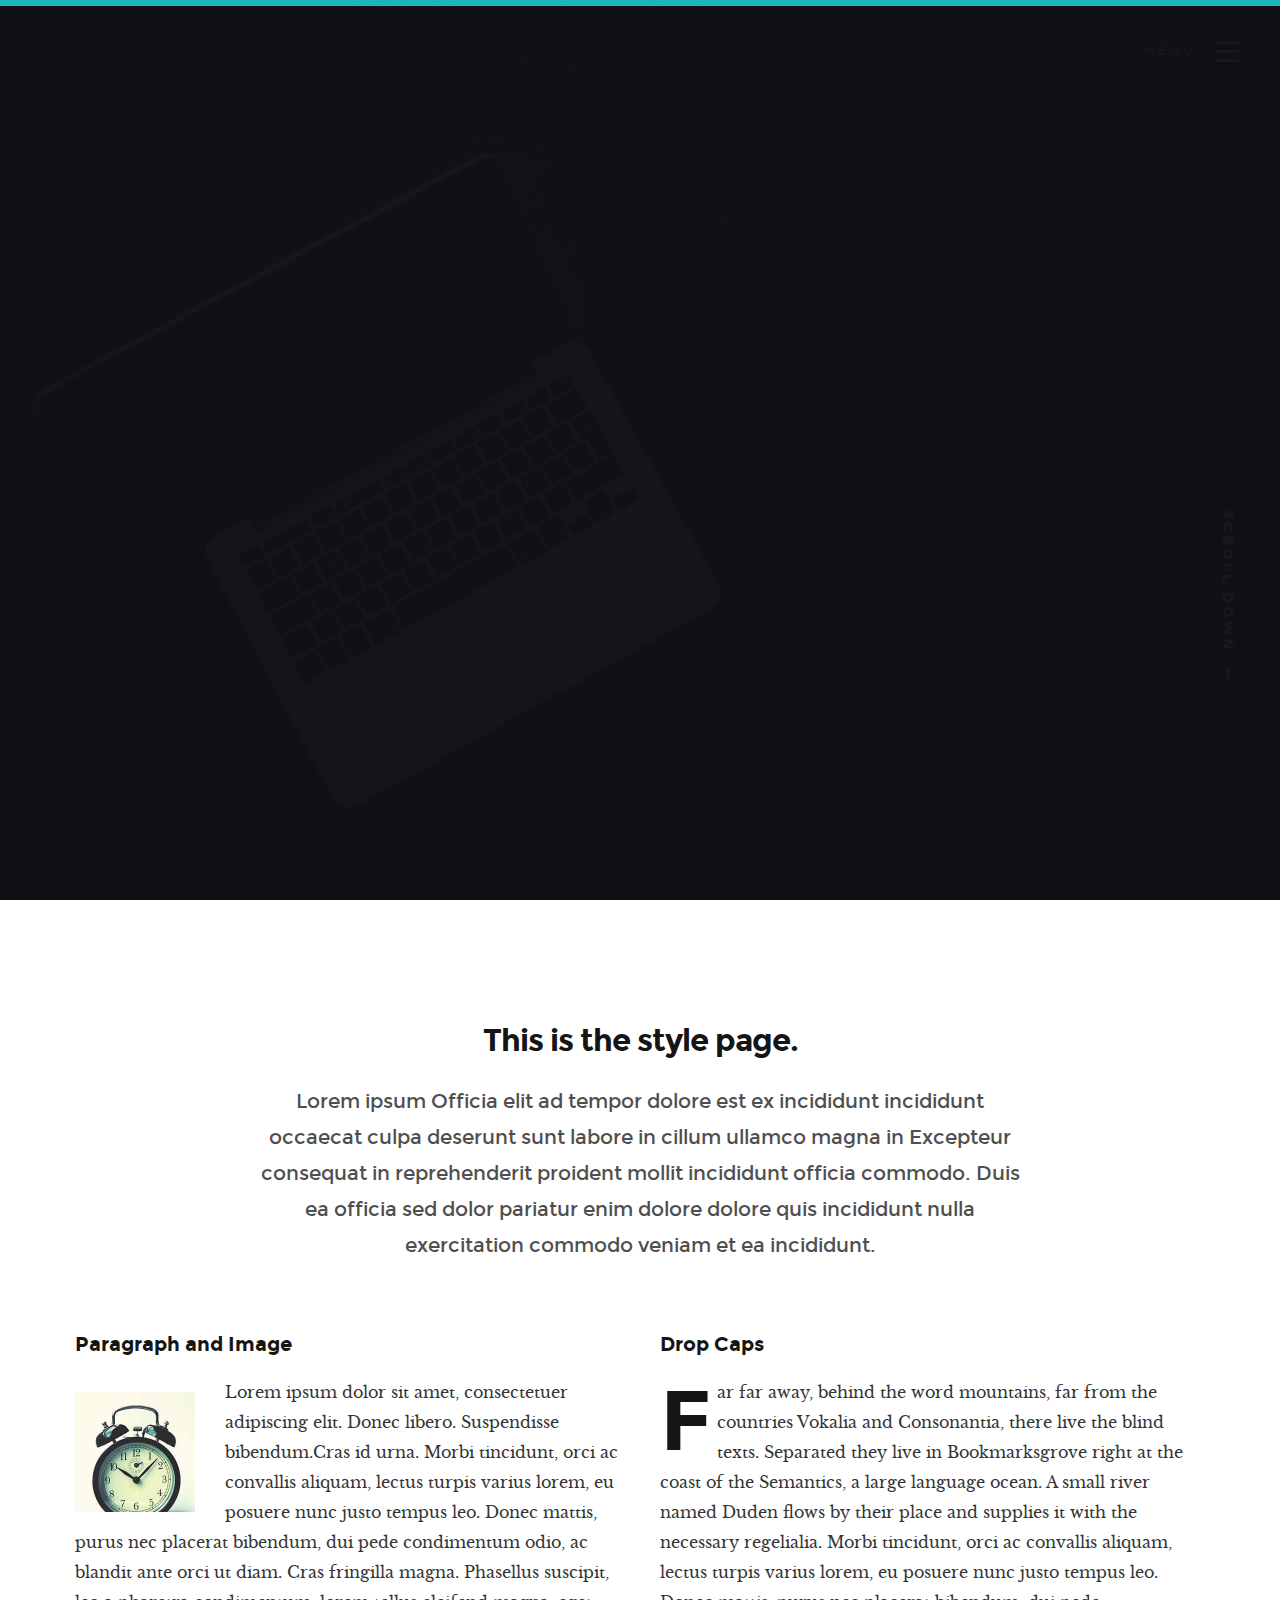
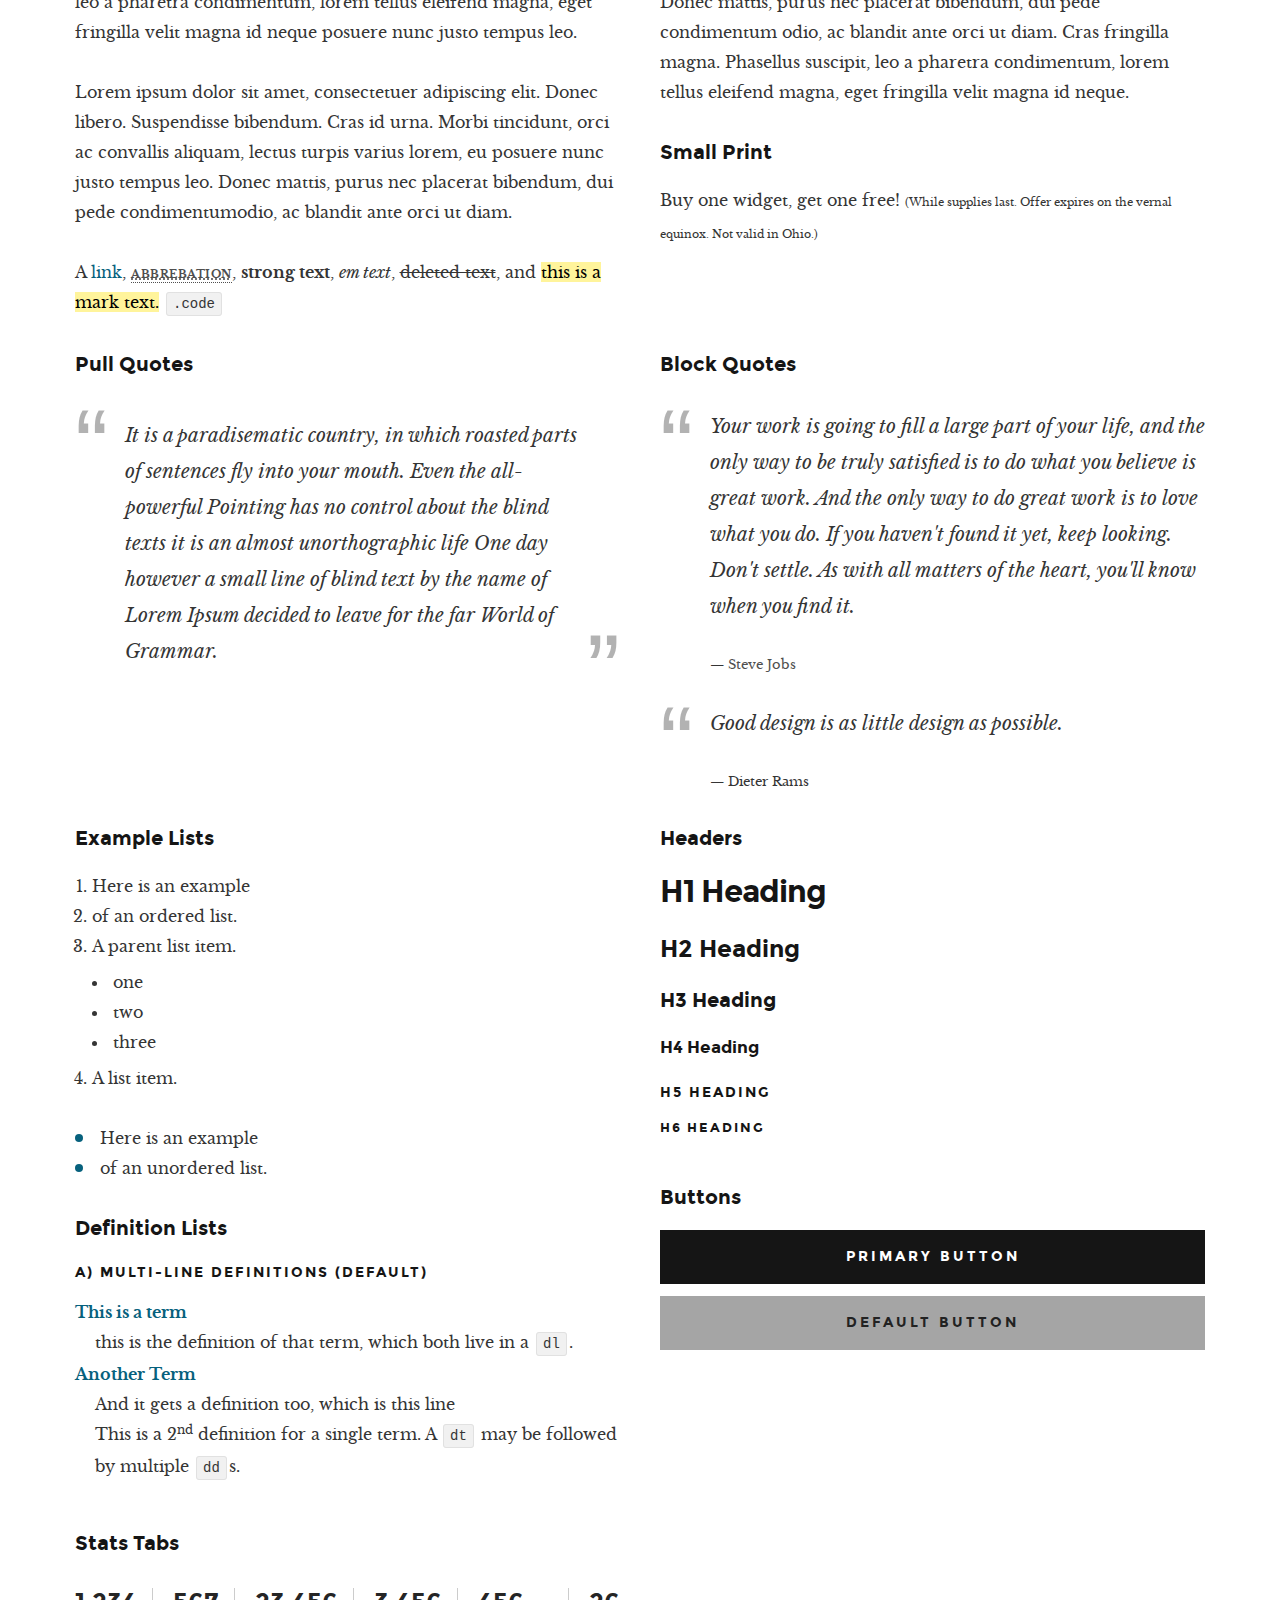
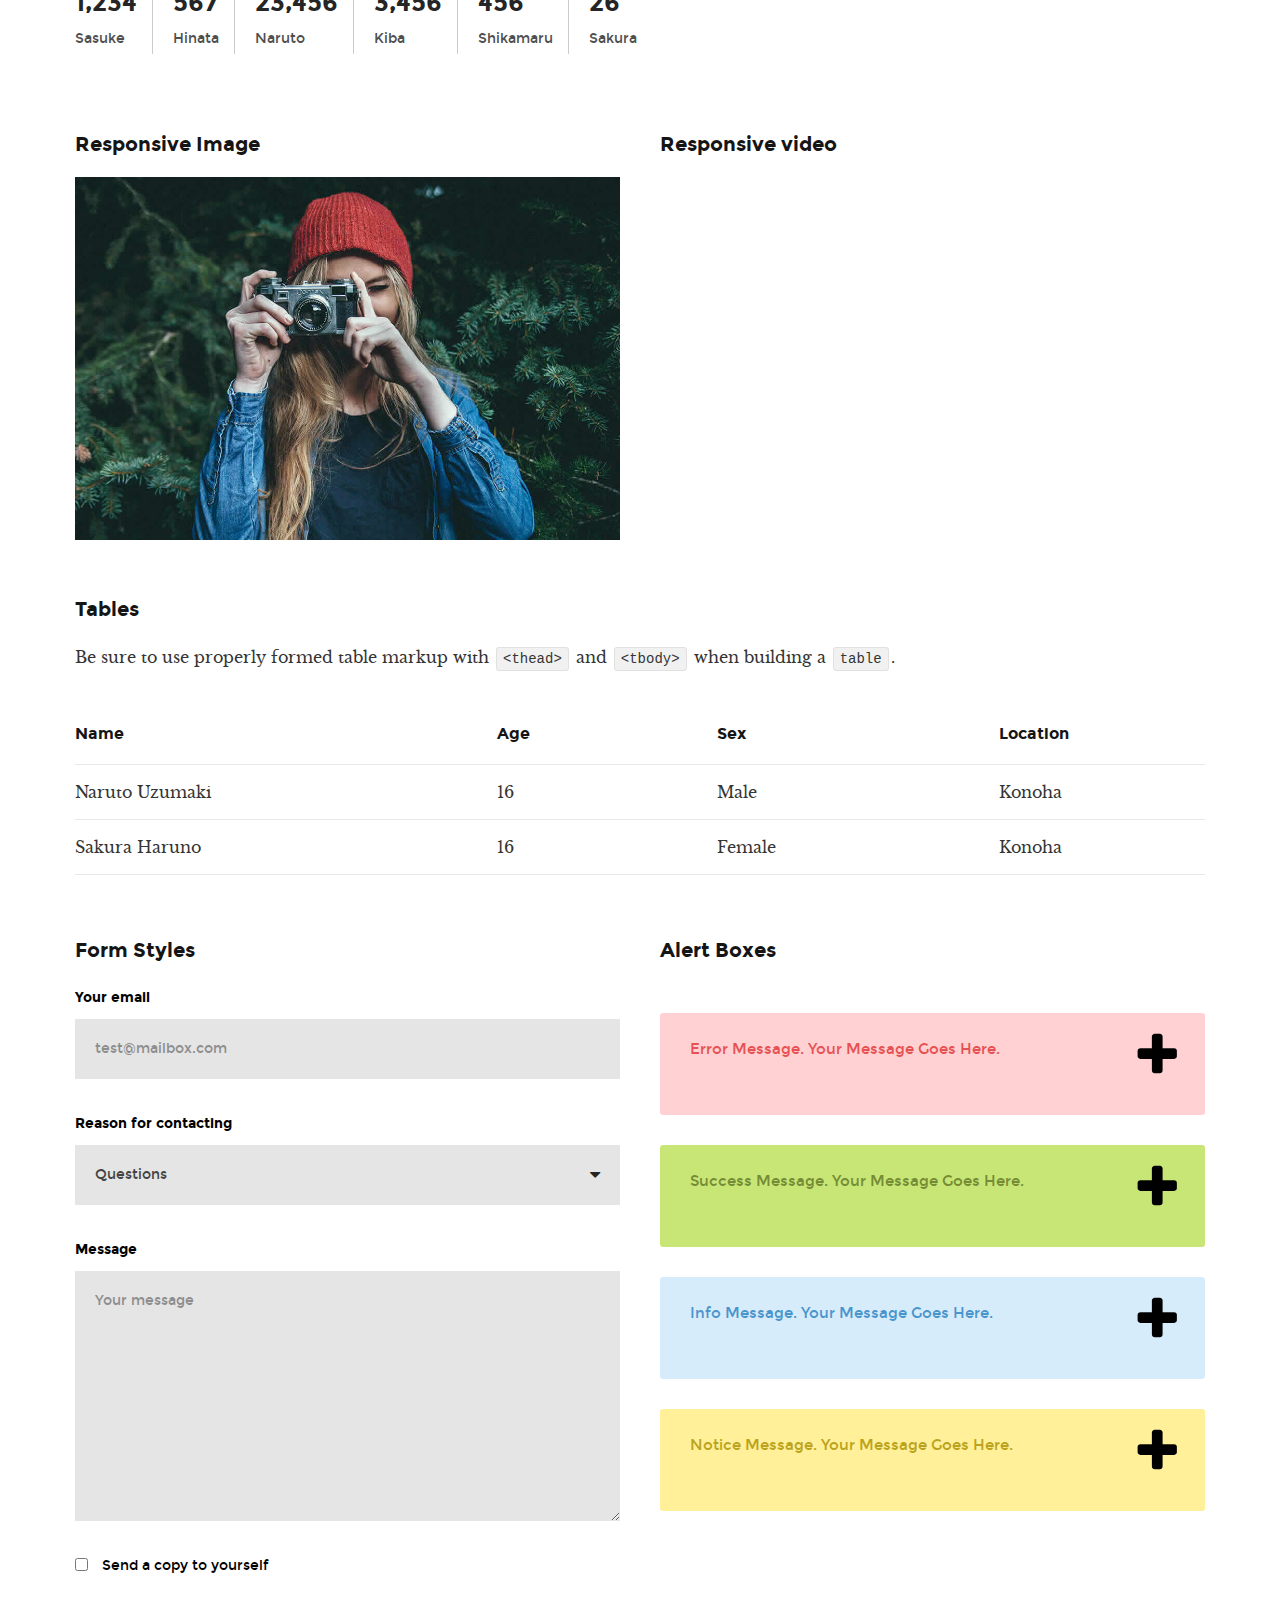
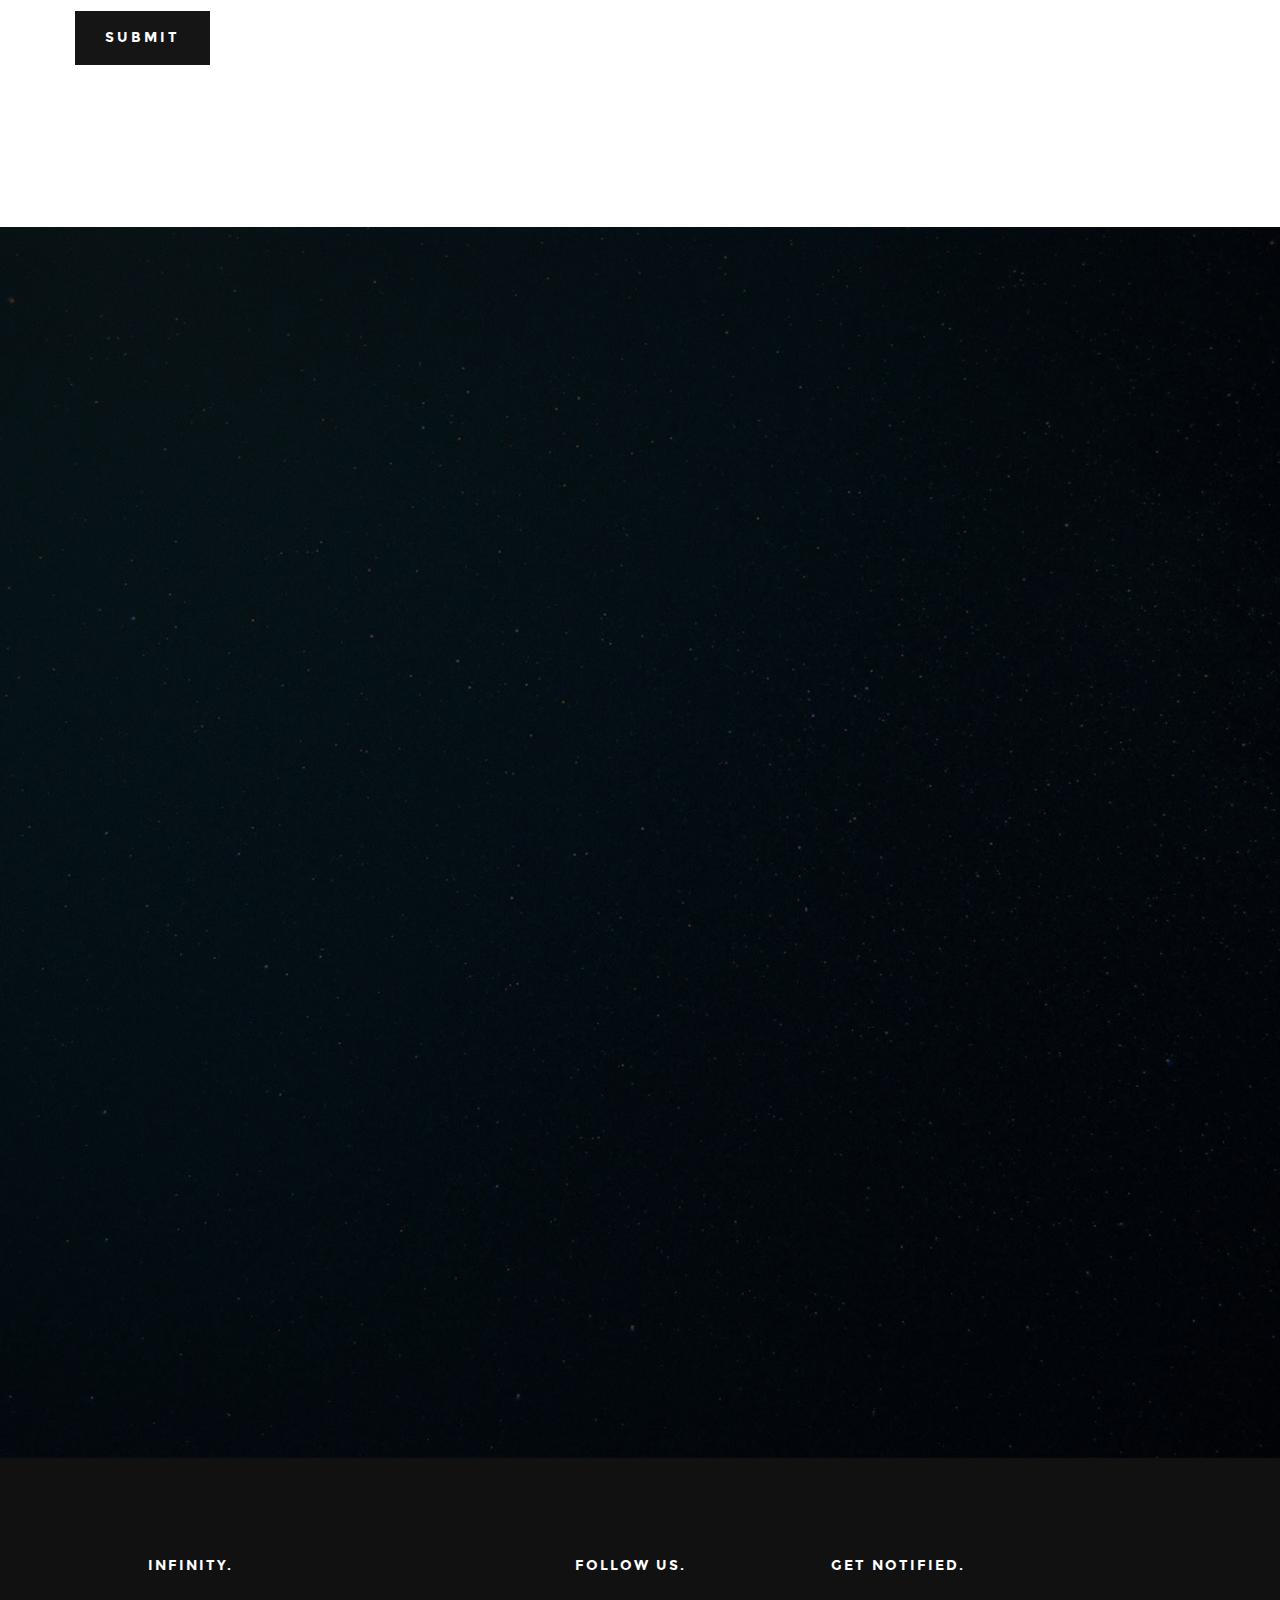
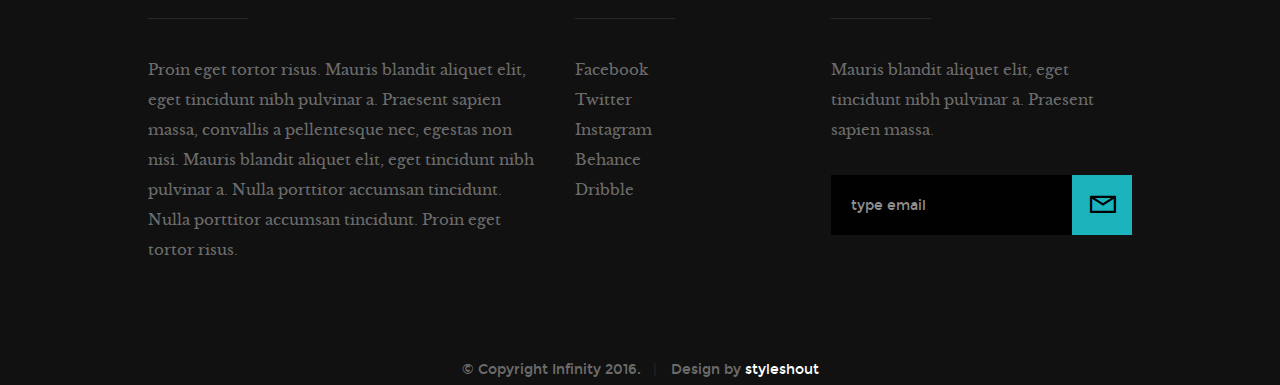
<file: styles.html>
<!DOCTYPE html>
<!--[if IE 8 ]><html class="no-js oldie ie8" lang="en"> <![endif]-->
<!--[if IE 9 ]><html class="no-js oldie ie9" lang="en"> <![endif]-->
<!--[if (gte IE 9)|!(IE)]><!--><html class="no-js" lang="en"> <!--<![endif]-->
<head>

   <!--- basic page needs
   ================================================== -->
   <meta charset="utf-8">
	<title>Style Guide - Infinity</title>
	<meta name="description" content="">  
	<meta name="author" content="">

   <!-- mobile specific metas
   ================================================== -->
	<meta name="viewport" content="width=device-width, initial-scale=1, maximum-scale=1">

 	<!-- CSS
   ================================================== -->
   <link rel="stylesheet" href="css/base.css">
   <link rel="stylesheet" href="css/vendor.css">  
   <link rel="stylesheet" href="css/main.css"> 

   <style type="text/css" media="screen">
   	#styles { 
   		background: white;
   		padding-top: 12rem;
   		padding-bottom: 12rem;
   	}      	
   </style>   

   <!-- script
   ================================================== -->
	<script src="js/modernizr.js"></script>
	<script src="js/pace.min.js"></script>

   <!-- favicons
	================================================== -->
	<link rel="shortcut icon" href="favicon.ico" type="image/x-icon">
	<link rel="icon" href="favicon.ico" type="image/x-icon">

</head>

<body id="top">

	<!-- header 
   ================================================== -->
   <header> 

   	<div class="header-logo">
	      <a href="index.html">Infinity</a>
	   </div> 

		<a id="header-menu-trigger" href="#0">
		 	<span class="header-menu-text">Menu</span>
		  	<span class="header-menu-icon"></span>
		</a> 

		<nav id="menu-nav-wrap">

			<a href="#0" class="close-button" title="close"><span>Close</span></a>	

	   	<h3>Infinity.</h3>  

			<ul class="nav-list">
				<li class="current"><a href="index.html" title="">Home</a></li>
				<li><a href="index.html#about" title="">About</a></li>
				<li><a href="index.html#services" title="">Services</a></li>
				<li><a href="index.html#portfolio" title="">Works</a></li>
				<li><a href="index.html#contact" title="">Contact</a></li>						
			</ul>	

			<p class="sponsor-text">
				Looking for an awesome and reliable webhosting? Try <a href="http://www.dreamhost.com/r.cgi?287326|STYLESHOUT">DreamHost</a>.
				Get <span>$50 off</span> when you sign up with the promocode <span>styleshout</span>. 
				<!-- Simply type	the promocode in the box labeled “Promo Code” when placing your order. -->
			</p>			

			<ul class="header-social-list">
	         <li>
	         	<a href="#"><i class="fa fa-facebook-square"></i></a>
	         </li>
	         <li>
	         	<a href="#"><i class="fa fa-twitter"></i></a>
	         </li>
	         <li>
	         	<a href="#"><i class="fa fa-instagram"></i></a>
	         </li>
            <li>
            	<a href="#"><i class="fa fa-behance"></i></a>
            </li>
	         <li>
	         	<a href="#"><i class="fa fa-dribbble"></i></a>
	         </li>	         
	      </ul>		

		</nav>  <!-- end #menu-nav-wrap -->

	</header> <!-- end header -->  


   <!-- home
   ================================================== -->
   <section id="home">

   	<div class="overlay"></div>

   	<div class="home-content-table">	
		   <div class="home-content-tablecell">
		   	<div class="row">
		   		<div class="col-twelve">		   			
			  		
			  				<h3 class="animate-intro">We Are Infinity.</h3>
				  			<h1 class="animate-intro">
							We Craft Stunning  <br>
							Digital Experiences.
				  			</h1>	

				  			<div class="more animate-intro">
				  				<a class="smoothscroll button stroke" href="#styles">
				  					Learn More
				  				</a>
				  			</div>							

			  		</div> <!-- end col-twelve --> 
		   	</div> <!-- end row --> 
		   </div> <!-- end home-content-tablecell --> 		   
		</div> <!-- end home-content-table -->

		<ul class="home-social-list">
	      <li class="animate-intro">
	        	<a href="#"><i class="fa fa-facebook-square"></i></a>
	      </li>
	      <li class="animate-intro">
	        	<a href="#"><i class="fa fa-twitter"></i></a>
	      </li>
	      <li class="animate-intro">
	        	<a href="#"><i class="fa fa-instagram"></i></a>
	      </li>
         <li class="animate-intro">
           	<a href="#"><i class="fa fa-behance"></i></a>
         </li>
	      <li class="animate-intro">
	        	<a href="#"><i class="fa fa-dribbble"></i></a>
	      </li>	      
	   </ul> <!-- end home-social-list -->	

		<div class="scrolldown">
			<a href="#about" class="scroll-icon smoothscroll">		
		   	Scroll Down		   	
		   	<i class="fa fa-long-arrow-right" aria-hidden="true"></i>
			</a>
		</div>			
   
   </section> <!-- end home -->


   <!-- styles
   ================================================== -->
	<section id="styles">
		
		<div class="row narrow add-bottom text-center">

   		<div class="col-twelve tab-full">

   			<h1>This is the style page.</h1>

   			<p class="lead">Lorem ipsum Officia elit ad tempor dolore est ex incididunt incididunt occaecat culpa deserunt sunt labore in cillum ullamco magna in Excepteur consequat in reprehenderit proident mollit incididunt officia commodo.
   			Duis ea officia sed dolor pariatur enim dolore dolore quis incididunt nulla exercitation commodo veniam et ea incididunt.</p>   			

   		</div>

     	</div>

     	<div class="row">

     		<div class="col-six tab-full">

		     	<h3>Paragraph and Image</h3>

		      <p><a href="#"><img width="120" height="120" class="pull-left" alt="sample-image" src="images/sample-image.jpg"></a>
		  		Lorem ipsum dolor sit amet, consectetuer adipiscing elit. Donec libero. Suspendisse bibendum.Cras id urna. Morbi tincidunt, orci ac convallis aliquam, lectus turpis varius lorem, eu posuere nunc justo tempus leo. Donec mattis, purus nec placerat bibendum, dui pede condimentum odio, ac blandit ante orci ut diam. Cras fringilla magna. Phasellus suscipit, leo a pharetra condimentum, lorem tellus eleifend magna, eget fringilla velit magna id neque posuere nunc justo tempus leo. </p>

		  		<p>
		  		Lorem ipsum dolor sit amet, consectetuer adipiscing elit. Donec libero. Suspendisse bibendum. Cras id urna. Morbi tincidunt, orci ac convallis aliquam, lectus turpis varius lorem, eu posuere nunc justo tempus leo. Donec mattis, purus nec placerat bibendum, dui pede condimentumodio, ac blandit ante orci ut diam.	
	 			</p>

	         <p>A <a href="#">link</a>,
	  			<abbr title="this really isn't a very good description">abbrebation</abbr>,
	  			<strong>strong text</strong>,
	         <em>em text</em>,
	  			<del>deleted text</del>, and
	         <mark>this is a mark text.</mark>
	         <code>.code</code>
	         </p>

	      </div>

	      <div class="col-six tab-full">

	         <h3>Drop Caps</h3>

		      <p class="drop-cap">Far far away, behind the word mountains, far from the countries Vokalia and Consonantia,
		      there live the blind texts. Separated they live in Bookmarksgrove right at the coast of the
		      Semantics, a large language ocean. A small river named Duden flows by their place and supplies it with the necessary regelialia. Morbi tincidunt, orci ac convallis aliquam, lectus turpis varius lorem, eu	posuere nunc justo tempus leo. Donec mattis, purus nec placerat bibendum, dui pede condimentum odio, ac blandit ante orci ut diam. Cras fringilla magna. Phasellus suscipit, leo a pharetra condimentum, lorem tellus eleifend magna, eget fringilla velit magna id neque.
				</p>

			   <h3>Small Print</h3>

			   <p>Buy one widget, get one free!
				<small>(While supplies last. Offer expires on the vernal equinox. Not valid in Ohio.)</small>
				</p>

			</div>	         

		</div> <!-- end row -->

		<div class="row">

		  	<div class="col-six tab-full">

		      <h3>Pull Quotes</h3>

		      <aside class="pull-quote">
				   <blockquote>
					   <p>It is a paradisematic country, in which roasted parts of
		            sentences fly into your mouth. Even the all-powerful Pointing has no control about the blind
		            texts it is an almost unorthographic life One day however a small line of blind text by the name
		            of Lorem Ipsum decided to leave for the far World of Grammar.</p>
					</blockquote>
				</aside>

		   </div>

		   <div class="col-six tab-full">

		      <h3>Block Quotes</h3>

		      <blockquote cite="http://where-i-got-my-info-from.com">
				   <p>Your work is going to fill a large part of your life, and the only way to be truly satisfied is
		         to do what you believe is great work. And the only way to do great work is to love what you do.
		         If you haven't found it yet, keep looking. Don't settle. As with all matters of the heart, you'll know when you find it.
		         </p>
					<cite>
					   <a href="#">Steve Jobs</a>
					</cite>
			   </blockquote>

		      <blockquote>
		         <p>Good design is as little design as possible.</p>
		         <cite>Dieter Rams</cite>
		      </blockquote>

		   </div>

		</div> <!-- end row -->

		<div class="row half-bottom">

			<div class="col-six tab-full">

			   <h3>Example Lists</h3>

			   <ol>
				   <li>Here is an example</li>
				   <li>of an ordered list.</li>
				   <li>A parent list item.
					  	<ul>
				  			<li>one</li>
				  			<li>two</li>
					   	<li>three</li>
					   </ul>
					</li>
					<li>A list item.</li>
				</ol>

			   <ul class="disc">
				   <li>Here is an example</li>
				   <li>of an unordered list.</li>
				</ul>	

				<h3>Definition Lists</h3>	            

			   <h5>a) Multi-line Definitions (default)</h5>

			   <dl>
				   <dt><strong>This is a term</strong></dt>
				      <dd>this is the definition of that term, which both live in a <code>dl</code>.</dd>
				   <dt><strong>Another Term</strong></dt>
				      <dd>And it gets a definition too, which is this line</dd>
				      <dd>This is a 2<sup>nd</sup> definition for a single term. A <code>dt</code> may be followed by multiple <code>dd</code>s.</dd>
			   </dl>

		   </div>

		   <div class="col-six tab-full">		                  

		      <h3>Headers</h3>

		      <h1>H1 Heading</h1>
		      <h2>H2 Heading</h2>
		      <h3>H3 Heading</h3>
		      <h4>H4 Heading</h4>
		      <h5>H5 Heading</h5>
		      <h6>H6 Heading</h6>

		      <br>

		      <h3>Buttons</h3>

		    	<p>
		     		<a class="button button-primary full-width" href="#">Primary Button</a>
		     		<a class="button full-width" href="#">Default Button</a>
		     	</p>

		   </div>

		</div> <!-- end row -->

		<div class="row half-bottom">

		   <div class="col-twelve">

		    	<h3>Stats Tabs</h3>

		      <ul class="stats-tabs">
				   <li><a href="#">1,234 <em>Sasuke</em></a></li>
				   <li><a href="#">567 <em>Hinata</em></a></li>
				   <li><a href="#">23,456 <em>Naruto</em></a></li>
				   <li><a href="#">3,456 <em>Kiba</em></a></li>
				   <li><a href="#">456 <em>Shikamaru</em></a></li>
				   <li><a href="#">26 <em>Sakura</em></a></li>
				</ul>	      		

		   </div>	      	

		</div> <!-- end row -->

		<div class="row half-bottom">

	      <div class="col-six tab-full">

      		<h3>Responsive Image</h3>
      		<p><img src="images/shutterbug.jpg"></p>

      	</div>

      	<div class="col-six tab-full">

      		<h3>Responsive video</h3>

      		<div class="fluid-video-wrapper">
               <iframe src="http://player.vimeo.com/video/14592941?title=0&amp;byline=0&amp;portrait=0&amp;color=F64B39" width="500" height="281" frameborder="0" webkitallowfullscreen mozallowfullscreen allowfullscreen></iframe> 
            </div>

      	</div>
	      	
      </div> <!-- end row -->

      <div class="row add-bottom">

	      <div class="col-twelve">

	      	<h3>Tables</h3>
	      	<p>Be sure to use properly formed table markup with <code>&lt;thead&gt;</code> and <code>&lt;tbody&gt;</code> when building a <code>table</code>.</p>

	      	<div class="table-responsive">

	      		<table>
						<thead>
						   <tr>
						 		<th>Name</th>
						      <th>Age</th>
						      <th>Sex</th>
						      <th>Location</th>					    
						   </tr>
						</thead>
						<tbody>
						   <tr>
						      <td>Naruto Uzumaki</td>
						      <td>16</td>
						      <td>Male</td>
						      <td>Konoha</td>					    
						   </tr>
						   <tr>
						      <td>Sakura Haruno</td>
						      <td>16</td>
						      <td>Female</td>
						      <td>Konoha</td>			    
						   </tr>
						</tbody>
				   </table>

	      	</div>     		

	      </div>
	      	
	   </div> <!-- end row -->

	   <div class="row">

		   <div class="col-six tab-full">

		      <h3>Form Styles</h3>

		      <form>
			     	<div>
			        	<label for="sampleInput">Your email</label>
			        	<input class="full-width" type="email" placeholder="test@mailbox.com" id="sampleInput">
			      </div>
			      <div>
			        	<label for="sampleRecipientInput">Reason for contacting</label>
			        	<div class="ss-custom-select">
			        		<select class="full-width" id="sampleRecipientInput">
				        		<option value="Option 1">Questions</option>
				        		<option value="Option 2">Report</option>
				        		<option value="Option 3">Others</option>
				        	</select>
			        	</div>			         	
			      </div>
			       
			     	<label for="exampleMessage">Message</label>
			     	<textarea class="full-width" placeholder="Your message" id="exampleMessage"></textarea>

			     	<label class="add-bottom">
			        	<input type="checkbox">			            
			        	<span class="label-text">Send a copy to yourself</span>
			     	</label>
			       
			     	<input class="button-primary" type="submit" value="Submit">

			   </form>	            

		   </div>

		   <div class="col-six tab-full">

		   	<h3>Alert Boxes</h3> 

		   	<br>
			        
            <div class="alert-box ss-error hideit">
		        <p>Error Message. Your Message Goes Here.</p>
		        <i class="fa fa-times close"></i>
		      </div><!-- /error -->
			        
		      <div class="alert-box ss-success hideit">
		        <p>Success Message. Your Message Goes Here.</p>
		        <i class="fa fa-times close"></i>
		      </div><!-- /success -->
			        
		      <div class="alert-box ss-info hideit">
		         <p>Info Message. Your Message Goes Here.</p>
		         <i class="fa fa-times close"></i>
		      </div><!-- /info -->
			        
		      <div class="alert-box ss-notice hideit">
		        <p>Notice Message. Your Message Goes Here.</p>
		        <i class="fa fa-times close"></i>
		      </div><!-- /notice -->
		        
		   </div>	         

		</div> <!-- end row -->

	</section> <!-- end styles -->   


	<!-- contact
   ================================================== -->
   <section id="contact">

      <div class="overlay"></div>

		<div class="row narrow section-intro with-bottom-sep animate-this">
   		<div class="col-twelve">
   			<h3>Contact</h3>
   			<h1>Get In Touch.</h1>

   			<p class="lead">Quisque velit nisi, pretium ut lacinia in, elementum id enim. Curabitur arcu erat, accumsan id imperdiet et, porttitor at sem. Lorem ipsum dolor sit amet, consectetur adipiscing elit. Praesent sapien massa, convallis a pellentesque nec, egestas non nisi.</p>
   		</div> 
   	</div> <!-- end section-intro -->

   	<div class="row contact-content">

   		<div class="col-seven tab-full animate-this">

   			<h5>Send Us A Message</h5>

            <!-- form -->
            <form name="contactForm" id="contactForm" method="post">     			

               <div class="form-field">
 					   <input name="contactName" type="text" id="contactName" placeholder="Name" value="" minlength="2" required="">
               </div>

               <div class="row">
                 	<div class="col-six tab-full">
                 		<div class="form-field">
                 			<input name="contactEmail" type="email" id="contactEmail" placeholder="Email" value="" required="">
                 		</div>		      			   
		            </div>
	            	<div class="col-six tab-full">	            
	            		<div class="form-field">
	            			<input name="contactSubject" type="text" id="contactSubject" placeholder="Subject" value="">
	                  </div>		     				   
		            </div>
               </div>
                                         
               <div class="form-field">
	              	<textarea name="contactMessage" id="contactMessage" placeholder="message" rows="10" cols="50" required=""></textarea>
	            </div> 

               <div class="form-field">
                  <button class="submitform">Submit</button>

                  <div id="submit-loader">
                     <div class="text-loader">Sending...</div>                             
       			      <div class="s-loader">
							  	<div class="bounce1"></div>
							  	<div class="bounce2"></div>
							  	<div class="bounce3"></div>
							</div>
						</div>
               </div>

      		</form> <!-- end form -->

            <!-- contact-warning -->
            <div id="message-warning"></div> 

            <!-- contact-success -->
      		<div id="message-success">
               <i class="fa fa-check"></i>Your message was sent, thank you!<br>
      		</div>

         </div> <!-- end col-seven --> 

         <div class="col-four tab-full contact-info end animate-this">

         	<h5>Contact Information</h5>

         	<div class="cinfo">
	   			<h6>Where to Find Us</h6>
	   			<p>
	            	1600 Amphitheatre Parkway<br>
	            	Mountain View, CA<br>
	            	94043 US
	            </p>
	   		</div> <!-- end cinfo -->

	   		<div class="cinfo">
	   			<h6>Email Us At</h6>
	   			<p>
	   				someone@infinitysite.com<br>
				   	info@infinitysite.com			     
				   </p>
	   		</div> <!-- end cinfo -->

	   		<div class="cinfo">
	   			<h6>Call Us At</h6>
	   			<p>
	   				Phone: (+63) 555 1212<br>
				   	Mobile: (+63) 555 0100<br>
				     	Fax: (+63) 555 0101
				   </p>
	   		</div>

         </div> <!-- end cinfo --> 

   	</div> <!-- end row contact-content -->
		
	</section> <!-- end contact -->


	<!-- footer
   ================================================== -->
	<footer>
     	<div class="footer-main">

   		<div class="row">  

	      	<div class="col-five tab-full footer-about">       

	            <h4 class="h05">Infinity.</h4>

	            <p>Proin eget tortor risus. Mauris blandit aliquet elit, eget tincidunt nibh pulvinar a. Praesent sapien massa, convallis a pellentesque nec, egestas non nisi. Mauris blandit aliquet elit, eget tincidunt nibh pulvinar a. Nulla porttitor accumsan tincidunt. Nulla porttitor accumsan tincidunt. Proin eget tortor risus.</p>	            

		      </div> <!-- end footer-about -->

	      	<div class="col-three tab-full footer-social">

	      		<h4 class="h05">Follow Us.</h4>

	      		<ul class="list-links">
	      			<li><a href="#">Facebook</a></li>
						<li><a href="#">Twitter</a></li>
						<li><a href="#">Instagram</a></li>
						<li><a href="#">Behance</a></li>
						<li><a href="#">Dribble</a></li>						
					</ul>

	      	</div> <!-- end footer-social -->  

	      	<div class="col-four tab-full footer-subscribe end">

	      		<h4 class="h05">Get Notified.</h4>

	      		<p>Mauris blandit aliquet elit, eget tincidunt nibh pulvinar a. Praesent sapien massa.</p>

	      		<div class="subscribe-form">
	      	
	      			<form id="mc-form" class="group" novalidate="true">

							<input type="email" value="" name="dEmail" class="email" id="mc-email" placeholder="type email" required=""> 
	   		
			   			<!-- <input type="submit" name="subscribe" > -->
			   			<button><i class="icon-mail"></i></button>
		   	
		   				<label for="mc-email" class="subscribe-message"></label>
			
						</form>

	      		</div>
	      	           	
	      	</div> <!-- end footer-subscribe -->      	    

	      </div> <!-- end row -->

   	</div> <!-- end footer-main -->

   	<div class="footer-bottom">

      	<div class="row">

      		<div class="col-twelve">
	      		<div class="copyright">
		         	<span>© Copyright Infinity 2016.</span> 
		         	<span>Design by <a href="http://www.styleshout.com/">styleshout</a></span>		         	
		         </div>		               
	      	</div>

      	</div>   	

      </div> <!-- end footer-bottom -->

      <div id="go-top">
		   <a class="smoothscroll" title="Back to Top" href="#top">
		   	<i class="fa fa-long-arrow-up" aria-hidden="true"></i>
		   </a>
		</div>		
   </footer>

   <div id="preloader"> 
    	<div id="loader"></div>
   </div> 

   <!-- Java Script
   ================================================== --> 
   <script src="js/jquery-2.1.3.min.js"></script>
   <script src="js/plugins.js"></script>
   <script src="js/main.js"></script>

</body>

</html>
</file>
<file: css/base.css>
/* =================================================================== 
 *
 *  Infinity v1.0 Base Stylesheet
 *  01-02-2017
 *  ------------------------------------------------------------------
 *  TOC:
 *  01. reset
 *  02. basic/base setup styles
 *  03. grid
 *  04. MISC
 *
 * =================================================================== */

/* ===================================================================
 *  01. reset - normalize.css v3.0.2 | MIT License | git.io/normalize
 *
 * ------------------------------------------------------------------- */
html {
  font-family: sans-serif;
  -ms-text-size-adjust: 100%;
  -webkit-text-size-adjust: 100%;
}

body {
  margin: 0;
}

article,
aside,
details,
figcaption,
figure,
footer,
header,
hgroup,
main,
menu,
nav,
section,
summary {
  display: block;
}

audio, canvas, progress, video {
  display: inline-block;
  vertical-align: baseline;
}

audio:not([controls]) {
  display: none;
  height: 0;
}

[hidden],
template {
  display: none;
}

a {
  background: transparent;
}

a:active, a:hover {
  outline: 0;
}

abbr[title] {
  border-bottom: 1px dotted;
}

b, strong {
  font-weight: bold;
}

dfn {
  font-style: italic;
}

h1 {
  font-size: 2em;
  margin: 0.67em 0;
}

mark {
  background: #ff0;
  color: #000;
}

small {
  font-size: 80%;
}

sub,
sup {
  font-size: 75%;
  line-height: 0;
  position: relative;
  vertical-align: baseline;
}

sup {
  top: -0.5em;
}

sub {
  bottom: -0.25em;
}

img {
  border: 0;
}

svg:not(:root) {
  overflow: hidden;
}

figure {
  margin: 1em 40px;
}

hr {
  -moz-box-sizing: content-box;
  box-sizing: content-box;
  height: 0;
}

pre {
  overflow: auto;
}

code,
kbd,
pre,
samp {
  font-family: monospace, monospace;
  font-size: 1em;
}

button, input, optgroup,
select, textarea {
  color: inherit;
  font: inherit;
  margin: 0;
}

button {
  overflow: visible;
}

button, select {
  text-transform: none;
}

button,
html input[type="button"],
input[type="reset"],
input[type="submit"] {
  -webkit-appearance: button;
  cursor: pointer;
}

button[disabled],
html input[disabled] {
  cursor: default;
}

button::-moz-focus-inner,
input::-moz-focus-inner {
  border: 0;
  padding: 0;
}

input {
  line-height: normal;
}

input[type="checkbox"],
input[type="radio"] {
  box-sizing: border-box;
  padding: 0;
}

input[type="number"]::-webkit-inner-spin-button,
input[type="number"]::-webkit-outer-spin-button {
  height: auto;
}

input[type="search"] {
  -webkit-appearance: textfield;
  -moz-box-sizing: content-box;
  -webkit-box-sizing: content-box;
  box-sizing: content-box;
}

input[type="search"]::-webkit-search-cancel-button,
input[type="search"]::-webkit-search-decoration {
  -webkit-appearance: none;
}

fieldset {
  border: 1px solid #c0c0c0;
  margin: 0 2px;
  padding: 0.35em 0.625em 0.75em;
}

legend {
  border: 0;
  padding: 0;
}

textarea {
  overflow: auto;
}

optgroup {
  font-weight: bold;
}

table {
  border-collapse: collapse;
  border-spacing: 0;
}

td, th {
  padding: 0;
}

/* ===================================================================
 *  02. basic/base setup styles - (_basic.scss)
 *
 * ------------------------------------------------------------------- */
html {
  font-size: 62.5%;
  box-sizing: border-box;
}

*,
*::before,
*::after {
  box-sizing: inherit;
}

body {
  font-weight: normal;
  line-height: 1;
  text-rendering: optimizeLegibility;
  word-wrap: break-word;
  -webkit-overflow-scrolling: touch;
  -webkit-text-size-adjust: none;
}

body, input, button {
  -moz-osx-font-smoothing: grayscale;
  -webkit-font-smoothing: antialiased;
}

/* ------------------------------------------------------------------- 
 * Media - (_basic.scss)
 * ------------------------------------------------------------------- */
img, video {
  max-width: 100%;
  height: auto;
}

/* ------------------------------------------------------------------- 
 * Typography resets - (_basic.scss)
 * ------------------------------------------------------------------- */
div, dl, dt, dd, ul, ol, li, h1, h2, h3, h4, h5, h6, pre, form, p, blockquote, th, td {
  margin: 0;
  padding: 0;
}

h1, h2, h3, h4, h5, h6 {
  -webkit-font-variant-ligatures: common-ligatures;
  -moz-font-variant-ligatures: common-ligatures;
  font-variant-ligatures: common-ligatures;
  text-rendering: optimizeLegibility;
}

em, i {
  font-style: italic;
  line-height: inherit;
}

strong, b {
  font-weight: bold;
  line-height: inherit;
}

small {
  font-size: 60%;
  line-height: inherit;
}

ol, ul {
  list-style: none;
}

li {
  display: block;
}

/* ------------------------------------------------------------------- 
 * links - (_basic.scss)
 * ------------------------------------------------------------------- */
a {
  text-decoration: none;
  line-height: inherit;
}

a img {
  border: none;
}

/* ------------------------------------------------------------------- 
 * inputs - (_basic.scss)
 * ------------------------------------------------------------------- */
fieldset {
  margin: 0;
  padding: 0;
}

input[type="email"],
input[type="number"],
input[type="search"],
input[type="text"],
input[type="tel"],
input[type="url"],
input[type="password"],
textarea {
  -webkit-appearance: none;
  -moz-appearance: none;
  -ms-appearance: none;
  -o-appearance: none;
  appearance: none;
}

/* ===================================================================
 *  03. grid - (_grid.scss)
 *
 * ------------------------------------------------------------------- */
.row {
  width: 94%;
  max-width: 1170px;
  margin: 0 auto;
}
.row:before, .row:after {
  content: "";
  display: table;
}
.row:after {
  clear: both;
}

.row .row {
  width: auto;
  max-width: none;
  margin-left: -20px;
  margin-right: -20px;
}

[class*="col-"], .bgrid {
  float: left;
}

[class*="col-"] + [class*="col-"].end {
  float: right;
}

[class*="col-"] {
  padding: 0 20px;
}

.col-one {
  width: 8.33333%;
}

.col-two, .col-1-6 {
  width: 16.66667%;
}

.col-three, .col-1-4 {
  width: 25%;
}

.col-four, .col-1-3 {
  width: 33.33333%;
}

.col-five {
  width: 41.66667%;
}

.col-six, .col-1-2 {
  width: 50%;
}

.col-seven {
  width: 58.33333%;
}

.col-eight, .col-2-3 {
  width: 66.66667%;
}

.col-nine, .col-3-4 {
  width: 75%;
}

.col-ten, .col-5-6 {
  width: 83.33333%;
}

.col-eleven {
  width: 91.66667%;
}

.col-twelve, .col-full {
  width: 100%;
}

/* ------------------------------------------------------------------- 
 * small screens - (_grid.scss)
 * ------------------------------------------------------------------- */
@media screen and (max-width: 1024px) {
  .row .row {
    margin-left: -18px;
    margin-right: -18px;
  }

  [class*="col-"] {
    padding: 0 18px;
  }
}
/* ------------------------------------------------------------------- 
 * tablets - (_grid.scss)
 * ------------------------------------------------------------------- */
@media screen and (max-width: 768px) {
  .row {
    width: auto;
    padding-left: 30px;
    padding-right: 30px;
  }

  .row .row {
    padding-left: 0;
    padding-right: 0;
    margin-left: -15px;
    margin-right: -15px;
  }

  [class*="col-"] {
    padding: 0 15px;
  }

  .tab-1-4 {
    width: 25%;
  }

  .tab-1-3 {
    width: 33.33333%;
  }

  .tab-1-2 {
    width: 50%;
  }

  .tab-2-3 {
    width: 66.66667%;
  }

  .tab-3-4 {
    width: 75%;
  }

  .tab-full {
    width: 100%;
  }
}
/* ------------------------------------------------------------------- 
 * large mobile devices - (_grid.scss)
 * ------------------------------------------------------------------- */
@media screen and (max-width: 600px) {
  .row {
    padding-left: 25px;
    padding-right: 25px;
  }

  .row .row {
    margin-left: -10px;
    margin-right: -10px;
  }

  [class*="col-"] {
    padding: 0 10px;
  }

  .mob-1-4 {
    width: 25%;
  }

  .mob-1-2 {
    width: 50%;
  }

  .mob-3-4 {
    width: 75%;
  }

  .mob-full {
    width: 100%;
  }
}
/* ------------------------------------------------------------------- 
 * small mobile devices - (_grid.scss)
 * ------------------------------------------------------------------- */
@media screen and (max-width: 400px) {
  .row .row {
    padding-left: 0;
    padding-right: 0;
    margin-left: 0;
    margin-right: 0;
  }

  [class*="col-"] {
    width: 100% !important;
    float: none !important;
    clear: both !important;
    margin-left: 0;
    margin-right: 0;
    padding: 0;
  }

  [class*="col-"] + [class*="col-"].end {
    float: none;
  }
}
/* ===================================================================
 * block grids - (_grid.scss)
 *
 * ------------------------------------------------------------------- */
[class*="block-"]:before, [class*="block-"]:after {
  content: "";
  display: table;
}
[class*="block-"]:after {
  clear: both;
}

.block-1-6 .bgrid {
  width: 16.66667%;
}

.block-1-4 .bgrid {
  width: 25%;
}

.block-1-3 .bgrid {
  width: 33.33333%;
}

.block-1-2 .bgrid {
  width: 50%;
}

/**
 * Clearing for block grid columns. Allow columns with 
 * different heights to align properly.
 */
.block-1-6 .bgrid:nth-child(6n+1),
.block-1-4 .bgrid:nth-child(4n+1),
.block-1-3 .bgrid:nth-child(3n+1),
.block-1-2 .bgrid:nth-child(2n+1) {
  clear: both;
}

/* ------------------------------------------------------------------- 
 * small screens - (_grid.scss)
 * ------------------------------------------------------------------- */
@media screen and (max-width: 1024px) {
  .block-s-1-6 .bgrid {
    width: 16.66667%;
  }

  .block-s-1-4 .bgrid {
    width: 25%;
  }

  .block-s-1-3 .bgrid {
    width: 33.33333%;
  }

  .block-s-1-2 .bgrid {
    width: 50%;
  }

  .block-s-full .bgrid {
    width: 100%;
    clear: both;
  }

  [class*="block-s-"] .bgrid:nth-child(n) {
    clear: none;
  }

  .block-s-1-6 .bgrid:nth-child(6n+1),
  .block-s-1-4 .bgrid:nth-child(4n+1),
  .block-s-1-3 .bgrid:nth-child(3n+1),
  .block-s-1-2 .bgrid:nth-child(2n+1) {
    clear: both;
  }
}
/* ------------------------------------------------------------------- 
 * tablets - (_grid.scss)
 * ------------------------------------------------------------------- */
@media screen and (max-width: 768px) {
  .block-tab-1-6 .bgrid {
    width: 16.66667%;
  }

  .block-tab-1-4 .bgrid {
    width: 25%;
  }

  .block-tab-1-3 .bgrid {
    width: 33.33333%;
  }

  .block-tab-1-2 .bgrid {
    width: 50%;
  }

  .block-tab-full .bgrid {
    width: 100%;
    clear: both;
  }

  [class*="block-tab-"] .bgrid:nth-child(n) {
    clear: none;
  }

  .block-tab-1-6 .bgrid:nth-child(6n+1),
  .block-tab-1-4 .bgrid:nth-child(4n+1),
  .block-tab-1-3 .bgrid:nth-child(3n+1),
  .block-tab-1-2 .bgrid:nth-child(2n+1) {
    clear: both;
  }
}
/* ------------------------------------------------------------------- 
 * large mobile devices - (_grid.scss)
 * ------------------------------------------------------------------- */
@media screen and (max-width: 600px) {
  .block-mob-1-6 .bgrid {
    width: 16.66667%;
  }

  .block-mob-1-4 .bgrid {
    width: 25%;
  }

  .block-mob-1-3 .bgrid {
    width: 33.33333%;
  }

  .block-mob-1-2 .bgrid {
    width: 50%;
  }

  .block-mob-full .bgrid {
    width: 100%;
    clear: both;
  }

  [class*="block-mob-"] .bgrid:nth-child(n) {
    clear: none;
  }

  .block-mob-1-6 .bgrid:nth-child(6n+1),
  .block-mob-1-4 .bgrid:nth-child(4n+1),
  .block-mob-1-3 .bgrid:nth-child(3n+1),
  .block-mob-1-2 .bgrid:nth-child(2n+1) {
    clear: both;
  }
}
/* ------------------------------------------------------------------- 
 * stack on small mobile devices - (_grid.scss)
 * ------------------------------------------------------------------- */
@media screen and (max-width: 400px) {
  .stack .bgrid {
    width: 100% !important;
    float: none !important;
    clear: both !important;
    margin-left: 0;
    margin-right: 0;
  }
}
/* ===================================================================
 *  04. MISC  - (_grid.scss)
 *
 * ------------------------------------------------------------------- */
 
/* Clearing - (http://nicolasgallagher.com/micro-clearfix-hack/
 */
.group:before, .group:after {
  content: "";
  display: table;
}
.group:after {
  clear: both;
}

/* Misc Helper Styles 
 */
.hide {
  display: none;
}

.invisible {
  visibility: hidden;
}

.antialiased {
  -webkit-font-smoothing: antialiased;
  -moz-osx-font-smoothing: grayscale;
}

.overflow-hidden {
  overflow: hidden;
}

.remove-bottom {
  margin-bottom: 0;
}

.half-bottom {
  margin-bottom: 1.5rem !important;
}

.add-bottom {
  margin-bottom: 3rem !important;
}

.no-border {
  border: none;
}

.full-width {
  width: 100%;
}

.text-center {
  text-align: center;
}

.text-left {
  text-align: left;
}

.text-right {
  text-align: right;
}

.pull-left {
  float: left;
}

.pull-right {
  float: right;
}

.align-center {
  margin-left: auto;
  margin-right: auto;
  text-align: center;
}
</file>
<file: css/vendor.css>
/* =================================================================== 
 *
 *  Infinity v1.0 Vendor/Third Party CSS 
 *  01-02-2017
 *  ------------------------------------------------------------------
 *
 *  TOC:
 *  01. Animate.css
 *  02. Lightgallery 
 *  03. Owl Carousel 
 *  04. Flexslider
 *
 * =================================================================== */

/**
 * 01. 
 * Animate.css - http://daneden.me/animate
 * Licensed under the MIT license - http://opensource.org/licenses/MIT
 *
 * Copyright (c) 2015 Daniel Eden
 * ===================================================================
 */
.animated {
  -webkit-animation-duration: 1s;
  animation-duration: 1s;
  -webkit-animation-fill-mode: both;
  animation-fill-mode: both;
}

.animated.infinite {
  -webkit-animation-iteration-count: infinite;
  animation-iteration-count: infinite;
}

.animated.hinge {
  -webkit-animation-duration: 2s;
  animation-duration: 2s;
}

.animated.bounceIn, .animated.bounceOut, .animated.flipOutX, .animated.flipOutY {
  -webkit-animation-duration: .75s;
  animation-duration: .75s;
}

@-webkit-keyframes bounce {
  20%,53%,80%,from,to {
    -webkit-animation-timing-function: cubic-bezier(0.215, 0.61, 0.355, 1);
    animation-timing-function: cubic-bezier(0.215, 0.61, 0.355, 1);
    -webkit-transform: translate3d(0, 0, 0);
    transform: translate3d(0, 0, 0);
  }
  40%,43% {
    -webkit-animation-timing-function: cubic-bezier(0.755, 0.05, 0.855, 0.06);
    animation-timing-function: cubic-bezier(0.755, 0.05, 0.855, 0.06);
    -webkit-transform: translate3d(0, -30px, 0);
    transform: translate3d(0, -30px, 0);
  }
  70% {
    -webkit-animation-timing-function: cubic-bezier(0.755, 0.05, 0.855, 0.06);
    animation-timing-function: cubic-bezier(0.755, 0.05, 0.855, 0.06);
    -webkit-transform: translate3d(0, -15px, 0);
    transform: translate3d(0, -15px, 0);
  }
  90% {
    -webkit-transform: translate3d(0, -4px, 0);
    transform: translate3d(0, -4px, 0);
  }
}
@keyframes bounce {
  20%,53%,80%,from,to {
    -webkit-animation-timing-function: cubic-bezier(0.215, 0.61, 0.355, 1);
    animation-timing-function: cubic-bezier(0.215, 0.61, 0.355, 1);
    -webkit-transform: translate3d(0, 0, 0);
    transform: translate3d(0, 0, 0);
  }
  40%,43% {
    -webkit-animation-timing-function: cubic-bezier(0.755, 0.05, 0.855, 0.06);
    animation-timing-function: cubic-bezier(0.755, 0.05, 0.855, 0.06);
    -webkit-transform: translate3d(0, -30px, 0);
    transform: translate3d(0, -30px, 0);
  }
  70% {
    -webkit-animation-timing-function: cubic-bezier(0.755, 0.05, 0.855, 0.06);
    animation-timing-function: cubic-bezier(0.755, 0.05, 0.855, 0.06);
    -webkit-transform: translate3d(0, -15px, 0);
    transform: translate3d(0, -15px, 0);
  }
  90% {
    -webkit-transform: translate3d(0, -4px, 0);
    transform: translate3d(0, -4px, 0);
  }
}
.bounce {
  -webkit-animation-name: bounce;
  animation-name: bounce;
  -webkit-transform-origin: center bottom;
  transform-origin: center bottom;
}

@-webkit-keyframes flash {
  50%,from,to {
    opacity: 1;
  }
  25%,75% {
    opacity: 0;
  }
}
@keyframes flash {
  50%,from,to {
    opacity: 1;
  }
  25%,75% {
    opacity: 0;
  }
}
.flash {
  -webkit-animation-name: flash;
  animation-name: flash;
}

@-webkit-keyframes pulse {
  from {
    -webkit-transform: scale3d(1, 1, 1);
    transform: scale3d(1, 1, 1);
  }
  50% {
    -webkit-transform: scale3d(1.05, 1.05, 1.05);
    transform: scale3d(1.05, 1.05, 1.05);
  }
  to {
    -webkit-transform: scale3d(1, 1, 1);
    transform: scale3d(1, 1, 1);
  }
}
@keyframes pulse {
  from {
    -webkit-transform: scale3d(1, 1, 1);
    transform: scale3d(1, 1, 1);
  }
  50% {
    -webkit-transform: scale3d(1.05, 1.05, 1.05);
    transform: scale3d(1.05, 1.05, 1.05);
  }
  to {
    -webkit-transform: scale3d(1, 1, 1);
    transform: scale3d(1, 1, 1);
  }
}
.pulse {
  -webkit-animation-name: pulse;
  animation-name: pulse;
}

@-webkit-keyframes rubberBand {
  from {
    -webkit-transform: scale3d(1, 1, 1);
    transform: scale3d(1, 1, 1);
  }
  30% {
    -webkit-transform: scale3d(1.25, 0.75, 1);
    transform: scale3d(1.25, 0.75, 1);
  }
  40% {
    -webkit-transform: scale3d(0.75, 1.25, 1);
    transform: scale3d(0.75, 1.25, 1);
  }
  50% {
    -webkit-transform: scale3d(1.15, 0.85, 1);
    transform: scale3d(1.15, 0.85, 1);
  }
  65% {
    -webkit-transform: scale3d(0.95, 1.05, 1);
    transform: scale3d(0.95, 1.05, 1);
  }
  75% {
    -webkit-transform: scale3d(1.05, 0.95, 1);
    transform: scale3d(1.05, 0.95, 1);
  }
  to {
    -webkit-transform: scale3d(1, 1, 1);
    transform: scale3d(1, 1, 1);
  }
}
@keyframes rubberBand {
  from {
    -webkit-transform: scale3d(1, 1, 1);
    transform: scale3d(1, 1, 1);
  }
  30% {
    -webkit-transform: scale3d(1.25, 0.75, 1);
    transform: scale3d(1.25, 0.75, 1);
  }
  40% {
    -webkit-transform: scale3d(0.75, 1.25, 1);
    transform: scale3d(0.75, 1.25, 1);
  }
  50% {
    -webkit-transform: scale3d(1.15, 0.85, 1);
    transform: scale3d(1.15, 0.85, 1);
  }
  65% {
    -webkit-transform: scale3d(0.95, 1.05, 1);
    transform: scale3d(0.95, 1.05, 1);
  }
  75% {
    -webkit-transform: scale3d(1.05, 0.95, 1);
    transform: scale3d(1.05, 0.95, 1);
  }
  to {
    -webkit-transform: scale3d(1, 1, 1);
    transform: scale3d(1, 1, 1);
  }
}
.rubberBand {
  -webkit-animation-name: rubberBand;
  animation-name: rubberBand;
}

@-webkit-keyframes shake {
  from,to {
    -webkit-transform: translate3d(0, 0, 0);
    transform: translate3d(0, 0, 0);
  }
  10%,30%,50%,70%,90% {
    -webkit-transform: translate3d(-10px, 0, 0);
    transform: translate3d(-10px, 0, 0);
  }
  20%,40%,60%,80% {
    -webkit-transform: translate3d(10px, 0, 0);
    transform: translate3d(10px, 0, 0);
  }
}
@keyframes shake {
  from,to {
    -webkit-transform: translate3d(0, 0, 0);
    transform: translate3d(0, 0, 0);
  }
  10%,30%,50%,70%,90% {
    -webkit-transform: translate3d(-10px, 0, 0);
    transform: translate3d(-10px, 0, 0);
  }
  20%,40%,60%,80% {
    -webkit-transform: translate3d(10px, 0, 0);
    transform: translate3d(10px, 0, 0);
  }
}
.shake {
  -webkit-animation-name: shake;
  animation-name: shake;
}

@-webkit-keyframes swing {
  20% {
    -webkit-transform: rotate3d(0, 0, 1, 15deg);
    transform: rotate3d(0, 0, 1, 15deg);
  }
  40% {
    -webkit-transform: rotate3d(0, 0, 1, -10deg);
    transform: rotate3d(0, 0, 1, -10deg);
  }
  60% {
    -webkit-transform: rotate3d(0, 0, 1, 5deg);
    transform: rotate3d(0, 0, 1, 5deg);
  }
  80% {
    -webkit-transform: rotate3d(0, 0, 1, -5deg);
    transform: rotate3d(0, 0, 1, -5deg);
  }
  to {
    -webkit-transform: rotate3d(0, 0, 1, 0deg);
    transform: rotate3d(0, 0, 1, 0deg);
  }
}
@keyframes swing {
  20% {
    -webkit-transform: rotate3d(0, 0, 1, 15deg);
    transform: rotate3d(0, 0, 1, 15deg);
  }
  40% {
    -webkit-transform: rotate3d(0, 0, 1, -10deg);
    transform: rotate3d(0, 0, 1, -10deg);
  }
  60% {
    -webkit-transform: rotate3d(0, 0, 1, 5deg);
    transform: rotate3d(0, 0, 1, 5deg);
  }
  80% {
    -webkit-transform: rotate3d(0, 0, 1, -5deg);
    transform: rotate3d(0, 0, 1, -5deg);
  }
  to {
    -webkit-transform: rotate3d(0, 0, 1, 0deg);
    transform: rotate3d(0, 0, 1, 0deg);
  }
}
.swing {
  -webkit-transform-origin: top center;
  transform-origin: top center;
  -webkit-animation-name: swing;
  animation-name: swing;
}

@-webkit-keyframes tada {
  from {
    -webkit-transform: scale3d(1, 1, 1);
    transform: scale3d(1, 1, 1);
  }
  10%,20% {
    -webkit-transform: scale3d(0.9, 0.9, 0.9) rotate3d(0, 0, 1, -3deg);
    transform: scale3d(0.9, 0.9, 0.9) rotate3d(0, 0, 1, -3deg);
  }
  30%,50%,70%,90% {
    -webkit-transform: scale3d(1.1, 1.1, 1.1) rotate3d(0, 0, 1, 3deg);
    transform: scale3d(1.1, 1.1, 1.1) rotate3d(0, 0, 1, 3deg);
  }
  40%,60%,80% {
    -webkit-transform: scale3d(1.1, 1.1, 1.1) rotate3d(0, 0, 1, -3deg);
    transform: scale3d(1.1, 1.1, 1.1) rotate3d(0, 0, 1, -3deg);
  }
  to {
    -webkit-transform: scale3d(1, 1, 1);
    transform: scale3d(1, 1, 1);
  }
}
@keyframes tada {
  from {
    -webkit-transform: scale3d(1, 1, 1);
    transform: scale3d(1, 1, 1);
  }
  10%,20% {
    -webkit-transform: scale3d(0.9, 0.9, 0.9) rotate3d(0, 0, 1, -3deg);
    transform: scale3d(0.9, 0.9, 0.9) rotate3d(0, 0, 1, -3deg);
  }
  30%,50%,70%,90% {
    -webkit-transform: scale3d(1.1, 1.1, 1.1) rotate3d(0, 0, 1, 3deg);
    transform: scale3d(1.1, 1.1, 1.1) rotate3d(0, 0, 1, 3deg);
  }
  40%,60%,80% {
    -webkit-transform: scale3d(1.1, 1.1, 1.1) rotate3d(0, 0, 1, -3deg);
    transform: scale3d(1.1, 1.1, 1.1) rotate3d(0, 0, 1, -3deg);
  }
  to {
    -webkit-transform: scale3d(1, 1, 1);
    transform: scale3d(1, 1, 1);
  }
}
.tada {
  -webkit-animation-name: tada;
  animation-name: tada;
}

@-webkit-keyframes wobble {
  from {
    -webkit-transform: none;
    transform: none;
  }
  15% {
    -webkit-transform: translate3d(-25%, 0, 0) rotate3d(0, 0, 1, -5deg);
    transform: translate3d(-25%, 0, 0) rotate3d(0, 0, 1, -5deg);
  }
  30% {
    -webkit-transform: translate3d(20%, 0, 0) rotate3d(0, 0, 1, 3deg);
    transform: translate3d(20%, 0, 0) rotate3d(0, 0, 1, 3deg);
  }
  45% {
    -webkit-transform: translate3d(-15%, 0, 0) rotate3d(0, 0, 1, -3deg);
    transform: translate3d(-15%, 0, 0) rotate3d(0, 0, 1, -3deg);
  }
  60% {
    -webkit-transform: translate3d(10%, 0, 0) rotate3d(0, 0, 1, 2deg);
    transform: translate3d(10%, 0, 0) rotate3d(0, 0, 1, 2deg);
  }
  75% {
    -webkit-transform: translate3d(-5%, 0, 0) rotate3d(0, 0, 1, -1deg);
    transform: translate3d(-5%, 0, 0) rotate3d(0, 0, 1, -1deg);
  }
  to {
    -webkit-transform: none;
    transform: none;
  }
}
@keyframes wobble {
  from {
    -webkit-transform: none;
    transform: none;
  }
  15% {
    -webkit-transform: translate3d(-25%, 0, 0) rotate3d(0, 0, 1, -5deg);
    transform: translate3d(-25%, 0, 0) rotate3d(0, 0, 1, -5deg);
  }
  30% {
    -webkit-transform: translate3d(20%, 0, 0) rotate3d(0, 0, 1, 3deg);
    transform: translate3d(20%, 0, 0) rotate3d(0, 0, 1, 3deg);
  }
  45% {
    -webkit-transform: translate3d(-15%, 0, 0) rotate3d(0, 0, 1, -3deg);
    transform: translate3d(-15%, 0, 0) rotate3d(0, 0, 1, -3deg);
  }
  60% {
    -webkit-transform: translate3d(10%, 0, 0) rotate3d(0, 0, 1, 2deg);
    transform: translate3d(10%, 0, 0) rotate3d(0, 0, 1, 2deg);
  }
  75% {
    -webkit-transform: translate3d(-5%, 0, 0) rotate3d(0, 0, 1, -1deg);
    transform: translate3d(-5%, 0, 0) rotate3d(0, 0, 1, -1deg);
  }
  to {
    -webkit-transform: none;
    transform: none;
  }
}
.wobble {
  -webkit-animation-name: wobble;
  animation-name: wobble;
}

@-webkit-keyframes jello {
  11.1%,from,to {
    -webkit-transform: none;
    transform: none;
  }
  22.2% {
    -webkit-transform: skewX(-12.5deg) skewY(-12.5deg);
    transform: skewX(-12.5deg) skewY(-12.5deg);
  }
  33.3% {
    -webkit-transform: skewX(6.25deg) skewY(6.25deg);
    transform: skewX(6.25deg) skewY(6.25deg);
  }
  44.4% {
    -webkit-transform: skewX(-3.125deg) skewY(-3.125deg);
    transform: skewX(-3.125deg) skewY(-3.125deg);
  }
  55.5% {
    -webkit-transform: skewX(1.5625deg) skewY(1.5625deg);
    transform: skewX(1.5625deg) skewY(1.5625deg);
  }
  66.6% {
    -webkit-transform: skewX(-0.78125deg) skewY(-0.78125deg);
    transform: skewX(-0.78125deg) skewY(-0.78125deg);
  }
  77.7% {
    -webkit-transform: skewX(0.39063deg) skewY(0.39063deg);
    transform: skewX(0.39063deg) skewY(0.39063deg);
  }
  88.8% {
    -webkit-transform: skewX(-0.19531deg) skewY(-0.19531deg);
    transform: skewX(-0.19531deg) skewY(-0.19531deg);
  }
}
@keyframes jello {
  11.1%,from,to {
    -webkit-transform: none;
    transform: none;
  }
  22.2% {
    -webkit-transform: skewX(-12.5deg) skewY(-12.5deg);
    transform: skewX(-12.5deg) skewY(-12.5deg);
  }
  33.3% {
    -webkit-transform: skewX(6.25deg) skewY(6.25deg);
    transform: skewX(6.25deg) skewY(6.25deg);
  }
  44.4% {
    -webkit-transform: skewX(-3.125deg) skewY(-3.125deg);
    transform: skewX(-3.125deg) skewY(-3.125deg);
  }
  55.5% {
    -webkit-transform: skewX(1.5625deg) skewY(1.5625deg);
    transform: skewX(1.5625deg) skewY(1.5625deg);
  }
  66.6% {
    -webkit-transform: skewX(-0.78125deg) skewY(-0.78125deg);
    transform: skewX(-0.78125deg) skewY(-0.78125deg);
  }
  77.7% {
    -webkit-transform: skewX(0.39063deg) skewY(0.39063deg);
    transform: skewX(0.39063deg) skewY(0.39063deg);
  }
  88.8% {
    -webkit-transform: skewX(-0.19531deg) skewY(-0.19531deg);
    transform: skewX(-0.19531deg) skewY(-0.19531deg);
  }
}
.jello {
  -webkit-animation-name: jello;
  animation-name: jello;
  -webkit-transform-origin: center;
  transform-origin: center;
}

@-webkit-keyframes bounceIn {
  20%,40%,60%,80%,from,to {
    -webkit-animation-timing-function: cubic-bezier(0.215, 0.61, 0.355, 1);
    animation-timing-function: cubic-bezier(0.215, 0.61, 0.355, 1);
  }
  0% {
    opacity: 0;
    -webkit-transform: scale3d(0.3, 0.3, 0.3);
    transform: scale3d(0.3, 0.3, 0.3);
  }
  20% {
    -webkit-transform: scale3d(1.1, 1.1, 1.1);
    transform: scale3d(1.1, 1.1, 1.1);
  }
  40% {
    -webkit-transform: scale3d(0.9, 0.9, 0.9);
    transform: scale3d(0.9, 0.9, 0.9);
  }
  60% {
    opacity: 1;
    -webkit-transform: scale3d(1.03, 1.03, 1.03);
    transform: scale3d(1.03, 1.03, 1.03);
  }
  80% {
    -webkit-transform: scale3d(0.97, 0.97, 0.97);
    transform: scale3d(0.97, 0.97, 0.97);
  }
  to {
    opacity: 1;
    -webkit-transform: scale3d(1, 1, 1);
    transform: scale3d(1, 1, 1);
  }
}
@keyframes bounceIn {
  20%,40%,60%,80%,from,to {
    -webkit-animation-timing-function: cubic-bezier(0.215, 0.61, 0.355, 1);
    animation-timing-function: cubic-bezier(0.215, 0.61, 0.355, 1);
  }
  0% {
    opacity: 0;
    -webkit-transform: scale3d(0.3, 0.3, 0.3);
    transform: scale3d(0.3, 0.3, 0.3);
  }
  20% {
    -webkit-transform: scale3d(1.1, 1.1, 1.1);
    transform: scale3d(1.1, 1.1, 1.1);
  }
  40% {
    -webkit-transform: scale3d(0.9, 0.9, 0.9);
    transform: scale3d(0.9, 0.9, 0.9);
  }
  60% {
    opacity: 1;
    -webkit-transform: scale3d(1.03, 1.03, 1.03);
    transform: scale3d(1.03, 1.03, 1.03);
  }
  80% {
    -webkit-transform: scale3d(0.97, 0.97, 0.97);
    transform: scale3d(0.97, 0.97, 0.97);
  }
  to {
    opacity: 1;
    -webkit-transform: scale3d(1, 1, 1);
    transform: scale3d(1, 1, 1);
  }
}
.bounceIn {
  -webkit-animation-name: bounceIn;
  animation-name: bounceIn;
}

@-webkit-keyframes bounceInDown {
  60%,75%,90%,from,to {
    -webkit-animation-timing-function: cubic-bezier(0.215, 0.61, 0.355, 1);
    animation-timing-function: cubic-bezier(0.215, 0.61, 0.355, 1);
  }
  0% {
    opacity: 0;
    -webkit-transform: translate3d(0, -3000px, 0);
    transform: translate3d(0, -3000px, 0);
  }
  60% {
    opacity: 1;
    -webkit-transform: translate3d(0, 25px, 0);
    transform: translate3d(0, 25px, 0);
  }
  75% {
    -webkit-transform: translate3d(0, -10px, 0);
    transform: translate3d(0, -10px, 0);
  }
  90% {
    -webkit-transform: translate3d(0, 5px, 0);
    transform: translate3d(0, 5px, 0);
  }
  to {
    -webkit-transform: none;
    transform: none;
  }
}
@keyframes bounceInDown {
  60%,75%,90%,from,to {
    -webkit-animation-timing-function: cubic-bezier(0.215, 0.61, 0.355, 1);
    animation-timing-function: cubic-bezier(0.215, 0.61, 0.355, 1);
  }
  0% {
    opacity: 0;
    -webkit-transform: translate3d(0, -3000px, 0);
    transform: translate3d(0, -3000px, 0);
  }
  60% {
    opacity: 1;
    -webkit-transform: translate3d(0, 25px, 0);
    transform: translate3d(0, 25px, 0);
  }
  75% {
    -webkit-transform: translate3d(0, -10px, 0);
    transform: translate3d(0, -10px, 0);
  }
  90% {
    -webkit-transform: translate3d(0, 5px, 0);
    transform: translate3d(0, 5px, 0);
  }
  to {
    -webkit-transform: none;
    transform: none;
  }
}
.bounceInDown {
  -webkit-animation-name: bounceInDown;
  animation-name: bounceInDown;
}

@-webkit-keyframes bounceInLeft {
  60%,75%,90%,from,to {
    -webkit-animation-timing-function: cubic-bezier(0.215, 0.61, 0.355, 1);
    animation-timing-function: cubic-bezier(0.215, 0.61, 0.355, 1);
  }
  0% {
    opacity: 0;
    -webkit-transform: translate3d(-3000px, 0, 0);
    transform: translate3d(-3000px, 0, 0);
  }
  60% {
    opacity: 1;
    -webkit-transform: translate3d(25px, 0, 0);
    transform: translate3d(25px, 0, 0);
  }
  75% {
    -webkit-transform: translate3d(-10px, 0, 0);
    transform: translate3d(-10px, 0, 0);
  }
  90% {
    -webkit-transform: translate3d(5px, 0, 0);
    transform: translate3d(5px, 0, 0);
  }
  to {
    -webkit-transform: none;
    transform: none;
  }
}
@keyframes bounceInLeft {
  60%,75%,90%,from,to {
    -webkit-animation-timing-function: cubic-bezier(0.215, 0.61, 0.355, 1);
    animation-timing-function: cubic-bezier(0.215, 0.61, 0.355, 1);
  }
  0% {
    opacity: 0;
    -webkit-transform: translate3d(-3000px, 0, 0);
    transform: translate3d(-3000px, 0, 0);
  }
  60% {
    opacity: 1;
    -webkit-transform: translate3d(25px, 0, 0);
    transform: translate3d(25px, 0, 0);
  }
  75% {
    -webkit-transform: translate3d(-10px, 0, 0);
    transform: translate3d(-10px, 0, 0);
  }
  90% {
    -webkit-transform: translate3d(5px, 0, 0);
    transform: translate3d(5px, 0, 0);
  }
  to {
    -webkit-transform: none;
    transform: none;
  }
}
.bounceInLeft {
  -webkit-animation-name: bounceInLeft;
  animation-name: bounceInLeft;
}

@-webkit-keyframes bounceInRight {
  60%,75%,90%,from,to {
    -webkit-animation-timing-function: cubic-bezier(0.215, 0.61, 0.355, 1);
    animation-timing-function: cubic-bezier(0.215, 0.61, 0.355, 1);
  }
  from {
    opacity: 0;
    -webkit-transform: translate3d(3000px, 0, 0);
    transform: translate3d(3000px, 0, 0);
  }
  60% {
    opacity: 1;
    -webkit-transform: translate3d(-25px, 0, 0);
    transform: translate3d(-25px, 0, 0);
  }
  75% {
    -webkit-transform: translate3d(10px, 0, 0);
    transform: translate3d(10px, 0, 0);
  }
  90% {
    -webkit-transform: translate3d(-5px, 0, 0);
    transform: translate3d(-5px, 0, 0);
  }
  to {
    -webkit-transform: none;
    transform: none;
  }
}
@keyframes bounceInRight {
  60%,75%,90%,from,to {
    -webkit-animation-timing-function: cubic-bezier(0.215, 0.61, 0.355, 1);
    animation-timing-function: cubic-bezier(0.215, 0.61, 0.355, 1);
  }
  from {
    opacity: 0;
    -webkit-transform: translate3d(3000px, 0, 0);
    transform: translate3d(3000px, 0, 0);
  }
  60% {
    opacity: 1;
    -webkit-transform: translate3d(-25px, 0, 0);
    transform: translate3d(-25px, 0, 0);
  }
  75% {
    -webkit-transform: translate3d(10px, 0, 0);
    transform: translate3d(10px, 0, 0);
  }
  90% {
    -webkit-transform: translate3d(-5px, 0, 0);
    transform: translate3d(-5px, 0, 0);
  }
  to {
    -webkit-transform: none;
    transform: none;
  }
}
.bounceInRight {
  -webkit-animation-name: bounceInRight;
  animation-name: bounceInRight;
}

@-webkit-keyframes bounceInUp {
  60%,75%,90%,from,to {
    -webkit-animation-timing-function: cubic-bezier(0.215, 0.61, 0.355, 1);
    animation-timing-function: cubic-bezier(0.215, 0.61, 0.355, 1);
  }
  from {
    opacity: 0;
    -webkit-transform: translate3d(0, 3000px, 0);
    transform: translate3d(0, 3000px, 0);
  }
  60% {
    opacity: 1;
    -webkit-transform: translate3d(0, -20px, 0);
    transform: translate3d(0, -20px, 0);
  }
  75% {
    -webkit-transform: translate3d(0, 10px, 0);
    transform: translate3d(0, 10px, 0);
  }
  90% {
    -webkit-transform: translate3d(0, -5px, 0);
    transform: translate3d(0, -5px, 0);
  }
  to {
    -webkit-transform: translate3d(0, 0, 0);
    transform: translate3d(0, 0, 0);
  }
}
@keyframes bounceInUp {
  60%,75%,90%,from,to {
    -webkit-animation-timing-function: cubic-bezier(0.215, 0.61, 0.355, 1);
    animation-timing-function: cubic-bezier(0.215, 0.61, 0.355, 1);
  }
  from {
    opacity: 0;
    -webkit-transform: translate3d(0, 3000px, 0);
    transform: translate3d(0, 3000px, 0);
  }
  60% {
    opacity: 1;
    -webkit-transform: translate3d(0, -20px, 0);
    transform: translate3d(0, -20px, 0);
  }
  75% {
    -webkit-transform: translate3d(0, 10px, 0);
    transform: translate3d(0, 10px, 0);
  }
  90% {
    -webkit-transform: translate3d(0, -5px, 0);
    transform: translate3d(0, -5px, 0);
  }
  to {
    -webkit-transform: translate3d(0, 0, 0);
    transform: translate3d(0, 0, 0);
  }
}
.bounceInUp {
  -webkit-animation-name: bounceInUp;
  animation-name: bounceInUp;
}

@-webkit-keyframes bounceOut {
  20% {
    -webkit-transform: scale3d(0.9, 0.9, 0.9);
    transform: scale3d(0.9, 0.9, 0.9);
  }
  50%,55% {
    opacity: 1;
    -webkit-transform: scale3d(1.1, 1.1, 1.1);
    transform: scale3d(1.1, 1.1, 1.1);
  }
  to {
    opacity: 0;
    -webkit-transform: scale3d(0.3, 0.3, 0.3);
    transform: scale3d(0.3, 0.3, 0.3);
  }
}
@keyframes bounceOut {
  20% {
    -webkit-transform: scale3d(0.9, 0.9, 0.9);
    transform: scale3d(0.9, 0.9, 0.9);
  }
  50%,55% {
    opacity: 1;
    -webkit-transform: scale3d(1.1, 1.1, 1.1);
    transform: scale3d(1.1, 1.1, 1.1);
  }
  to {
    opacity: 0;
    -webkit-transform: scale3d(0.3, 0.3, 0.3);
    transform: scale3d(0.3, 0.3, 0.3);
  }
}
.bounceOut {
  -webkit-animation-name: bounceOut;
  animation-name: bounceOut;
}

@-webkit-keyframes bounceOutDown {
  20% {
    -webkit-transform: translate3d(0, 10px, 0);
    transform: translate3d(0, 10px, 0);
  }
  40%,45% {
    opacity: 1;
    -webkit-transform: translate3d(0, -20px, 0);
    transform: translate3d(0, -20px, 0);
  }
  to {
    opacity: 0;
    -webkit-transform: translate3d(0, 2000px, 0);
    transform: translate3d(0, 2000px, 0);
  }
}
@keyframes bounceOutDown {
  20% {
    -webkit-transform: translate3d(0, 10px, 0);
    transform: translate3d(0, 10px, 0);
  }
  40%,45% {
    opacity: 1;
    -webkit-transform: translate3d(0, -20px, 0);
    transform: translate3d(0, -20px, 0);
  }
  to {
    opacity: 0;
    -webkit-transform: translate3d(0, 2000px, 0);
    transform: translate3d(0, 2000px, 0);
  }
}
.bounceOutDown {
  -webkit-animation-name: bounceOutDown;
  animation-name: bounceOutDown;
}

@-webkit-keyframes bounceOutLeft {
  20% {
    opacity: 1;
    -webkit-transform: translate3d(20px, 0, 0);
    transform: translate3d(20px, 0, 0);
  }
  to {
    opacity: 0;
    -webkit-transform: translate3d(-2000px, 0, 0);
    transform: translate3d(-2000px, 0, 0);
  }
}
@keyframes bounceOutLeft {
  20% {
    opacity: 1;
    -webkit-transform: translate3d(20px, 0, 0);
    transform: translate3d(20px, 0, 0);
  }
  to {
    opacity: 0;
    -webkit-transform: translate3d(-2000px, 0, 0);
    transform: translate3d(-2000px, 0, 0);
  }
}
.bounceOutLeft {
  -webkit-animation-name: bounceOutLeft;
  animation-name: bounceOutLeft;
}

@-webkit-keyframes bounceOutRight {
  20% {
    opacity: 1;
    -webkit-transform: translate3d(-20px, 0, 0);
    transform: translate3d(-20px, 0, 0);
  }
  to {
    opacity: 0;
    -webkit-transform: translate3d(2000px, 0, 0);
    transform: translate3d(2000px, 0, 0);
  }
}
@keyframes bounceOutRight {
  20% {
    opacity: 1;
    -webkit-transform: translate3d(-20px, 0, 0);
    transform: translate3d(-20px, 0, 0);
  }
  to {
    opacity: 0;
    -webkit-transform: translate3d(2000px, 0, 0);
    transform: translate3d(2000px, 0, 0);
  }
}
.bounceOutRight {
  -webkit-animation-name: bounceOutRight;
  animation-name: bounceOutRight;
}

@-webkit-keyframes bounceOutUp {
  20% {
    -webkit-transform: translate3d(0, -10px, 0);
    transform: translate3d(0, -10px, 0);
  }
  40%,45% {
    opacity: 1;
    -webkit-transform: translate3d(0, 20px, 0);
    transform: translate3d(0, 20px, 0);
  }
  to {
    opacity: 0;
    -webkit-transform: translate3d(0, -2000px, 0);
    transform: translate3d(0, -2000px, 0);
  }
}
@keyframes bounceOutUp {
  20% {
    -webkit-transform: translate3d(0, -10px, 0);
    transform: translate3d(0, -10px, 0);
  }
  40%,45% {
    opacity: 1;
    -webkit-transform: translate3d(0, 20px, 0);
    transform: translate3d(0, 20px, 0);
  }
  to {
    opacity: 0;
    -webkit-transform: translate3d(0, -2000px, 0);
    transform: translate3d(0, -2000px, 0);
  }
}
.bounceOutUp {
  -webkit-animation-name: bounceOutUp;
  animation-name: bounceOutUp;
}

@-webkit-keyframes fadeIn {
  from {
    opacity: 0;
  }
  to {
    opacity: 1;
  }
}
@keyframes fadeIn {
  from {
    opacity: 0;
  }
  to {
    opacity: 1;
  }
}
.fadeIn {
  -webkit-animation-name: fadeIn;
  animation-name: fadeIn;
}

@-webkit-keyframes fadeInDown {
  from {
    opacity: 0;
    -webkit-transform: translate3d(0, -100%, 0);
    transform: translate3d(0, -100%, 0);
  }
  to {
    opacity: 1;
    -webkit-transform: none;
    transform: none;
  }
}
@keyframes fadeInDown {
  from {
    opacity: 0;
    -webkit-transform: translate3d(0, -100%, 0);
    transform: translate3d(0, -100%, 0);
  }
  to {
    opacity: 1;
    -webkit-transform: none;
    transform: none;
  }
}
.fadeInDown {
  -webkit-animation-name: fadeInDown;
  animation-name: fadeInDown;
}

@-webkit-keyframes fadeInDownBig {
  from {
    opacity: 0;
    -webkit-transform: translate3d(0, -2000px, 0);
    transform: translate3d(0, -2000px, 0);
  }
  to {
    opacity: 1;
    -webkit-transform: none;
    transform: none;
  }
}
@keyframes fadeInDownBig {
  from {
    opacity: 0;
    -webkit-transform: translate3d(0, -2000px, 0);
    transform: translate3d(0, -2000px, 0);
  }
  to {
    opacity: 1;
    -webkit-transform: none;
    transform: none;
  }
}
.fadeInDownBig {
  -webkit-animation-name: fadeInDownBig;
  animation-name: fadeInDownBig;
}

@-webkit-keyframes fadeInLeft {
  from {
    opacity: 0;
    -webkit-transform: translate3d(-100%, 0, 0);
    transform: translate3d(-100%, 0, 0);
  }
  to {
    opacity: 1;
    -webkit-transform: none;
    transform: none;
  }
}
@keyframes fadeInLeft {
  from {
    opacity: 0;
    -webkit-transform: translate3d(-100%, 0, 0);
    transform: translate3d(-100%, 0, 0);
  }
  to {
    opacity: 1;
    -webkit-transform: none;
    transform: none;
  }
}
.fadeInLeft {
  -webkit-animation-name: fadeInLeft;
  animation-name: fadeInLeft;
}

@-webkit-keyframes fadeInLeftBig {
  from {
    opacity: 0;
    -webkit-transform: translate3d(-2000px, 0, 0);
    transform: translate3d(-2000px, 0, 0);
  }
  to {
    opacity: 1;
    -webkit-transform: none;
    transform: none;
  }
}
@keyframes fadeInLeftBig {
  from {
    opacity: 0;
    -webkit-transform: translate3d(-2000px, 0, 0);
    transform: translate3d(-2000px, 0, 0);
  }
  to {
    opacity: 1;
    -webkit-transform: none;
    transform: none;
  }
}
.fadeInLeftBig {
  -webkit-animation-name: fadeInLeftBig;
  animation-name: fadeInLeftBig;
}

@-webkit-keyframes fadeInRight {
  from {
    opacity: 0;
    -webkit-transform: translate3d(100%, 0, 0);
    transform: translate3d(100%, 0, 0);
  }
  to {
    opacity: 1;
    -webkit-transform: none;
    transform: none;
  }
}
@keyframes fadeInRight {
  from {
    opacity: 0;
    -webkit-transform: translate3d(100%, 0, 0);
    transform: translate3d(100%, 0, 0);
  }
  to {
    opacity: 1;
    -webkit-transform: none;
    transform: none;
  }
}
.fadeInRight {
  -webkit-animation-name: fadeInRight;
  animation-name: fadeInRight;
}

@-webkit-keyframes fadeInRightBig {
  from {
    opacity: 0;
    -webkit-transform: translate3d(2000px, 0, 0);
    transform: translate3d(2000px, 0, 0);
  }
  to {
    opacity: 1;
    -webkit-transform: none;
    transform: none;
  }
}
@keyframes fadeInRightBig {
  from {
    opacity: 0;
    -webkit-transform: translate3d(2000px, 0, 0);
    transform: translate3d(2000px, 0, 0);
  }
  to {
    opacity: 1;
    -webkit-transform: none;
    transform: none;
  }
}
.fadeInRightBig {
  -webkit-animation-name: fadeInRightBig;
  animation-name: fadeInRightBig;
}

@-webkit-keyframes fadeInUp {
  from {
    opacity: 0;
    -webkit-transform: translate3d(0, 100%, 0);
    transform: translate3d(0, 100%, 0);
  }
  to {
    opacity: 1;
    -webkit-transform: none;
    transform: none;
  }
}
@keyframes fadeInUp {
  from {
    opacity: 0;
    -webkit-transform: translate3d(0, 100%, 0);
    transform: translate3d(0, 100%, 0);
  }
  to {
    opacity: 1;
    -webkit-transform: none;
    transform: none;
  }
}
.fadeInUp {
  -webkit-animation-name: fadeInUp;
  animation-name: fadeInUp;
}

@-webkit-keyframes fadeInUpBig {
  from {
    opacity: 0;
    -webkit-transform: translate3d(0, 2000px, 0);
    transform: translate3d(0, 2000px, 0);
  }
  to {
    opacity: 1;
    -webkit-transform: none;
    transform: none;
  }
}
@keyframes fadeInUpBig {
  from {
    opacity: 0;
    -webkit-transform: translate3d(0, 2000px, 0);
    transform: translate3d(0, 2000px, 0);
  }
  to {
    opacity: 1;
    -webkit-transform: none;
    transform: none;
  }
}
.fadeInUpBig {
  -webkit-animation-name: fadeInUpBig;
  animation-name: fadeInUpBig;
}

@-webkit-keyframes fadeOut {
  from {
    opacity: 1;
  }
  to {
    opacity: 0;
  }
}
@keyframes fadeOut {
  from {
    opacity: 1;
  }
  to {
    opacity: 0;
  }
}
.fadeOut {
  -webkit-animation-name: fadeOut;
  animation-name: fadeOut;
}

@-webkit-keyframes fadeOutDown {
  from {
    opacity: 1;
  }
  to {
    opacity: 0;
    -webkit-transform: translate3d(0, 100%, 0);
    transform: translate3d(0, 100%, 0);
  }
}
@keyframes fadeOutDown {
  from {
    opacity: 1;
  }
  to {
    opacity: 0;
    -webkit-transform: translate3d(0, 100%, 0);
    transform: translate3d(0, 100%, 0);
  }
}
.fadeOutDown {
  -webkit-animation-name: fadeOutDown;
  animation-name: fadeOutDown;
}

@-webkit-keyframes fadeOutDownBig {
  from {
    opacity: 1;
  }
  to {
    opacity: 0;
    -webkit-transform: translate3d(0, 2000px, 0);
    transform: translate3d(0, 2000px, 0);
  }
}
@keyframes fadeOutDownBig {
  from {
    opacity: 1;
  }
  to {
    opacity: 0;
    -webkit-transform: translate3d(0, 2000px, 0);
    transform: translate3d(0, 2000px, 0);
  }
}
.fadeOutDownBig {
  -webkit-animation-name: fadeOutDownBig;
  animation-name: fadeOutDownBig;
}

@-webkit-keyframes fadeOutLeft {
  from {
    opacity: 1;
  }
  to {
    opacity: 0;
    -webkit-transform: translate3d(-100%, 0, 0);
    transform: translate3d(-100%, 0, 0);
  }
}
@keyframes fadeOutLeft {
  from {
    opacity: 1;
  }
  to {
    opacity: 0;
    -webkit-transform: translate3d(-100%, 0, 0);
    transform: translate3d(-100%, 0, 0);
  }
}
.fadeOutLeft {
  -webkit-animation-name: fadeOutLeft;
  animation-name: fadeOutLeft;
}

@-webkit-keyframes fadeOutLeftBig {
  from {
    opacity: 1;
  }
  to {
    opacity: 0;
    -webkit-transform: translate3d(-2000px, 0, 0);
    transform: translate3d(-2000px, 0, 0);
  }
}
@keyframes fadeOutLeftBig {
  from {
    opacity: 1;
  }
  to {
    opacity: 0;
    -webkit-transform: translate3d(-2000px, 0, 0);
    transform: translate3d(-2000px, 0, 0);
  }
}
.fadeOutLeftBig {
  -webkit-animation-name: fadeOutLeftBig;
  animation-name: fadeOutLeftBig;
}

@-webkit-keyframes fadeOutRight {
  from {
    opacity: 1;
  }
  to {
    opacity: 0;
    -webkit-transform: translate3d(100%, 0, 0);
    transform: translate3d(100%, 0, 0);
  }
}
@keyframes fadeOutRight {
  from {
    opacity: 1;
  }
  to {
    opacity: 0;
    -webkit-transform: translate3d(100%, 0, 0);
    transform: translate3d(100%, 0, 0);
  }
}
.fadeOutRight {
  -webkit-animation-name: fadeOutRight;
  animation-name: fadeOutRight;
}

@-webkit-keyframes fadeOutRightBig {
  from {
    opacity: 1;
  }
  to {
    opacity: 0;
    -webkit-transform: translate3d(2000px, 0, 0);
    transform: translate3d(2000px, 0, 0);
  }
}
@keyframes fadeOutRightBig {
  from {
    opacity: 1;
  }
  to {
    opacity: 0;
    -webkit-transform: translate3d(2000px, 0, 0);
    transform: translate3d(2000px, 0, 0);
  }
}
.fadeOutRightBig {
  -webkit-animation-name: fadeOutRightBig;
  animation-name: fadeOutRightBig;
}

@-webkit-keyframes fadeOutUp {
  from {
    opacity: 1;
  }
  to {
    opacity: 0;
    -webkit-transform: translate3d(0, -100%, 0);
    transform: translate3d(0, -100%, 0);
  }
}
@keyframes fadeOutUp {
  from {
    opacity: 1;
  }
  to {
    opacity: 0;
    -webkit-transform: translate3d(0, -100%, 0);
    transform: translate3d(0, -100%, 0);
  }
}
.fadeOutUp {
  -webkit-animation-name: fadeOutUp;
  animation-name: fadeOutUp;
}

@-webkit-keyframes fadeOutUpBig {
  from {
    opacity: 1;
  }
  to {
    opacity: 0;
    -webkit-transform: translate3d(0, -2000px, 0);
    transform: translate3d(0, -2000px, 0);
  }
}
@keyframes fadeOutUpBig {
  from {
    opacity: 1;
  }
  to {
    opacity: 0;
    -webkit-transform: translate3d(0, -2000px, 0);
    transform: translate3d(0, -2000px, 0);
  }
}
.fadeOutUpBig {
  -webkit-animation-name: fadeOutUpBig;
  animation-name: fadeOutUpBig;
}

@-webkit-keyframes flip {
  from {
    -webkit-transform: perspective(400px) rotate3d(0, 1, 0, -360deg);
    transform: perspective(400px) rotate3d(0, 1, 0, -360deg);
    -webkit-animation-timing-function: ease-out;
    animation-timing-function: ease-out;
  }
  40% {
    -webkit-transform: perspective(400px) translate3d(0, 0, 150px) rotate3d(0, 1, 0, -190deg);
    transform: perspective(400px) translate3d(0, 0, 150px) rotate3d(0, 1, 0, -190deg);
    -webkit-animation-timing-function: ease-out;
    animation-timing-function: ease-out;
  }
  50% {
    -webkit-transform: perspective(400px) translate3d(0, 0, 150px) rotate3d(0, 1, 0, -170deg);
    transform: perspective(400px) translate3d(0, 0, 150px) rotate3d(0, 1, 0, -170deg);
    -webkit-animation-timing-function: ease-in;
    animation-timing-function: ease-in;
  }
  80% {
    -webkit-transform: perspective(400px) scale3d(0.95, 0.95, 0.95);
    transform: perspective(400px) scale3d(0.95, 0.95, 0.95);
    -webkit-animation-timing-function: ease-in;
    animation-timing-function: ease-in;
  }
  to {
    -webkit-transform: perspective(400px);
    transform: perspective(400px);
    -webkit-animation-timing-function: ease-in;
    animation-timing-function: ease-in;
  }
}
@keyframes flip {
  from {
    -webkit-transform: perspective(400px) rotate3d(0, 1, 0, -360deg);
    transform: perspective(400px) rotate3d(0, 1, 0, -360deg);
    -webkit-animation-timing-function: ease-out;
    animation-timing-function: ease-out;
  }
  40% {
    -webkit-transform: perspective(400px) translate3d(0, 0, 150px) rotate3d(0, 1, 0, -190deg);
    transform: perspective(400px) translate3d(0, 0, 150px) rotate3d(0, 1, 0, -190deg);
    -webkit-animation-timing-function: ease-out;
    animation-timing-function: ease-out;
  }
  50% {
    -webkit-transform: perspective(400px) translate3d(0, 0, 150px) rotate3d(0, 1, 0, -170deg);
    transform: perspective(400px) translate3d(0, 0, 150px) rotate3d(0, 1, 0, -170deg);
    -webkit-animation-timing-function: ease-in;
    animation-timing-function: ease-in;
  }
  80% {
    -webkit-transform: perspective(400px) scale3d(0.95, 0.95, 0.95);
    transform: perspective(400px) scale3d(0.95, 0.95, 0.95);
    -webkit-animation-timing-function: ease-in;
    animation-timing-function: ease-in;
  }
  to {
    -webkit-transform: perspective(400px);
    transform: perspective(400px);
    -webkit-animation-timing-function: ease-in;
    animation-timing-function: ease-in;
  }
}
.animated.flip {
  -webkit-backface-visibility: visible;
  backface-visibility: visible;
  -webkit-animation-name: flip;
  animation-name: flip;
}

@-webkit-keyframes flipInX {
  from {
    -webkit-transform: perspective(400px) rotate3d(1, 0, 0, 90deg);
    transform: perspective(400px) rotate3d(1, 0, 0, 90deg);
    -webkit-animation-timing-function: ease-in;
    animation-timing-function: ease-in;
    opacity: 0;
  }
  40% {
    -webkit-transform: perspective(400px) rotate3d(1, 0, 0, -20deg);
    transform: perspective(400px) rotate3d(1, 0, 0, -20deg);
    -webkit-animation-timing-function: ease-in;
    animation-timing-function: ease-in;
  }
  60% {
    -webkit-transform: perspective(400px) rotate3d(1, 0, 0, 10deg);
    transform: perspective(400px) rotate3d(1, 0, 0, 10deg);
    opacity: 1;
  }
  80% {
    -webkit-transform: perspective(400px) rotate3d(1, 0, 0, -5deg);
    transform: perspective(400px) rotate3d(1, 0, 0, -5deg);
  }
  to {
    -webkit-transform: perspective(400px);
    transform: perspective(400px);
  }
}
@keyframes flipInX {
  from {
    -webkit-transform: perspective(400px) rotate3d(1, 0, 0, 90deg);
    transform: perspective(400px) rotate3d(1, 0, 0, 90deg);
    -webkit-animation-timing-function: ease-in;
    animation-timing-function: ease-in;
    opacity: 0;
  }
  40% {
    -webkit-transform: perspective(400px) rotate3d(1, 0, 0, -20deg);
    transform: perspective(400px) rotate3d(1, 0, 0, -20deg);
    -webkit-animation-timing-function: ease-in;
    animation-timing-function: ease-in;
  }
  60% {
    -webkit-transform: perspective(400px) rotate3d(1, 0, 0, 10deg);
    transform: perspective(400px) rotate3d(1, 0, 0, 10deg);
    opacity: 1;
  }
  80% {
    -webkit-transform: perspective(400px) rotate3d(1, 0, 0, -5deg);
    transform: perspective(400px) rotate3d(1, 0, 0, -5deg);
  }
  to {
    -webkit-transform: perspective(400px);
    transform: perspective(400px);
  }
}
.flipInX {
  -webkit-backface-visibility: visible !important;
  backface-visibility: visible !important;
  -webkit-animation-name: flipInX;
  animation-name: flipInX;
}

@-webkit-keyframes flipInY {
  from {
    -webkit-transform: perspective(400px) rotate3d(0, 1, 0, 90deg);
    transform: perspective(400px) rotate3d(0, 1, 0, 90deg);
    -webkit-animation-timing-function: ease-in;
    animation-timing-function: ease-in;
    opacity: 0;
  }
  40% {
    -webkit-transform: perspective(400px) rotate3d(0, 1, 0, -20deg);
    transform: perspective(400px) rotate3d(0, 1, 0, -20deg);
    -webkit-animation-timing-function: ease-in;
    animation-timing-function: ease-in;
  }
  60% {
    -webkit-transform: perspective(400px) rotate3d(0, 1, 0, 10deg);
    transform: perspective(400px) rotate3d(0, 1, 0, 10deg);
    opacity: 1;
  }
  80% {
    -webkit-transform: perspective(400px) rotate3d(0, 1, 0, -5deg);
    transform: perspective(400px) rotate3d(0, 1, 0, -5deg);
  }
  to {
    -webkit-transform: perspective(400px);
    transform: perspective(400px);
  }
}
@keyframes flipInY {
  from {
    -webkit-transform: perspective(400px) rotate3d(0, 1, 0, 90deg);
    transform: perspective(400px) rotate3d(0, 1, 0, 90deg);
    -webkit-animation-timing-function: ease-in;
    animation-timing-function: ease-in;
    opacity: 0;
  }
  40% {
    -webkit-transform: perspective(400px) rotate3d(0, 1, 0, -20deg);
    transform: perspective(400px) rotate3d(0, 1, 0, -20deg);
    -webkit-animation-timing-function: ease-in;
    animation-timing-function: ease-in;
  }
  60% {
    -webkit-transform: perspective(400px) rotate3d(0, 1, 0, 10deg);
    transform: perspective(400px) rotate3d(0, 1, 0, 10deg);
    opacity: 1;
  }
  80% {
    -webkit-transform: perspective(400px) rotate3d(0, 1, 0, -5deg);
    transform: perspective(400px) rotate3d(0, 1, 0, -5deg);
  }
  to {
    -webkit-transform: perspective(400px);
    transform: perspective(400px);
  }
}
.flipInY {
  -webkit-backface-visibility: visible !important;
  backface-visibility: visible !important;
  -webkit-animation-name: flipInY;
  animation-name: flipInY;
}

@-webkit-keyframes flipOutX {
  from {
    -webkit-transform: perspective(400px);
    transform: perspective(400px);
  }
  30% {
    -webkit-transform: perspective(400px) rotate3d(1, 0, 0, -20deg);
    transform: perspective(400px) rotate3d(1, 0, 0, -20deg);
    opacity: 1;
  }
  to {
    -webkit-transform: perspective(400px) rotate3d(1, 0, 0, 90deg);
    transform: perspective(400px) rotate3d(1, 0, 0, 90deg);
    opacity: 0;
  }
}
@keyframes flipOutX {
  from {
    -webkit-transform: perspective(400px);
    transform: perspective(400px);
  }
  30% {
    -webkit-transform: perspective(400px) rotate3d(1, 0, 0, -20deg);
    transform: perspective(400px) rotate3d(1, 0, 0, -20deg);
    opacity: 1;
  }
  to {
    -webkit-transform: perspective(400px) rotate3d(1, 0, 0, 90deg);
    transform: perspective(400px) rotate3d(1, 0, 0, 90deg);
    opacity: 0;
  }
}
.flipOutX {
  -webkit-animation-name: flipOutX;
  animation-name: flipOutX;
  -webkit-backface-visibility: visible !important;
  backface-visibility: visible !important;
}

@-webkit-keyframes flipOutY {
  from {
    -webkit-transform: perspective(400px);
    transform: perspective(400px);
  }
  30% {
    -webkit-transform: perspective(400px) rotate3d(0, 1, 0, -15deg);
    transform: perspective(400px) rotate3d(0, 1, 0, -15deg);
    opacity: 1;
  }
  to {
    -webkit-transform: perspective(400px) rotate3d(0, 1, 0, 90deg);
    transform: perspective(400px) rotate3d(0, 1, 0, 90deg);
    opacity: 0;
  }
}
@keyframes flipOutY {
  from {
    -webkit-transform: perspective(400px);
    transform: perspective(400px);
  }
  30% {
    -webkit-transform: perspective(400px) rotate3d(0, 1, 0, -15deg);
    transform: perspective(400px) rotate3d(0, 1, 0, -15deg);
    opacity: 1;
  }
  to {
    -webkit-transform: perspective(400px) rotate3d(0, 1, 0, 90deg);
    transform: perspective(400px) rotate3d(0, 1, 0, 90deg);
    opacity: 0;
  }
}
.flipOutY {
  -webkit-backface-visibility: visible !important;
  backface-visibility: visible !important;
  -webkit-animation-name: flipOutY;
  animation-name: flipOutY;
}

@-webkit-keyframes lightSpeedIn {
  from {
    -webkit-transform: translate3d(100%, 0, 0) skewX(-30deg);
    transform: translate3d(100%, 0, 0) skewX(-30deg);
    opacity: 0;
  }
  60% {
    -webkit-transform: skewX(20deg);
    transform: skewX(20deg);
    opacity: 1;
  }
  80% {
    -webkit-transform: skewX(-5deg);
    transform: skewX(-5deg);
    opacity: 1;
  }
  to {
    -webkit-transform: none;
    transform: none;
    opacity: 1;
  }
}
@keyframes lightSpeedIn {
  from {
    -webkit-transform: translate3d(100%, 0, 0) skewX(-30deg);
    transform: translate3d(100%, 0, 0) skewX(-30deg);
    opacity: 0;
  }
  60% {
    -webkit-transform: skewX(20deg);
    transform: skewX(20deg);
    opacity: 1;
  }
  80% {
    -webkit-transform: skewX(-5deg);
    transform: skewX(-5deg);
    opacity: 1;
  }
  to {
    -webkit-transform: none;
    transform: none;
    opacity: 1;
  }
}
.lightSpeedIn {
  -webkit-animation-name: lightSpeedIn;
  animation-name: lightSpeedIn;
  -webkit-animation-timing-function: ease-out;
  animation-timing-function: ease-out;
}

@-webkit-keyframes lightSpeedOut {
  from {
    opacity: 1;
  }
  to {
    -webkit-transform: translate3d(100%, 0, 0) skewX(30deg);
    transform: translate3d(100%, 0, 0) skewX(30deg);
    opacity: 0;
  }
}
@keyframes lightSpeedOut {
  from {
    opacity: 1;
  }
  to {
    -webkit-transform: translate3d(100%, 0, 0) skewX(30deg);
    transform: translate3d(100%, 0, 0) skewX(30deg);
    opacity: 0;
  }
}
.lightSpeedOut {
  -webkit-animation-name: lightSpeedOut;
  animation-name: lightSpeedOut;
  -webkit-animation-timing-function: ease-in;
  animation-timing-function: ease-in;
}

@-webkit-keyframes rotateIn {
  from {
    -webkit-transform-origin: center;
    transform-origin: center;
    -webkit-transform: rotate3d(0, 0, 1, -200deg);
    transform: rotate3d(0, 0, 1, -200deg);
    opacity: 0;
  }
  to {
    -webkit-transform-origin: center;
    transform-origin: center;
    -webkit-transform: none;
    transform: none;
    opacity: 1;
  }
}
@keyframes rotateIn {
  from {
    -webkit-transform-origin: center;
    transform-origin: center;
    -webkit-transform: rotate3d(0, 0, 1, -200deg);
    transform: rotate3d(0, 0, 1, -200deg);
    opacity: 0;
  }
  to {
    -webkit-transform-origin: center;
    transform-origin: center;
    -webkit-transform: none;
    transform: none;
    opacity: 1;
  }
}
.rotateIn {
  -webkit-animation-name: rotateIn;
  animation-name: rotateIn;
}

@-webkit-keyframes rotateInDownLeft {
  from {
    -webkit-transform-origin: left bottom;
    transform-origin: left bottom;
    -webkit-transform: rotate3d(0, 0, 1, -45deg);
    transform: rotate3d(0, 0, 1, -45deg);
    opacity: 0;
  }
  to {
    -webkit-transform-origin: left bottom;
    transform-origin: left bottom;
    -webkit-transform: none;
    transform: none;
    opacity: 1;
  }
}
@keyframes rotateInDownLeft {
  from {
    -webkit-transform-origin: left bottom;
    transform-origin: left bottom;
    -webkit-transform: rotate3d(0, 0, 1, -45deg);
    transform: rotate3d(0, 0, 1, -45deg);
    opacity: 0;
  }
  to {
    -webkit-transform-origin: left bottom;
    transform-origin: left bottom;
    -webkit-transform: none;
    transform: none;
    opacity: 1;
  }
}
.rotateInDownLeft {
  -webkit-animation-name: rotateInDownLeft;
  animation-name: rotateInDownLeft;
}

@-webkit-keyframes rotateInDownRight {
  from {
    -webkit-transform-origin: right bottom;
    transform-origin: right bottom;
    -webkit-transform: rotate3d(0, 0, 1, 45deg);
    transform: rotate3d(0, 0, 1, 45deg);
    opacity: 0;
  }
  to {
    -webkit-transform-origin: right bottom;
    transform-origin: right bottom;
    -webkit-transform: none;
    transform: none;
    opacity: 1;
  }
}
@keyframes rotateInDownRight {
  from {
    -webkit-transform-origin: right bottom;
    transform-origin: right bottom;
    -webkit-transform: rotate3d(0, 0, 1, 45deg);
    transform: rotate3d(0, 0, 1, 45deg);
    opacity: 0;
  }
  to {
    -webkit-transform-origin: right bottom;
    transform-origin: right bottom;
    -webkit-transform: none;
    transform: none;
    opacity: 1;
  }
}
.rotateInDownRight {
  -webkit-animation-name: rotateInDownRight;
  animation-name: rotateInDownRight;
}

@-webkit-keyframes rotateInUpLeft {
  from {
    -webkit-transform-origin: left bottom;
    transform-origin: left bottom;
    -webkit-transform: rotate3d(0, 0, 1, 45deg);
    transform: rotate3d(0, 0, 1, 45deg);
    opacity: 0;
  }
  to {
    -webkit-transform-origin: left bottom;
    transform-origin: left bottom;
    -webkit-transform: none;
    transform: none;
    opacity: 1;
  }
}
@keyframes rotateInUpLeft {
  from {
    -webkit-transform-origin: left bottom;
    transform-origin: left bottom;
    -webkit-transform: rotate3d(0, 0, 1, 45deg);
    transform: rotate3d(0, 0, 1, 45deg);
    opacity: 0;
  }
  to {
    -webkit-transform-origin: left bottom;
    transform-origin: left bottom;
    -webkit-transform: none;
    transform: none;
    opacity: 1;
  }
}
.rotateInUpLeft {
  -webkit-animation-name: rotateInUpLeft;
  animation-name: rotateInUpLeft;
}

@-webkit-keyframes rotateInUpRight {
  from {
    -webkit-transform-origin: right bottom;
    transform-origin: right bottom;
    -webkit-transform: rotate3d(0, 0, 1, -90deg);
    transform: rotate3d(0, 0, 1, -90deg);
    opacity: 0;
  }
  to {
    -webkit-transform-origin: right bottom;
    transform-origin: right bottom;
    -webkit-transform: none;
    transform: none;
    opacity: 1;
  }
}
@keyframes rotateInUpRight {
  from {
    -webkit-transform-origin: right bottom;
    transform-origin: right bottom;
    -webkit-transform: rotate3d(0, 0, 1, -90deg);
    transform: rotate3d(0, 0, 1, -90deg);
    opacity: 0;
  }
  to {
    -webkit-transform-origin: right bottom;
    transform-origin: right bottom;
    -webkit-transform: none;
    transform: none;
    opacity: 1;
  }
}
.rotateInUpRight {
  -webkit-animation-name: rotateInUpRight;
  animation-name: rotateInUpRight;
}

@-webkit-keyframes rotateOut {
  from {
    -webkit-transform-origin: center;
    transform-origin: center;
    opacity: 1;
  }
  to {
    -webkit-transform-origin: center;
    transform-origin: center;
    -webkit-transform: rotate3d(0, 0, 1, 200deg);
    transform: rotate3d(0, 0, 1, 200deg);
    opacity: 0;
  }
}
@keyframes rotateOut {
  from {
    -webkit-transform-origin: center;
    transform-origin: center;
    opacity: 1;
  }
  to {
    -webkit-transform-origin: center;
    transform-origin: center;
    -webkit-transform: rotate3d(0, 0, 1, 200deg);
    transform: rotate3d(0, 0, 1, 200deg);
    opacity: 0;
  }
}
.rotateOut {
  -webkit-animation-name: rotateOut;
  animation-name: rotateOut;
}

@-webkit-keyframes rotateOutDownLeft {
  from {
    -webkit-transform-origin: left bottom;
    transform-origin: left bottom;
    opacity: 1;
  }
  to {
    -webkit-transform-origin: left bottom;
    transform-origin: left bottom;
    -webkit-transform: rotate3d(0, 0, 1, 45deg);
    transform: rotate3d(0, 0, 1, 45deg);
    opacity: 0;
  }
}
@keyframes rotateOutDownLeft {
  from {
    -webkit-transform-origin: left bottom;
    transform-origin: left bottom;
    opacity: 1;
  }
  to {
    -webkit-transform-origin: left bottom;
    transform-origin: left bottom;
    -webkit-transform: rotate3d(0, 0, 1, 45deg);
    transform: rotate3d(0, 0, 1, 45deg);
    opacity: 0;
  }
}
.rotateOutDownLeft {
  -webkit-animation-name: rotateOutDownLeft;
  animation-name: rotateOutDownLeft;
}

@-webkit-keyframes rotateOutDownRight {
  from {
    -webkit-transform-origin: right bottom;
    transform-origin: right bottom;
    opacity: 1;
  }
  to {
    -webkit-transform-origin: right bottom;
    transform-origin: right bottom;
    -webkit-transform: rotate3d(0, 0, 1, -45deg);
    transform: rotate3d(0, 0, 1, -45deg);
    opacity: 0;
  }
}
@keyframes rotateOutDownRight {
  from {
    -webkit-transform-origin: right bottom;
    transform-origin: right bottom;
    opacity: 1;
  }
  to {
    -webkit-transform-origin: right bottom;
    transform-origin: right bottom;
    -webkit-transform: rotate3d(0, 0, 1, -45deg);
    transform: rotate3d(0, 0, 1, -45deg);
    opacity: 0;
  }
}
.rotateOutDownRight {
  -webkit-animation-name: rotateOutDownRight;
  animation-name: rotateOutDownRight;
}

@-webkit-keyframes rotateOutUpLeft {
  from {
    -webkit-transform-origin: left bottom;
    transform-origin: left bottom;
    opacity: 1;
  }
  to {
    -webkit-transform-origin: left bottom;
    transform-origin: left bottom;
    -webkit-transform: rotate3d(0, 0, 1, -45deg);
    transform: rotate3d(0, 0, 1, -45deg);
    opacity: 0;
  }
}
@keyframes rotateOutUpLeft {
  from {
    -webkit-transform-origin: left bottom;
    transform-origin: left bottom;
    opacity: 1;
  }
  to {
    -webkit-transform-origin: left bottom;
    transform-origin: left bottom;
    -webkit-transform: rotate3d(0, 0, 1, -45deg);
    transform: rotate3d(0, 0, 1, -45deg);
    opacity: 0;
  }
}
.rotateOutUpLeft {
  -webkit-animation-name: rotateOutUpLeft;
  animation-name: rotateOutUpLeft;
}

@-webkit-keyframes rotateOutUpRight {
  from {
    -webkit-transform-origin: right bottom;
    transform-origin: right bottom;
    opacity: 1;
  }
  to {
    -webkit-transform-origin: right bottom;
    transform-origin: right bottom;
    -webkit-transform: rotate3d(0, 0, 1, 90deg);
    transform: rotate3d(0, 0, 1, 90deg);
    opacity: 0;
  }
}
@keyframes rotateOutUpRight {
  from {
    -webkit-transform-origin: right bottom;
    transform-origin: right bottom;
    opacity: 1;
  }
  to {
    -webkit-transform-origin: right bottom;
    transform-origin: right bottom;
    -webkit-transform: rotate3d(0, 0, 1, 90deg);
    transform: rotate3d(0, 0, 1, 90deg);
    opacity: 0;
  }
}
.rotateOutUpRight {
  -webkit-animation-name: rotateOutUpRight;
  animation-name: rotateOutUpRight;
}

@-webkit-keyframes hinge {
  0% {
    -webkit-transform-origin: top left;
    transform-origin: top left;
    -webkit-animation-timing-function: ease-in-out;
    animation-timing-function: ease-in-out;
  }
  20%,60% {
    -webkit-transform: rotate3d(0, 0, 1, 80deg);
    transform: rotate3d(0, 0, 1, 80deg);
    -webkit-transform-origin: top left;
    transform-origin: top left;
    -webkit-animation-timing-function: ease-in-out;
    animation-timing-function: ease-in-out;
  }
  40%,80% {
    -webkit-transform: rotate3d(0, 0, 1, 60deg);
    transform: rotate3d(0, 0, 1, 60deg);
    -webkit-transform-origin: top left;
    transform-origin: top left;
    -webkit-animation-timing-function: ease-in-out;
    animation-timing-function: ease-in-out;
    opacity: 1;
  }
  to {
    -webkit-transform: translate3d(0, 700px, 0);
    transform: translate3d(0, 700px, 0);
    opacity: 0;
  }
}
@keyframes hinge {
  0% {
    -webkit-transform-origin: top left;
    transform-origin: top left;
    -webkit-animation-timing-function: ease-in-out;
    animation-timing-function: ease-in-out;
  }
  20%,60% {
    -webkit-transform: rotate3d(0, 0, 1, 80deg);
    transform: rotate3d(0, 0, 1, 80deg);
    -webkit-transform-origin: top left;
    transform-origin: top left;
    -webkit-animation-timing-function: ease-in-out;
    animation-timing-function: ease-in-out;
  }
  40%,80% {
    -webkit-transform: rotate3d(0, 0, 1, 60deg);
    transform: rotate3d(0, 0, 1, 60deg);
    -webkit-transform-origin: top left;
    transform-origin: top left;
    -webkit-animation-timing-function: ease-in-out;
    animation-timing-function: ease-in-out;
    opacity: 1;
  }
  to {
    -webkit-transform: translate3d(0, 700px, 0);
    transform: translate3d(0, 700px, 0);
    opacity: 0;
  }
}
.hinge {
  -webkit-animation-name: hinge;
  animation-name: hinge;
}

@-webkit-keyframes rollIn {
  from {
    opacity: 0;
    -webkit-transform: translate3d(-100%, 0, 0) rotate3d(0, 0, 1, -120deg);
    transform: translate3d(-100%, 0, 0) rotate3d(0, 0, 1, -120deg);
  }
  to {
    opacity: 1;
    -webkit-transform: none;
    transform: none;
  }
}
@keyframes rollIn {
  from {
    opacity: 0;
    -webkit-transform: translate3d(-100%, 0, 0) rotate3d(0, 0, 1, -120deg);
    transform: translate3d(-100%, 0, 0) rotate3d(0, 0, 1, -120deg);
  }
  to {
    opacity: 1;
    -webkit-transform: none;
    transform: none;
  }
}
.rollIn {
  -webkit-animation-name: rollIn;
  animation-name: rollIn;
}

@-webkit-keyframes rollOut {
  from {
    opacity: 1;
  }
  to {
    opacity: 0;
    -webkit-transform: translate3d(100%, 0, 0) rotate3d(0, 0, 1, 120deg);
    transform: translate3d(100%, 0, 0) rotate3d(0, 0, 1, 120deg);
  }
}
@keyframes rollOut {
  from {
    opacity: 1;
  }
  to {
    opacity: 0;
    -webkit-transform: translate3d(100%, 0, 0) rotate3d(0, 0, 1, 120deg);
    transform: translate3d(100%, 0, 0) rotate3d(0, 0, 1, 120deg);
  }
}
.rollOut {
  -webkit-animation-name: rollOut;
  animation-name: rollOut;
}

@-webkit-keyframes zoomIn {
  from {
    opacity: 0;
    -webkit-transform: scale3d(0.3, 0.3, 0.3);
    transform: scale3d(0.3, 0.3, 0.3);
  }
  50% {
    opacity: 1;
  }
}
@keyframes zoomIn {
  from {
    opacity: 0;
    -webkit-transform: scale3d(0.3, 0.3, 0.3);
    transform: scale3d(0.3, 0.3, 0.3);
  }
  50% {
    opacity: 1;
  }
}
.zoomIn {
  -webkit-animation-name: zoomIn;
  animation-name: zoomIn;
}

@-webkit-keyframes zoomInDown {
  from {
    opacity: 0;
    -webkit-transform: scale3d(0.1, 0.1, 0.1) translate3d(0, -1000px, 0);
    transform: scale3d(0.1, 0.1, 0.1) translate3d(0, -1000px, 0);
    -webkit-animation-timing-function: cubic-bezier(0.55, 0.055, 0.675, 0.19);
    animation-timing-function: cubic-bezier(0.55, 0.055, 0.675, 0.19);
  }
  60% {
    opacity: 1;
    -webkit-transform: scale3d(0.475, 0.475, 0.475) translate3d(0, 60px, 0);
    transform: scale3d(0.475, 0.475, 0.475) translate3d(0, 60px, 0);
    -webkit-animation-timing-function: cubic-bezier(0.175, 0.885, 0.32, 1);
    animation-timing-function: cubic-bezier(0.175, 0.885, 0.32, 1);
  }
}
@keyframes zoomInDown {
  from {
    opacity: 0;
    -webkit-transform: scale3d(0.1, 0.1, 0.1) translate3d(0, -1000px, 0);
    transform: scale3d(0.1, 0.1, 0.1) translate3d(0, -1000px, 0);
    -webkit-animation-timing-function: cubic-bezier(0.55, 0.055, 0.675, 0.19);
    animation-timing-function: cubic-bezier(0.55, 0.055, 0.675, 0.19);
  }
  60% {
    opacity: 1;
    -webkit-transform: scale3d(0.475, 0.475, 0.475) translate3d(0, 60px, 0);
    transform: scale3d(0.475, 0.475, 0.475) translate3d(0, 60px, 0);
    -webkit-animation-timing-function: cubic-bezier(0.175, 0.885, 0.32, 1);
    animation-timing-function: cubic-bezier(0.175, 0.885, 0.32, 1);
  }
}
.zoomInDown {
  -webkit-animation-name: zoomInDown;
  animation-name: zoomInDown;
}

@-webkit-keyframes zoomInLeft {
  from {
    opacity: 0;
    -webkit-transform: scale3d(0.1, 0.1, 0.1) translate3d(-1000px, 0, 0);
    transform: scale3d(0.1, 0.1, 0.1) translate3d(-1000px, 0, 0);
    -webkit-animation-timing-function: cubic-bezier(0.55, 0.055, 0.675, 0.19);
    animation-timing-function: cubic-bezier(0.55, 0.055, 0.675, 0.19);
  }
  60% {
    opacity: 1;
    -webkit-transform: scale3d(0.475, 0.475, 0.475) translate3d(10px, 0, 0);
    transform: scale3d(0.475, 0.475, 0.475) translate3d(10px, 0, 0);
    -webkit-animation-timing-function: cubic-bezier(0.175, 0.885, 0.32, 1);
    animation-timing-function: cubic-bezier(0.175, 0.885, 0.32, 1);
  }
}
@keyframes zoomInLeft {
  from {
    opacity: 0;
    -webkit-transform: scale3d(0.1, 0.1, 0.1) translate3d(-1000px, 0, 0);
    transform: scale3d(0.1, 0.1, 0.1) translate3d(-1000px, 0, 0);
    -webkit-animation-timing-function: cubic-bezier(0.55, 0.055, 0.675, 0.19);
    animation-timing-function: cubic-bezier(0.55, 0.055, 0.675, 0.19);
  }
  60% {
    opacity: 1;
    -webkit-transform: scale3d(0.475, 0.475, 0.475) translate3d(10px, 0, 0);
    transform: scale3d(0.475, 0.475, 0.475) translate3d(10px, 0, 0);
    -webkit-animation-timing-function: cubic-bezier(0.175, 0.885, 0.32, 1);
    animation-timing-function: cubic-bezier(0.175, 0.885, 0.32, 1);
  }
}
.zoomInLeft {
  -webkit-animation-name: zoomInLeft;
  animation-name: zoomInLeft;
}

@-webkit-keyframes zoomInRight {
  from {
    opacity: 0;
    -webkit-transform: scale3d(0.1, 0.1, 0.1) translate3d(1000px, 0, 0);
    transform: scale3d(0.1, 0.1, 0.1) translate3d(1000px, 0, 0);
    -webkit-animation-timing-function: cubic-bezier(0.55, 0.055, 0.675, 0.19);
    animation-timing-function: cubic-bezier(0.55, 0.055, 0.675, 0.19);
  }
  60% {
    opacity: 1;
    -webkit-transform: scale3d(0.475, 0.475, 0.475) translate3d(-10px, 0, 0);
    transform: scale3d(0.475, 0.475, 0.475) translate3d(-10px, 0, 0);
    -webkit-animation-timing-function: cubic-bezier(0.175, 0.885, 0.32, 1);
    animation-timing-function: cubic-bezier(0.175, 0.885, 0.32, 1);
  }
}
@keyframes zoomInRight {
  from {
    opacity: 0;
    -webkit-transform: scale3d(0.1, 0.1, 0.1) translate3d(1000px, 0, 0);
    transform: scale3d(0.1, 0.1, 0.1) translate3d(1000px, 0, 0);
    -webkit-animation-timing-function: cubic-bezier(0.55, 0.055, 0.675, 0.19);
    animation-timing-function: cubic-bezier(0.55, 0.055, 0.675, 0.19);
  }
  60% {
    opacity: 1;
    -webkit-transform: scale3d(0.475, 0.475, 0.475) translate3d(-10px, 0, 0);
    transform: scale3d(0.475, 0.475, 0.475) translate3d(-10px, 0, 0);
    -webkit-animation-timing-function: cubic-bezier(0.175, 0.885, 0.32, 1);
    animation-timing-function: cubic-bezier(0.175, 0.885, 0.32, 1);
  }
}
.zoomInRight {
  -webkit-animation-name: zoomInRight;
  animation-name: zoomInRight;
}

@-webkit-keyframes zoomInUp {
  from {
    opacity: 0;
    -webkit-transform: scale3d(0.1, 0.1, 0.1) translate3d(0, 1000px, 0);
    transform: scale3d(0.1, 0.1, 0.1) translate3d(0, 1000px, 0);
    -webkit-animation-timing-function: cubic-bezier(0.55, 0.055, 0.675, 0.19);
    animation-timing-function: cubic-bezier(0.55, 0.055, 0.675, 0.19);
  }
  60% {
    opacity: 1;
    -webkit-transform: scale3d(0.475, 0.475, 0.475) translate3d(0, -60px, 0);
    transform: scale3d(0.475, 0.475, 0.475) translate3d(0, -60px, 0);
    -webkit-animation-timing-function: cubic-bezier(0.175, 0.885, 0.32, 1);
    animation-timing-function: cubic-bezier(0.175, 0.885, 0.32, 1);
  }
}
@keyframes zoomInUp {
  from {
    opacity: 0;
    -webkit-transform: scale3d(0.1, 0.1, 0.1) translate3d(0, 1000px, 0);
    transform: scale3d(0.1, 0.1, 0.1) translate3d(0, 1000px, 0);
    -webkit-animation-timing-function: cubic-bezier(0.55, 0.055, 0.675, 0.19);
    animation-timing-function: cubic-bezier(0.55, 0.055, 0.675, 0.19);
  }
  60% {
    opacity: 1;
    -webkit-transform: scale3d(0.475, 0.475, 0.475) translate3d(0, -60px, 0);
    transform: scale3d(0.475, 0.475, 0.475) translate3d(0, -60px, 0);
    -webkit-animation-timing-function: cubic-bezier(0.175, 0.885, 0.32, 1);
    animation-timing-function: cubic-bezier(0.175, 0.885, 0.32, 1);
  }
}
.zoomInUp {
  -webkit-animation-name: zoomInUp;
  animation-name: zoomInUp;
}

@-webkit-keyframes zoomOut {
  from {
    opacity: 1;
  }
  50% {
    opacity: 0;
    -webkit-transform: scale3d(0.3, 0.3, 0.3);
    transform: scale3d(0.3, 0.3, 0.3);
  }
  to {
    opacity: 0;
  }
}
@keyframes zoomOut {
  from {
    opacity: 1;
  }
  50% {
    opacity: 0;
    -webkit-transform: scale3d(0.3, 0.3, 0.3);
    transform: scale3d(0.3, 0.3, 0.3);
  }
  to {
    opacity: 0;
  }
}
.zoomOut {
  -webkit-animation-name: zoomOut;
  animation-name: zoomOut;
}

@-webkit-keyframes zoomOutDown {
  40% {
    opacity: 1;
    -webkit-transform: scale3d(0.475, 0.475, 0.475) translate3d(0, -60px, 0);
    transform: scale3d(0.475, 0.475, 0.475) translate3d(0, -60px, 0);
    -webkit-animation-timing-function: cubic-bezier(0.55, 0.055, 0.675, 0.19);
    animation-timing-function: cubic-bezier(0.55, 0.055, 0.675, 0.19);
  }
  to {
    opacity: 0;
    -webkit-transform: scale3d(0.1, 0.1, 0.1) translate3d(0, 2000px, 0);
    transform: scale3d(0.1, 0.1, 0.1) translate3d(0, 2000px, 0);
    -webkit-transform-origin: center bottom;
    transform-origin: center bottom;
    -webkit-animation-timing-function: cubic-bezier(0.175, 0.885, 0.32, 1);
    animation-timing-function: cubic-bezier(0.175, 0.885, 0.32, 1);
  }
}
@keyframes zoomOutDown {
  40% {
    opacity: 1;
    -webkit-transform: scale3d(0.475, 0.475, 0.475) translate3d(0, -60px, 0);
    transform: scale3d(0.475, 0.475, 0.475) translate3d(0, -60px, 0);
    -webkit-animation-timing-function: cubic-bezier(0.55, 0.055, 0.675, 0.19);
    animation-timing-function: cubic-bezier(0.55, 0.055, 0.675, 0.19);
  }
  to {
    opacity: 0;
    -webkit-transform: scale3d(0.1, 0.1, 0.1) translate3d(0, 2000px, 0);
    transform: scale3d(0.1, 0.1, 0.1) translate3d(0, 2000px, 0);
    -webkit-transform-origin: center bottom;
    transform-origin: center bottom;
    -webkit-animation-timing-function: cubic-bezier(0.175, 0.885, 0.32, 1);
    animation-timing-function: cubic-bezier(0.175, 0.885, 0.32, 1);
  }
}
.zoomOutDown {
  -webkit-animation-name: zoomOutDown;
  animation-name: zoomOutDown;
}

@-webkit-keyframes zoomOutLeft {
  40% {
    opacity: 1;
    -webkit-transform: scale3d(0.475, 0.475, 0.475) translate3d(42px, 0, 0);
    transform: scale3d(0.475, 0.475, 0.475) translate3d(42px, 0, 0);
  }
  to {
    opacity: 0;
    -webkit-transform: scale(0.1) translate3d(-2000px, 0, 0);
    transform: scale(0.1) translate3d(-2000px, 0, 0);
    -webkit-transform-origin: left center;
    transform-origin: left center;
  }
}
@keyframes zoomOutLeft {
  40% {
    opacity: 1;
    -webkit-transform: scale3d(0.475, 0.475, 0.475) translate3d(42px, 0, 0);
    transform: scale3d(0.475, 0.475, 0.475) translate3d(42px, 0, 0);
  }
  to {
    opacity: 0;
    -webkit-transform: scale(0.1) translate3d(-2000px, 0, 0);
    transform: scale(0.1) translate3d(-2000px, 0, 0);
    -webkit-transform-origin: left center;
    transform-origin: left center;
  }
}
.zoomOutLeft {
  -webkit-animation-name: zoomOutLeft;
  animation-name: zoomOutLeft;
}

@-webkit-keyframes zoomOutRight {
  40% {
    opacity: 1;
    -webkit-transform: scale3d(0.475, 0.475, 0.475) translate3d(-42px, 0, 0);
    transform: scale3d(0.475, 0.475, 0.475) translate3d(-42px, 0, 0);
  }
  to {
    opacity: 0;
    -webkit-transform: scale(0.1) translate3d(2000px, 0, 0);
    transform: scale(0.1) translate3d(2000px, 0, 0);
    -webkit-transform-origin: right center;
    transform-origin: right center;
  }
}
@keyframes zoomOutRight {
  40% {
    opacity: 1;
    -webkit-transform: scale3d(0.475, 0.475, 0.475) translate3d(-42px, 0, 0);
    transform: scale3d(0.475, 0.475, 0.475) translate3d(-42px, 0, 0);
  }
  to {
    opacity: 0;
    -webkit-transform: scale(0.1) translate3d(2000px, 0, 0);
    transform: scale(0.1) translate3d(2000px, 0, 0);
    -webkit-transform-origin: right center;
    transform-origin: right center;
  }
}
.zoomOutRight {
  -webkit-animation-name: zoomOutRight;
  animation-name: zoomOutRight;
}

@-webkit-keyframes zoomOutUp {
  40% {
    opacity: 1;
    -webkit-transform: scale3d(0.475, 0.475, 0.475) translate3d(0, 60px, 0);
    transform: scale3d(0.475, 0.475, 0.475) translate3d(0, 60px, 0);
    -webkit-animation-timing-function: cubic-bezier(0.55, 0.055, 0.675, 0.19);
    animation-timing-function: cubic-bezier(0.55, 0.055, 0.675, 0.19);
  }
  to {
    opacity: 0;
    -webkit-transform: scale3d(0.1, 0.1, 0.1) translate3d(0, -2000px, 0);
    transform: scale3d(0.1, 0.1, 0.1) translate3d(0, -2000px, 0);
    -webkit-transform-origin: center bottom;
    transform-origin: center bottom;
    -webkit-animation-timing-function: cubic-bezier(0.175, 0.885, 0.32, 1);
    animation-timing-function: cubic-bezier(0.175, 0.885, 0.32, 1);
  }
}
@keyframes zoomOutUp {
  40% {
    opacity: 1;
    -webkit-transform: scale3d(0.475, 0.475, 0.475) translate3d(0, 60px, 0);
    transform: scale3d(0.475, 0.475, 0.475) translate3d(0, 60px, 0);
    -webkit-animation-timing-function: cubic-bezier(0.55, 0.055, 0.675, 0.19);
    animation-timing-function: cubic-bezier(0.55, 0.055, 0.675, 0.19);
  }
  to {
    opacity: 0;
    -webkit-transform: scale3d(0.1, 0.1, 0.1) translate3d(0, -2000px, 0);
    transform: scale3d(0.1, 0.1, 0.1) translate3d(0, -2000px, 0);
    -webkit-transform-origin: center bottom;
    transform-origin: center bottom;
    -webkit-animation-timing-function: cubic-bezier(0.175, 0.885, 0.32, 1);
    animation-timing-function: cubic-bezier(0.175, 0.885, 0.32, 1);
  }
}
.zoomOutUp {
  -webkit-animation-name: zoomOutUp;
  animation-name: zoomOutUp;
}

@-webkit-keyframes slideInDown {
  from {
    -webkit-transform: translate3d(0, -100%, 0);
    transform: translate3d(0, -100%, 0);
    visibility: visible;
  }
  to {
    -webkit-transform: translate3d(0, 0, 0);
    transform: translate3d(0, 0, 0);
  }
}
@keyframes slideInDown {
  from {
    -webkit-transform: translate3d(0, -100%, 0);
    transform: translate3d(0, -100%, 0);
    visibility: visible;
  }
  to {
    -webkit-transform: translate3d(0, 0, 0);
    transform: translate3d(0, 0, 0);
  }
}
.slideInDown {
  -webkit-animation-name: slideInDown;
  animation-name: slideInDown;
}

@-webkit-keyframes slideInLeft {
  from {
    -webkit-transform: translate3d(-100%, 0, 0);
    transform: translate3d(-100%, 0, 0);
    visibility: visible;
  }
  to {
    -webkit-transform: translate3d(0, 0, 0);
    transform: translate3d(0, 0, 0);
  }
}
@keyframes slideInLeft {
  from {
    -webkit-transform: translate3d(-100%, 0, 0);
    transform: translate3d(-100%, 0, 0);
    visibility: visible;
  }
  to {
    -webkit-transform: translate3d(0, 0, 0);
    transform: translate3d(0, 0, 0);
  }
}
.slideInLeft {
  -webkit-animation-name: slideInLeft;
  animation-name: slideInLeft;
}

@-webkit-keyframes slideInRight {
  from {
    -webkit-transform: translate3d(100%, 0, 0);
    transform: translate3d(100%, 0, 0);
    visibility: visible;
  }
  to {
    -webkit-transform: translate3d(0, 0, 0);
    transform: translate3d(0, 0, 0);
  }
}
@keyframes slideInRight {
  from {
    -webkit-transform: translate3d(100%, 0, 0);
    transform: translate3d(100%, 0, 0);
    visibility: visible;
  }
  to {
    -webkit-transform: translate3d(0, 0, 0);
    transform: translate3d(0, 0, 0);
  }
}
.slideInRight {
  -webkit-animation-name: slideInRight;
  animation-name: slideInRight;
}

@-webkit-keyframes slideInUp {
  from {
    -webkit-transform: translate3d(0, 100%, 0);
    transform: translate3d(0, 100%, 0);
    visibility: visible;
  }
  to {
    -webkit-transform: translate3d(0, 0, 0);
    transform: translate3d(0, 0, 0);
  }
}
@keyframes slideInUp {
  from {
    -webkit-transform: translate3d(0, 100%, 0);
    transform: translate3d(0, 100%, 0);
    visibility: visible;
  }
  to {
    -webkit-transform: translate3d(0, 0, 0);
    transform: translate3d(0, 0, 0);
  }
}
.slideInUp {
  -webkit-animation-name: slideInUp;
  animation-name: slideInUp;
}

@-webkit-keyframes slideOutDown {
  from {
    -webkit-transform: translate3d(0, 0, 0);
    transform: translate3d(0, 0, 0);
  }
  to {
    visibility: hidden;
    -webkit-transform: translate3d(0, 100%, 0);
    transform: translate3d(0, 100%, 0);
  }
}
@keyframes slideOutDown {
  from {
    -webkit-transform: translate3d(0, 0, 0);
    transform: translate3d(0, 0, 0);
  }
  to {
    visibility: hidden;
    -webkit-transform: translate3d(0, 100%, 0);
    transform: translate3d(0, 100%, 0);
  }
}
.slideOutDown {
  -webkit-animation-name: slideOutDown;
  animation-name: slideOutDown;
}

@-webkit-keyframes slideOutLeft {
  from {
    -webkit-transform: translate3d(0, 0, 0);
    transform: translate3d(0, 0, 0);
  }
  to {
    visibility: hidden;
    -webkit-transform: translate3d(-100%, 0, 0);
    transform: translate3d(-100%, 0, 0);
  }
}
@keyframes slideOutLeft {
  from {
    -webkit-transform: translate3d(0, 0, 0);
    transform: translate3d(0, 0, 0);
  }
  to {
    visibility: hidden;
    -webkit-transform: translate3d(-100%, 0, 0);
    transform: translate3d(-100%, 0, 0);
  }
}
.slideOutLeft {
  -webkit-animation-name: slideOutLeft;
  animation-name: slideOutLeft;
}

@-webkit-keyframes slideOutRight {
  from {
    -webkit-transform: translate3d(0, 0, 0);
    transform: translate3d(0, 0, 0);
  }
  to {
    visibility: hidden;
    -webkit-transform: translate3d(100%, 0, 0);
    transform: translate3d(100%, 0, 0);
  }
}
@keyframes slideOutRight {
  from {
    -webkit-transform: translate3d(0, 0, 0);
    transform: translate3d(0, 0, 0);
  }
  to {
    visibility: hidden;
    -webkit-transform: translate3d(100%, 0, 0);
    transform: translate3d(100%, 0, 0);
  }
}
.slideOutRight {
  -webkit-animation-name: slideOutRight;
  animation-name: slideOutRight;
}

@-webkit-keyframes slideOutUp {
  from {
    -webkit-transform: translate3d(0, 0, 0);
    transform: translate3d(0, 0, 0);
  }
  to {
    visibility: hidden;
    -webkit-transform: translate3d(0, -100%, 0);
    transform: translate3d(0, -100%, 0);
  }
}
@keyframes slideOutUp {
  from {
    -webkit-transform: translate3d(0, 0, 0);
    transform: translate3d(0, 0, 0);
  }
  to {
    visibility: hidden;
    -webkit-transform: translate3d(0, -100%, 0);
    transform: translate3d(0, -100%, 0);
  }
}
.slideOutUp {
  -webkit-animation-name: slideOutUp;
  animation-name: slideOutUp;
}


/*----------------------------------------
 * 02.
 * light gallery default styles
 * ---------------------------------------- */

@font-face {
  font-family: 'lg';
  src: url("../fonts/lightgallery/lg.eot?n1z373");
  src: url("../fonts/lightgallery/lg.eot?#iefixn1z373") format("embedded-opentype"), url("../fonts/lightgallery/lg.woff?n1z373") format("woff"), url("../fonts/lightgallery/lg.ttf?n1z373") format("truetype"), url("../fonts/lightgallery/lg.svg?n1z373#lg") format("svg");
  font-weight: normal;
  font-style: normal;
}
.lg-icon {
  font-family: 'lg';
  speak: none;
  font-style: normal;
  font-weight: normal;
  font-variant: normal;
  text-transform: none;
  line-height: 1;
  /* Better Font Rendering =========== */
  -webkit-font-smoothing: antialiased;
  -moz-osx-font-smoothing: grayscale;
}

.lg-actions .lg-next, .lg-actions .lg-prev {
  background-color: rgba(0, 0, 0, 0.45);
  border-radius: 2px;
  color: #999;
  cursor: pointer;
  display: block;
  font-size: 22px;
  margin-top: -10px;
  padding: 8px 10px 9px;
  position: absolute;
  top: 50%;
  z-index: 1080;
}

.lg-actions .lg-next.disabled, .lg-actions .lg-prev.disabled {
  pointer-events: none;
  opacity: 0.5;
}

.lg-actions .lg-next:hover, .lg-actions .lg-prev:hover {
  color: #FFF;
}

.lg-actions .lg-next {
  right: 20px;
}

.lg-actions .lg-next:before {
  content: "\e095";
}

.lg-actions .lg-prev {
  left: 20px;
}

.lg-actions .lg-prev:after {
  content: "\e094";
}

@-webkit-keyframes lg-right-end {
  0% {
    left: 0;
  }
  50% {
    left: -30px;
  }
  100% {
    left: 0;
  }
}
@-moz-keyframes lg-right-end {
  0% {
    left: 0;
  }
  50% {
    left: -30px;
  }
  100% {
    left: 0;
  }
}
@-ms-keyframes lg-right-end {
  0% {
    left: 0;
  }
  50% {
    left: -30px;
  }
  100% {
    left: 0;
  }
}
@keyframes lg-right-end {
  0% {
    left: 0;
  }
  50% {
    left: -30px;
  }
  100% {
    left: 0;
  }
}
@-webkit-keyframes lg-left-end {
  0% {
    left: 0;
  }
  50% {
    left: 30px;
  }
  100% {
    left: 0;
  }
}
@-moz-keyframes lg-left-end {
  0% {
    left: 0;
  }
  50% {
    left: 30px;
  }
  100% {
    left: 0;
  }
}
@-ms-keyframes lg-left-end {
  0% {
    left: 0;
  }
  50% {
    left: 30px;
  }
  100% {
    left: 0;
  }
}
@keyframes lg-left-end {
  0% {
    left: 0;
  }
  50% {
    left: 30px;
  }
  100% {
    left: 0;
  }
}
.lg-outer.lg-right-end .lg-object {
  -webkit-animation: lg-right-end 0.3s;
  -o-animation: lg-right-end 0.3s;
  animation: lg-right-end 0.3s;
  position: relative;
}

.lg-outer.lg-left-end .lg-object {
  -webkit-animation: lg-left-end 0.3s;
  -o-animation: lg-left-end 0.3s;
  animation: lg-left-end 0.3s;
  position: relative;
}

.lg-toolbar {
  z-index: 1082;
  left: 0;
  position: absolute;
  top: 0;
  width: 100%;
  background-color: rgba(0, 0, 0, 0.45);
}

.lg-toolbar .lg-icon {
  color: #999;
  cursor: pointer;
  float: right;
  font-size: 24px;
  height: 47px;
  line-height: 27px;
  padding: 10px 0;
  text-align: center;
  width: 50px;
  text-decoration: none !important;
  outline: medium none;
  -webkit-transition: color 0.2s linear;
  -o-transition: color 0.2s linear;
  transition: color 0.2s linear;
}

.lg-toolbar .lg-icon:hover {
  color: #FFF;
}

.lg-toolbar .lg-close:after {
  content: "\e070";
}

.lg-toolbar .lg-download:after {
  content: "\e0f2";
}

.lg-sub-html {
  background-color: rgba(0, 0, 0, 0.45);
  bottom: 0;
  color: #EEE;
  font-size: 16px;
  left: 0;
  padding: 10px 40px;
  position: fixed;
  right: 0;
  text-align: center;
  z-index: 1080;
}

.lg-sub-html h4 {
  margin: 0;
  font-size: 13px;
  font-weight: bold;
}

.lg-sub-html p {
  font-size: 12px;
  margin: 5px 0 0;
}

#lg-counter {
  color: #999;
  display: inline-block;
  font-size: 16px;
  padding-left: 20px;
  padding-top: 12px;
  vertical-align: middle;
}

.lg-toolbar, .lg-prev, .lg-next {
  opacity: 1;
  -webkit-transition: -webkit-transform 0.35s cubic-bezier(0, 0, 0.25, 1) 0s, opacity 0.35s cubic-bezier(0, 0, 0.25, 1) 0s, color 0.2s linear;
  -moz-transition: -moz-transform 0.35s cubic-bezier(0, 0, 0.25, 1) 0s, opacity 0.35s cubic-bezier(0, 0, 0.25, 1) 0s, color 0.2s linear;
  -o-transition: -o-transform 0.35s cubic-bezier(0, 0, 0.25, 1) 0s, opacity 0.35s cubic-bezier(0, 0, 0.25, 1) 0s, color 0.2s linear;
  transition: transform 0.35s cubic-bezier(0, 0, 0.25, 1) 0s, opacity 0.35s cubic-bezier(0, 0, 0.25, 1) 0s, color 0.2s linear;
}

.lg-hide-items .lg-prev {
  opacity: 0;
  -webkit-transform: translate3d(-10px, 0, 0);
  transform: translate3d(-10px, 0, 0);
}

.lg-hide-items .lg-next {
  opacity: 0;
  -webkit-transform: translate3d(10px, 0, 0);
  transform: translate3d(10px, 0, 0);
}

.lg-hide-items .lg-toolbar {
  opacity: 0;
  -webkit-transform: translate3d(0, -10px, 0);
  transform: translate3d(0, -10px, 0);
}

body:not(.lg-from-hash) .lg-outer.lg-start-zoom .lg-object {
  -webkit-transform: scale3d(0.5, 0.5, 0.5);
  transform: scale3d(0.5, 0.5, 0.5);
  opacity: 0;
  -webkit-transition: -webkit-transform 250ms cubic-bezier(0, 0, 0.25, 1) 0s, opacity 250ms cubic-bezier(0, 0, 0.25, 1) !important;
  -moz-transition: -moz-transform 250ms cubic-bezier(0, 0, 0.25, 1) 0s, opacity 250ms cubic-bezier(0, 0, 0.25, 1) !important;
  -o-transition: -o-transform 250ms cubic-bezier(0, 0, 0.25, 1) 0s, opacity 250ms cubic-bezier(0, 0, 0.25, 1) !important;
  transition: transform 250ms cubic-bezier(0, 0, 0.25, 1) 0s, opacity 250ms cubic-bezier(0, 0, 0.25, 1) !important;
  -webkit-transform-origin: 50% 50%;
  -moz-transform-origin: 50% 50%;
  -ms-transform-origin: 50% 50%;
  transform-origin: 50% 50%;
}

body:not(.lg-from-hash) .lg-outer.lg-start-zoom .lg-item.lg-complete .lg-object {
  -webkit-transform: scale3d(1, 1, 1);
  transform: scale3d(1, 1, 1);
  opacity: 1;
}

.lg-outer .lg-thumb-outer {
  background-color: #0D0A0A;
  bottom: 0;
  position: absolute;
  width: 100%;
  z-index: 1080;
  max-height: 350px;
  -webkit-transform: translate3d(0, 100%, 0);
  transform: translate3d(0, 100%, 0);
  -webkit-transition: -webkit-transform 0.25s cubic-bezier(0, 0, 0.25, 1) 0s;
  -moz-transition: -moz-transform 0.25s cubic-bezier(0, 0, 0.25, 1) 0s;
  -o-transition: -o-transform 0.25s cubic-bezier(0, 0, 0.25, 1) 0s;
  transition: transform 0.25s cubic-bezier(0, 0, 0.25, 1) 0s;
}

.lg-outer .lg-thumb-outer.lg-grab .lg-thumb-item {
  cursor: -webkit-grab;
  cursor: -moz-grab;
  cursor: -o-grab;
  cursor: -ms-grab;
  cursor: grab;
}

.lg-outer .lg-thumb-outer.lg-grabbing .lg-thumb-item {
  cursor: move;
  cursor: -webkit-grabbing;
  cursor: -moz-grabbing;
  cursor: -o-grabbing;
  cursor: -ms-grabbing;
  cursor: grabbing;
}

.lg-outer .lg-thumb-outer.lg-dragging .lg-thumb {
  -webkit-transition-duration: 0s !important;
  transition-duration: 0s !important;
}

.lg-outer.lg-thumb-open .lg-thumb-outer {
  -webkit-transform: translate3d(0, 0%, 0);
  transform: translate3d(0, 0%, 0);
}

.lg-outer .lg-thumb {
  padding: 10px 0;
  height: 100%;
  margin-bottom: -5px;
}

.lg-outer .lg-thumb-item {
  border-radius: 5px;
  cursor: pointer;
  float: left;
  overflow: hidden;
  height: 100%;
  border: 2px solid #FFF;
  border-radius: 4px;
  margin-bottom: 5px;
}

@media (min-width: 1025px) {
  .lg-outer .lg-thumb-item {
    -webkit-transition: border-color 0.25s ease;
    -o-transition: border-color 0.25s ease;
    transition: border-color 0.25s ease;
  }
}
.lg-outer .lg-thumb-item.active, .lg-outer .lg-thumb-item:hover {
  border-color: #a90707;
}

.lg-outer .lg-thumb-item img {
  width: 100%;
  height: 100%;
  object-fit: cover;
}

.lg-outer.lg-has-thumb .lg-item {
  padding-bottom: 120px;
}

.lg-outer.lg-can-toggle .lg-item {
  padding-bottom: 0;
}

.lg-outer.lg-pull-caption-up .lg-sub-html {
  -webkit-transition: bottom 0.25s ease;
  -o-transition: bottom 0.25s ease;
  transition: bottom 0.25s ease;
}

.lg-outer.lg-pull-caption-up.lg-thumb-open .lg-sub-html {
  bottom: 100px;
}

.lg-outer .lg-toogle-thumb {
  background-color: #0D0A0A;
  border-radius: 2px 2px 0 0;
  color: #999;
  cursor: pointer;
  font-size: 24px;
  height: 39px;
  line-height: 27px;
  padding: 5px 0;
  position: absolute;
  right: 20px;
  text-align: center;
  top: -39px;
  width: 50px;
}

.lg-outer .lg-toogle-thumb:after {
  content: "\e1ff";
}

.lg-outer .lg-toogle-thumb:hover {
  color: #FFF;
}

.lg-outer .lg-video-cont {
  display: inline-block;
  vertical-align: middle;
  max-width: 1140px;
  max-height: 100%;
  width: 100%;
  padding: 0 5px;
}

.lg-outer .lg-video {
  width: 100%;
  height: 0;
  padding-bottom: 56.25%;
  overflow: hidden;
  position: relative;
}

.lg-outer .lg-video .lg-object {
  display: inline-block;
  position: absolute;
  top: 0;
  left: 0;
  width: 100% !important;
  height: 100% !important;
}

.lg-outer .lg-video .lg-video-play {
  width: 84px;
  height: 59px;
  position: absolute;
  left: 50%;
  top: 50%;
  margin-left: -42px;
  margin-top: -30px;
  z-index: 1080;
  cursor: pointer;
}

.lg-outer .lg-has-vimeo .lg-video-play {
  background: url("../images/lightgallery/vimeo-play.png") no-repeat scroll 0 0 transparent;
}

.lg-outer .lg-has-vimeo:hover .lg-video-play {
  background: url("../images/lightgallery/vimeo-play.png") no-repeat scroll 0 -58px transparent;
}

.lg-outer .lg-has-html5 .lg-video-play {
  background: transparent url("../images/lightgallery/video-play.png") no-repeat scroll 0 0;
  height: 64px;
  margin-left: -32px;
  margin-top: -32px;
  width: 64px;
  opacity: 0.8;
}

.lg-outer .lg-has-html5:hover .lg-video-play {
  opacity: 1;
}

.lg-outer .lg-has-youtube .lg-video-play {
  background: url("../images/lightgallery/youtube-play.png") no-repeat scroll 0 0 transparent;
}

.lg-outer .lg-has-youtube:hover .lg-video-play {
  background: url("../images/lightgallery/youtube-play.png") no-repeat scroll 0 -60px transparent;
}

.lg-outer .lg-video-object {
  width: 100% !important;
  height: 100% !important;
  position: absolute;
  top: 0;
  left: 0;
}

.lg-outer .lg-has-video .lg-video-object {
  visibility: hidden;
}

.lg-outer .lg-has-video.lg-video-playing .lg-object, .lg-outer .lg-has-video.lg-video-playing .lg-video-play {
  display: none;
}

.lg-outer .lg-has-video.lg-video-playing .lg-video-object {
  visibility: visible;
}

.lg-progress-bar {
  background-color: #333;
  height: 5px;
  left: 0;
  position: absolute;
  top: 0;
  width: 100%;
  z-index: 1083;
  opacity: 0;
  -webkit-transition: opacity 0.08s ease 0s;
  -moz-transition: opacity 0.08s ease 0s;
  -o-transition: opacity 0.08s ease 0s;
  transition: opacity 0.08s ease 0s;
}

.lg-progress-bar .lg-progress {
  background-color: #a90707;
  height: 5px;
  width: 0;
}

.lg-progress-bar.lg-start .lg-progress {
  width: 100%;
}

.lg-show-autoplay .lg-progress-bar {
  opacity: 1;
}

.lg-autoplay-button:after {
  content: "\e01d";
}

.lg-show-autoplay .lg-autoplay-button:after {
  content: "\e01a";
}

.lg-outer.lg-css3.lg-zoom-dragging .lg-item.lg-complete.lg-zoomable .lg-img-wrap, .lg-outer.lg-css3.lg-zoom-dragging .lg-item.lg-complete.lg-zoomable .lg-image {
  -webkit-transition-duration: 0s;
  transition-duration: 0s;
}

.lg-outer .lg-item.lg-complete.lg-zoomable .lg-img-wrap {
  -webkit-transition: left 0.3s cubic-bezier(0, 0, 0.25, 1) 0s, top 0.3s cubic-bezier(0, 0, 0.25, 1) 0s;
  -moz-transition: left 0.3s cubic-bezier(0, 0, 0.25, 1) 0s, top 0.3s cubic-bezier(0, 0, 0.25, 1) 0s;
  -o-transition: left 0.3s cubic-bezier(0, 0, 0.25, 1) 0s, top 0.3s cubic-bezier(0, 0, 0.25, 1) 0s;
  transition: left 0.3s cubic-bezier(0, 0, 0.25, 1) 0s, top 0.3s cubic-bezier(0, 0, 0.25, 1) 0s;
  -webkit-transform: translate3d(0, 0, 0);
  transform: translate3d(0, 0, 0);
  -webkit-backface-visibility: hidden;
  -moz-backface-visibility: hidden;
  backface-visibility: hidden;
}

.lg-outer .lg-item.lg-complete.lg-zoomable .lg-image {
  -webkit-transform: scale3d(1, 1, 1);
  transform: scale3d(1, 1, 1);
  -webkit-transition: -webkit-transform 0.3s cubic-bezier(0, 0, 0.25, 1) 0s, opacity 0.15s !important;
  -moz-transition: -moz-transform 0.3s cubic-bezier(0, 0, 0.25, 1) 0s, opacity 0.15s !important;
  -o-transition: -o-transform 0.3s cubic-bezier(0, 0, 0.25, 1) 0s, opacity 0.15s !important;
  transition: transform 0.3s cubic-bezier(0, 0, 0.25, 1) 0s, opacity 0.15s !important;
  -webkit-transform-origin: 0 0;
  -moz-transform-origin: 0 0;
  -ms-transform-origin: 0 0;
  transform-origin: 0 0;
  -webkit-backface-visibility: hidden;
  -moz-backface-visibility: hidden;
  backface-visibility: hidden;
}

#lg-zoom-in:after {
  content: "\e311";
}

#lg-actual-size {
  font-size: 20px;
}

#lg-actual-size:after {
  content: "\e033";
}

#lg-zoom-out {
  opacity: 0.5;
  pointer-events: none;
}

#lg-zoom-out:after {
  content: "\e312";
}

.lg-zoomed #lg-zoom-out {
  opacity: 1;
  pointer-events: auto;
}

.lg-outer .lg-pager-outer {
  bottom: 60px;
  left: 0;
  position: absolute;
  right: 0;
  text-align: center;
  z-index: 1080;
  height: 10px;
}

.lg-outer .lg-pager-outer.lg-pager-hover .lg-pager-cont {
  overflow: visible;
}

.lg-outer .lg-pager-cont {
  cursor: pointer;
  display: inline-block;
  overflow: hidden;
  position: relative;
  vertical-align: top;
  margin: 0 5px;
}

.lg-outer .lg-pager-cont:hover .lg-pager-thumb-cont {
  opacity: 1;
  -webkit-transform: translate3d(0, 0, 0);
  transform: translate3d(0, 0, 0);
}

.lg-outer .lg-pager-cont.lg-pager-active .lg-pager {
  box-shadow: 0 0 0 2px white inset;
}

.lg-outer .lg-pager-thumb-cont {
  background-color: #fff;
  color: #FFF;
  bottom: 100%;
  height: 83px;
  left: 0;
  margin-bottom: 20px;
  margin-left: -60px;
  opacity: 0;
  padding: 5px;
  position: absolute;
  width: 120px;
  border-radius: 3px;
  -webkit-transition: opacity 0.15s ease 0s, -webkit-transform 0.15s ease 0s;
  -moz-transition: opacity 0.15s ease 0s, -moz-transform 0.15s ease 0s;
  -o-transition: opacity 0.15s ease 0s, -o-transform 0.15s ease 0s;
  transition: opacity 0.15s ease 0s, transform 0.15s ease 0s;
  -webkit-transform: translate3d(0, 5px, 0);
  transform: translate3d(0, 5px, 0);
}

.lg-outer .lg-pager-thumb-cont img {
  width: 100%;
  height: 100%;
}

.lg-outer .lg-pager {
  background-color: rgba(255, 255, 255, 0.5);
  border-radius: 50%;
  box-shadow: 0 0 0 8px rgba(255, 255, 255, 0.7) inset;
  display: block;
  height: 12px;
  -webkit-transition: box-shadow 0.3s ease 0s;
  -o-transition: box-shadow 0.3s ease 0s;
  transition: box-shadow 0.3s ease 0s;
  width: 12px;
}

.lg-outer .lg-pager:hover, .lg-outer .lg-pager:focus {
  box-shadow: 0 0 0 8px white inset;
}

.lg-outer .lg-caret {
  border-left: 10px solid transparent;
  border-right: 10px solid transparent;
  border-top: 10px dashed;
  bottom: -10px;
  display: inline-block;
  height: 0;
  left: 50%;
  margin-left: -5px;
  position: absolute;
  vertical-align: middle;
  width: 0;
}

.lg-fullscreen:after {
  content: "\e20c";
}

.lg-fullscreen-on .lg-fullscreen:after {
  content: "\e20d";
}

.group {
  *zoom: 1;
}

.group:before, .group:after {
  display: table;
  content: "";
  line-height: 0;
}

.group:after {
  clear: both;
}

.lg-outer {
  width: 100%;
  height: 100%;
  position: fixed;
  top: 0;
  left: 0;
  z-index: 1050;
  opacity: 0;
  -webkit-transition: opacity 0.15s ease 0s;
  -o-transition: opacity 0.15s ease 0s;
  transition: opacity 0.15s ease 0s;
}

.lg-outer * {
  -webkit-box-sizing: border-box;
  -moz-box-sizing: border-box;
  box-sizing: border-box;
}

.lg-outer.lg-visible {
  opacity: 1;
}

.lg-outer.lg-css3 .lg-item.lg-prev-slide, .lg-outer.lg-css3 .lg-item.lg-next-slide, .lg-outer.lg-css3 .lg-item.lg-current {
  -webkit-transition-duration: inherit !important;
  transition-duration: inherit !important;
  -webkit-transition-timing-function: inherit !important;
  transition-timing-function: inherit !important;
}

.lg-outer.lg-css3.lg-dragging .lg-item.lg-prev-slide, .lg-outer.lg-css3.lg-dragging .lg-item.lg-next-slide, .lg-outer.lg-css3.lg-dragging .lg-item.lg-current {
  -webkit-transition-duration: 0s !important;
  transition-duration: 0s !important;
  opacity: 1;
}

.lg-outer.lg-grab img.lg-object {
  cursor: -webkit-grab;
  cursor: -moz-grab;
  cursor: -o-grab;
  cursor: -ms-grab;
  cursor: grab;
}

.lg-outer.lg-grabbing img.lg-object {
  cursor: move;
  cursor: -webkit-grabbing;
  cursor: -moz-grabbing;
  cursor: -o-grabbing;
  cursor: -ms-grabbing;
  cursor: grabbing;
}

.lg-outer .lg {
  height: 100%;
  width: 100%;
  position: relative;
  overflow: hidden;
  margin-left: auto;
  margin-right: auto;
  max-width: 100%;
  max-height: 100%;
}

.lg-outer .lg-inner {
  width: 100%;
  height: 100%;
  position: absolute;
  left: 0;
  top: 0;
  white-space: nowrap;
}

.lg-outer .lg-item {
  background: url("../images/lightgallery/loading.gif") no-repeat scroll center center transparent;
  display: none !important;
}

.lg-outer.lg-css3 .lg-prev-slide, .lg-outer.lg-css3 .lg-current, .lg-outer.lg-css3 .lg-next-slide {
  display: inline-block !important;
}

.lg-outer.lg-css .lg-current {
  display: inline-block !important;
}

.lg-outer .lg-item, .lg-outer .lg-img-wrap {
  display: inline-block;
  text-align: center;
  position: absolute;
  width: 100%;
  height: 100%;
}

.lg-outer .lg-item:before, .lg-outer .lg-img-wrap:before {
  content: "";
  display: inline-block;
  height: 50%;
  width: 1px;
  margin-right: -1px;
}

.lg-outer .lg-img-wrap {
  position: absolute;
  padding: 0 5px;
  left: 0;
  right: 0;
  top: 0;
  bottom: 0;
}

.lg-outer .lg-item.lg-complete {
  background-image: none;
}

.lg-outer .lg-item.lg-current {
  z-index: 1060;
}

.lg-outer .lg-image {
  display: inline-block;
  vertical-align: middle;
  max-width: 100%;
  max-height: 100%;
  width: auto !important;
  height: auto !important;
}

.lg-outer.lg-show-after-load .lg-item .lg-object, .lg-outer.lg-show-after-load .lg-item .lg-video-play {
  opacity: 0;
  -webkit-transition: opacity 0.15s ease 0s;
  -o-transition: opacity 0.15s ease 0s;
  transition: opacity 0.15s ease 0s;
}

.lg-outer.lg-show-after-load .lg-item.lg-complete .lg-object, .lg-outer.lg-show-after-load .lg-item.lg-complete .lg-video-play {
  opacity: 1;
}

.lg-outer .lg-empty-html {
  display: none;
}

.lg-outer.lg-hide-download #lg-download {
  display: none;
}

.lg-backdrop {
  position: fixed;
  top: 0;
  left: 0;
  right: 0;
  bottom: 0;
  z-index: 1040;
  background-color: #000;
  opacity: 0;
  -webkit-transition: opacity 0.15s ease 0s;
  -o-transition: opacity 0.15s ease 0s;
  transition: opacity 0.15s ease 0s;
}

.lg-backdrop.in {
  opacity: 1;
}

.lg-css3.lg-no-trans .lg-prev-slide, .lg-css3.lg-no-trans .lg-next-slide, .lg-css3.lg-no-trans .lg-current {
  -webkit-transition: none 0s ease 0s !important;
  -moz-transition: none 0s ease 0s !important;
  -o-transition: none 0s ease 0s !important;
  transition: none 0s ease 0s !important;
}

.lg-css3.lg-use-css3 .lg-item {
  -webkit-backface-visibility: hidden;
  -moz-backface-visibility: hidden;
  backface-visibility: hidden;
}

.lg-css3.lg-use-left .lg-item {
  -webkit-backface-visibility: hidden;
  -moz-backface-visibility: hidden;
  backface-visibility: hidden;
}

.lg-css3.lg-fade .lg-item {
  opacity: 0;
}

.lg-css3.lg-fade .lg-item.lg-current {
  opacity: 1;
}

.lg-css3.lg-fade .lg-item.lg-prev-slide, .lg-css3.lg-fade .lg-item.lg-next-slide, .lg-css3.lg-fade .lg-item.lg-current {
  -webkit-transition: opacity 0.1s ease 0s;
  -moz-transition: opacity 0.1s ease 0s;
  -o-transition: opacity 0.1s ease 0s;
  transition: opacity 0.1s ease 0s;
}

.lg-css3.lg-slide.lg-use-css3 .lg-item {
  opacity: 0;
}

.lg-css3.lg-slide.lg-use-css3 .lg-item.lg-prev-slide {
  -webkit-transform: translate3d(-100%, 0, 0);
  transform: translate3d(-100%, 0, 0);
}

.lg-css3.lg-slide.lg-use-css3 .lg-item.lg-next-slide {
  -webkit-transform: translate3d(100%, 0, 0);
  transform: translate3d(100%, 0, 0);
}

.lg-css3.lg-slide.lg-use-css3 .lg-item.lg-current {
  -webkit-transform: translate3d(0, 0, 0);
  transform: translate3d(0, 0, 0);
  opacity: 1;
}

.lg-css3.lg-slide.lg-use-css3 .lg-item.lg-prev-slide, .lg-css3.lg-slide.lg-use-css3 .lg-item.lg-next-slide, .lg-css3.lg-slide.lg-use-css3 .lg-item.lg-current {
  -webkit-transition: -webkit-transform 1s cubic-bezier(0, 0, 0.25, 1) 0s, opacity 0.1s ease 0s;
  -moz-transition: -moz-transform 1s cubic-bezier(0, 0, 0.25, 1) 0s, opacity 0.1s ease 0s;
  -o-transition: -o-transform 1s cubic-bezier(0, 0, 0.25, 1) 0s, opacity 0.1s ease 0s;
  transition: transform 1s cubic-bezier(0, 0, 0.25, 1) 0s, opacity 0.1s ease 0s;
}

.lg-css3.lg-slide.lg-use-left .lg-item {
  opacity: 0;
  position: absolute;
  left: 0;
}

.lg-css3.lg-slide.lg-use-left .lg-item.lg-prev-slide {
  left: -100%;
}

.lg-css3.lg-slide.lg-use-left .lg-item.lg-next-slide {
  left: 100%;
}

.lg-css3.lg-slide.lg-use-left .lg-item.lg-current {
  left: 0;
  opacity: 1;
}

.lg-css3.lg-slide.lg-use-left .lg-item.lg-prev-slide, .lg-css3.lg-slide.lg-use-left .lg-item.lg-next-slide, .lg-css3.lg-slide.lg-use-left .lg-item.lg-current {
  -webkit-transition: left 1s cubic-bezier(0, 0, 0.25, 1) 0s, opacity 0.1s ease 0s;
  -moz-transition: left 1s cubic-bezier(0, 0, 0.25, 1) 0s, opacity 0.1s ease 0s;
  -o-transition: left 1s cubic-bezier(0, 0, 0.25, 1) 0s, opacity 0.1s ease 0s;
  transition: left 1s cubic-bezier(0, 0, 0.25, 1) 0s, opacity 0.1s ease 0s;
}

/*# sourceMappingURL=lightgallery.css.map */
/**
 * 03.
 * Owl Carousel v2.2.0
 * Copyright 2013-2016 David Deutsch
 * Licensed under MIT (https://github.com/OwlCarousel2/OwlCarousel2/blob/master/LICENSE)
 */
/*
 *  Owl Carousel - Core
 */
.owl-carousel {
  display: none;
  width: 100%;
  -webkit-tap-highlight-color: transparent;
  /* position relative and z-index fix webkit rendering fonts issue */
  position: relative;
  z-index: 1;
}

.owl-carousel .owl-stage {
  position: relative;
  -ms-touch-action: pan-Y;
}

.owl-carousel .owl-stage:after {
  content: ".";
  display: block;
  clear: both;
  visibility: hidden;
  line-height: 0;
  height: 0;
}

.owl-carousel .owl-stage-outer {
  position: relative;
  overflow: hidden;
  /* fix for flashing background */
  -webkit-transform: translate3d(0px, 0px, 0px);
}

.owl-carousel .owl-item {
  position: relative;
  min-height: 1px;
  float: left;
  -webkit-backface-visibility: hidden;
  -webkit-tap-highlight-color: transparent;
  -webkit-touch-callout: none;
}

.owl-carousel .owl-item img {
  display: block;
  width: 100%;
  -webkit-transform-style: preserve-3d;
}

.owl-carousel .owl-nav.disabled,
.owl-carousel .owl-dots.disabled {
  display: none;
}

.owl-carousel .owl-nav .owl-prev,
.owl-carousel .owl-nav .owl-next,
.owl-carousel .owl-dot {
  cursor: pointer;
  cursor: hand;
  -webkit-user-select: none;
  -khtml-user-select: none;
  -moz-user-select: none;
  -ms-user-select: none;
  user-select: none;
}

.owl-carousel.owl-loaded {
  display: block;
}

.owl-carousel.owl-loading {
  opacity: 0;
  display: block;
}

.owl-carousel.owl-hidden {
  opacity: 0;
}

.owl-carousel.owl-refresh .owl-item {
  visibility: hidden;
}

.owl-carousel.owl-drag .owl-item {
  -webkit-user-select: none;
  -moz-user-select: none;
  -ms-user-select: none;
  user-select: none;
}

.owl-carousel.owl-grab {
  cursor: move;
  cursor: grab;
}

.owl-carousel.owl-rtl {
  direction: rtl;
}

.owl-carousel.owl-rtl .owl-item {
  float: right;
}

/* No Js */
.no-js .owl-carousel {
  display: block;
}

/*
 *  Owl Carousel - Animate Plugin
 */
.owl-carousel .animated {
  -webkit-animation-duration: 1000ms;
  animation-duration: 1000ms;
  -webkit-animation-fill-mode: both;
  animation-fill-mode: both;
}

.owl-carousel .owl-animated-in {
  z-index: 0;
}

.owl-carousel .owl-animated-out {
  z-index: 1;
}

.owl-carousel .fadeOut {
  -webkit-animation-name: fadeOut;
  animation-name: fadeOut;
}

@-webkit-keyframes fadeOut {
  0% {
    opacity: 1;
  }
  100% {
    opacity: 0;
  }
}
@keyframes fadeOut {
  0% {
    opacity: 1;
  }
  100% {
    opacity: 0;
  }
}
/*
 * 	Owl Carousel - Auto Height Plugin
 */
.owl-height {
  transition: height 500ms ease-in-out;
}

/*
 * 	Owl Carousel - Lazy Load Plugin
 */
.owl-carousel .owl-item .owl-lazy {
  opacity: 0;
  transition: opacity 400ms ease;
}

.owl-carousel .owl-item img.owl-lazy {
  -webkit-transform-style: preserve-3d;
  transform-style: preserve-3d;
}

/*
 * 	Owl Carousel - Video Plugin
 */
.owl-carousel .owl-video-wrapper {
  position: relative;
  height: 100%;
  background: #000;
}

.owl-carousel .owl-video-play-icon {
  position: absolute;
  height: 80px;
  width: 80px;
  left: 50%;
  top: 50%;
  margin-left: -40px;
  margin-top: -40px;
  background: url("owl.video.play.png") no-repeat;
  cursor: pointer;
  z-index: 1;
  -webkit-backface-visibility: hidden;
  transition: -webkit-transform 100ms ease;
  transition: transform 100ms ease;
}

.owl-carousel .owl-video-play-icon:hover {
  -webkit-transform: scale(1.3, 1.3);
  -ms-transform: scale(1.3, 1.3);
  transform: scale(1.3, 1.3);
}

.owl-carousel .owl-video-playing .owl-video-tn,
.owl-carousel .owl-video-playing .owl-video-play-icon {
  display: none;
}

.owl-carousel .owl-video-tn {
  opacity: 0;
  height: 100%;
  background-position: center center;
  background-repeat: no-repeat;
  background-size: contain;
  transition: opacity 400ms ease;
}

.owl-carousel .owl-video-frame {
  position: relative;
  z-index: 1;
  height: 100%;
  width: 100%;
}

/**
 * 04.
 * jQuery FlexSlider v2.5.0
 * http://www.woothemes.com/flexslider/
 *
 * Copyright 2012 WooThemes
 * Free to use under the GPLv2 and later license.
 * http://www.gnu.org/licenses/gpl-2.0.html
 *
 * Contributing author: Tyler Smith (@mbmufffin)
 * 
 * ===================================================================
 */
/* reset */
.flex-container a:hover,
.flex-slider a:hover,
.flex-container a:focus,
.flex-slider a:focus {
  outline: none;
}

.slides,
.slides > li,
.flex-control-nav,
.flex-direction-nav {
  margin: 0;
  padding: 0;
  list-style: none;
}

.flex-pauseplay span {
  text-transform: capitalize;
}

/* base styles */
.flexslider {
  margin: 0;
  padding: 0;
}

.flexslider .slides > li {
  display: none;
  -webkit-backface-visibility: hidden;
}

.flexslider .slides img {
  width: 100%;
  display: block;
}

.flexslider .slides:after {
  content: "\0020";
  display: block;
  clear: both;
  visibility: hidden;
  line-height: 0;
  height: 0;
}

html[xmlns] .flexslider .slides {
  display: block;
}

* html .flexslider .slides {
  height: 1%;
}

.no-js .flexslider .slides > li:first-child {
  display: block;
}
</file>
<file: css/main.css>
@import url("font-awesome/css/font-awesome.min.css");
@import url("micons/micons.css");
@import url("fonts.css");


html {
  font-size: 10px;
}
@media only screen and (max-width: 1024px) {
  html {
    font-size: 9.375px;
  }
}
@media only screen and (max-width: 768px) {
  html {
    font-size: 10px;
  }
}
@media only screen and (max-width: 400px) {
  html {
    font-size: 9.375px;
  }
}

html, body {
  height: 100%;
}

body {
  background: #111111;
  font-family: "librebaskerville-regular", serif;
  font-size: 1.6rem;
  line-height: 3rem;
  color: #353535;
  margin: 0;
  padding: 0;
}

/* ------------------------------------------------------------------- 
 * links - (_document-setup) 
 * ------------------------------------------------------------------- */
a, a:visited {
  color: #07617d;
  -moz-transition: all 0.3s ease-in-out;
  -o-transition: all 0.3s ease-in-out;
  -webkit-transition: all 0.3s ease-in-out;
  -ms-transition: all 0.3s ease-in-out;
  transition: all 0.3s ease-in-out;
}

a:hover, a:focus {
  color: #000000;
}


/* ===================================================================
 *  03. typography & general theme styles - (_document-setup.scss) 
 *
 * ------------------------------------------------------------------- */
h1, h2, h3, h4, h5, h6,
.h01, .h02, .h03, .h04, .h05, .h06 {
  font-family: "montserrat-bold", sans-serif;
  color: #151515;
  font-style: normal;
  text-rendering: optimizeLegibility;
  margin-bottom: 2.1rem;
}

h3, .h03, h4, .h04 {
  margin-bottom: 1.8rem;
}

h5, .h05, h6, .h06 {
  margin-bottom: 1.2rem;
}

h1, .h01 {
  font-size: 3.1rem;
  line-height: 1.35;
  letter-spacing: -.1rem;
}
@media only screen and (max-width: 600px) {
  h1, .h01 {
    font-size: 2.6rem;
    letter-spacing: -.07rem;
  }
}

h2, .h02 {
  font-size: 2.4rem;
  line-height: 1.25;
}

h3, .h03 {
  font-size: 2rem;
  line-height: 1.5;
}

h4, .h04 {
  font-size: 1.7rem;
  line-height: 1.76;
}

h5, .h05 {
  font-size: 1.4rem;
  line-height: 1.7;
  text-transform: uppercase;
  letter-spacing: .2rem;
}

h6, .h06 {
  font-size: 1.3rem;
  line-height: 1.85;
  text-transform: uppercase;
  letter-spacing: .2rem;
}

p img {
  margin: 0;
}

p.lead {
  font-family: "montserrat-regular", sans-serif;
  font-size: 2rem;
  line-height: 1.8;
  color: #4f4f4f;
  margin-bottom: 3.6rem;
}
@media only screen and (max-width: 768px) {
  p.lead {
    font-size: 1.8rem;
  }
}

em, i, strong, b {
  font-size: 1.6rem;
  line-height: 3rem;
  font-style: normal;
  font-weight: normal;
}

em, i {
  font-family: "librebaskerville-italic", serif;
}

strong, b {
  font-family: "librebaskerville-bold", serif;
}

small {
  font-size: 1.1rem;
  line-height: inherit;
}

blockquote {
  margin: 3rem 0;
  padding-left: 5rem;
  position: relative;
}

blockquote:before {
  content: "\201C";
  font-size: 10rem;
  line-height: 0px;
  margin: 0;
  color: rgba(0, 0, 0, 0.3);
  font-family: arial, sans-serif;
  position: absolute;
  top: 3.6rem;
  left: 0;
}

blockquote p {
  font-family: "librebaskerville-italic", georgia, serif;
  font-style: italic;
  padding: 0;
  font-size: 1.9rem;
  line-height: 1.895;
}

blockquote cite {
  display: block;
  font-size: 1.3rem;
  font-style: normal;
  line-height: 1.615;
}

blockquote cite:before {
  content: "\2014 \0020";
}

blockquote cite a,
blockquote cite a:visited {
  color: #4f4f4f;
  border: none;
}

abbr {
  font-family: "librebaskerville-bold", serif;
  font-variant: small-caps;
  text-transform: lowercase;
  letter-spacing: .05rem;
  color: #4f4f4f;
}

var, kbd, samp, code, pre {
  font-family: Consolas, "Andale Mono", Courier, "Courier New", monospace;
}

pre {
  padding: 2.4rem 3rem 3rem;
  background: #F1F1F1;
}

code {
  font-size: 1.4rem;
  margin: 0 .2rem;
  padding: .3rem .6rem;
  white-space: nowrap;
  background: #F1F1F1;
  border: 1px solid #E1E1E1;
  border-radius: 3px;
}

pre > code {
  display: block;
  white-space: pre;
  line-height: 2;
  padding: 0;
  margin: 0;
}

pre.prettyprint > code {
  border: none;
}

del {
  text-decoration: line-through;
}

abbr[title], dfn[title] {
  border-bottom: 1px dotted;
  cursor: help;
}

mark {
  background: #FFF49B;
  color: #000;
}

hr {
  border: solid #d2d2d2;
  border-width: 1px 0 0;
  clear: both;
  margin: 2.4rem 0 1.5rem;
  height: 0;
}

/* ------------------------------------------------------------------- 
 * Lists - (_document-setup.scss)  
 * ------------------------------------------------------------------- */
ol {
  list-style: decimal;
}

ul {
  list-style: disc;
}

li {
  display: list-item;
}

ol, ul {
  margin-left: 1.7rem;
}

ul li {
  padding-left: .4rem;
}

ul ul, ul ol,
ol ol, ol ul {
  margin: .6rem 0 .6rem 1.7rem;
}

ul.disc li {
  display: list-item;
  list-style: none;
  padding: 0 0 0 .8rem;
  position: relative;
}
ul.disc li::before {
  content: "";
  display: inline-block;
  width: 8px;
  height: 8px;
  border-radius: 50%;
  background: #07617d;
  position: absolute;
  left: -17px;
  top: 11px;
  vertical-align: middle;
}

dt {
  margin: 0;
  color: #07617d;
}

dd {
  margin: 0 0 0 2rem;
}

/* ------------------------------------------------------------------- 
 * Spacing - (_document-setup)  
 * ------------------------------------------------------------------- */
button, .button {
  margin-bottom: 1.2rem;
}

fieldset {
  margin-bottom: 1.5rem;
}

input,
textarea,
select,
pre,
blockquote,
figure,
table,
p,
ul,
ol,
dl,
form,
.fluid-video-wrapper,
.ss-custom-select {
  margin-bottom: 3rem;
}

/* ------------------------------------------------------------------- 
 * floated image - (_document-setup)  
 * ------------------------------------------------------------------- */
img.pull-right {
  margin: 1.5rem 0 0 3rem;
}

img.pull-left {
  margin: 1.5rem 3rem 0 0;
}

/* ------------------------------------------------------------------- 
 * block grids paddings
 * ------------------------------------------------------------------- */
.bgrid {
  padding: 0 20px;
}
@media only screen and (max-width: 1024px) {
  .bgrid {
    padding: 0 18px;
  }
}
@media only screen and (max-width: 768px) {
  .bgrid {
    padding: 0 15px;
  }
}
@media only screen and (max-width: 600px) {
  .bgrid {
    padding: 0 10px;
  }
}
@media only screen and (max-width: 400px) {
  .bgrid {
    padding: 0;
  }
}

/* ------------------------------------------------------------------- 
 * tables - (_document-setup.scss)  
 * ------------------------------------------------------------------- */
table {
  border-width: 0;
  width: 100%;
  max-width: 100%;
  font-family: "librebaskerville-regular", sans-serif;
}

th,
td {
  padding: 1.5rem 3rem;
  text-align: left;
  border-bottom: 1px solid #E8E8E8;
}

th {
  color: #151515;
  font-family: "montserrat-bold", sans-serif;
}

td {
  line-height: 1.5;
}

th:first-child,
td:first-child {
  padding-left: 0;
}

th:last-child,
td:last-child {
  padding-right: 0;
}

.table-responsive {
  overflow-x: auto;
  -webkit-overflow-scrolling: touch;
}

/* ------------------------------------------------------------------- 
 * pace.js styles - minimal  - (_document-setup.scss)
 * ------------------------------------------------------------------- */
.pace {
  -webkit-pointer-events: none;
  pointer-events: none;
  -webkit-user-select: none;
  -moz-user-select: none;
  user-select: none;
}

.pace-inactive {
  display: none;
}

.pace .pace-progress {
  background: #1BB3BC;
  position: fixed;
  z-index: 900;
  top: 0;
  right: 100%;
  width: 100%;
  height: 6px;
}


/* ===================================================================
 *  04. Preloader
 *
 * ------------------------------------------------------------------- */
#preloader {
  position: fixed;
  top: 0;
  left: 0;
  right: 0;
  bottom: 0;
  background: #0F1215;
  z-index: 800;
  height: 100%;
  width: 100%;
}

.no-js #preloader, .oldie #preloader {
  display: none;
}

#loader {
  position: absolute;
  left: 50%;
  top: 50%;
  width: 60px;
  height: 60px;
  margin-left: -30px;
  margin-top: -30px;
  padding: 0;
  background-color: #1BB3BC;
  border-radius: 100%;
  -webkit-animation: sk-scaleout 1.0s infinite ease-in-out;
  animation: sk-scaleout 1.0s infinite ease-in-out;
}

@-webkit-keyframes sk-scaleout {
  0% {
    -webkit-transform: scale(0);
  }
  100% {
    -webkit-transform: scale(1);
    opacity: 0;
  }
}
@keyframes sk-scaleout {
  0% {
    -webkit-transform: scale(0);
    transform: scale(0);
  }
  100% {
    -webkit-transform: scale(1);
    transform: scale(1);
    opacity: 0;
  }
}


/* ===================================================================
 *  05. forms - (_forms.scss)
 *
 * ------------------------------------------------------------------- */
fieldset {
  border: none;
}

input[type="email"],
input[type="number"],
input[type="search"],
input[type="text"],
input[type="tel"],
input[type="url"],
input[type="password"],
textarea,
select {
  display: block;
  height: 6rem;
  padding: 1.5rem 2rem;
  border: 0;
  outline: none;
  vertical-align: middle;
  color: #444444;
  font-family: "montserrat-regular", sans-serif;
  font-size: 1.4rem;
  line-height: 3rem;
  max-width: 100%;
  background: rgba(0, 0, 0, 0.1);
  -moz-transition: all 0.3s ease-in-out;
  -o-transition: all 0.3s ease-in-out;
  -webkit-transition: all 0.3s ease-in-out;
  -ms-transition: all 0.3s ease-in-out;
  transition: all 0.3s ease-in-out;
}

.ss-custom-select {
  position: relative;
  padding: 0;
}
.ss-custom-select select {
  -webkit-appearance: none;
  -moz-appearance: none;
  -ms-appearance: none;
  -o-appearance: none;
  appearance: none;
  text-indent: 0.01px;
  text-overflow: '';
  margin: 0;
  line-height: 3rem;
  vertical-align: middle;
}
.ss-custom-select select option {
  padding-left: 2rem;
  padding-right: 2rem;
}
.ss-custom-select select::-ms-expand {
  display: none;
}
.ss-custom-select::after {
  content: '\f0d7';
  font-family: 'FontAwesome';
  position: absolute;
  top: 50%;
  right: 1.5rem;
  margin-top: -10px;
  bottom: auto;
  width: 20px;
  height: 20px;
  line-height: 20px;
  font-size: 18px;
  text-align: center;
  pointer-events: none;
  color: #252525;
}

/* IE9 and below */
.oldie .ss-custom-select::after {
  display: none;
}

textarea {
  min-height: 25rem;
}

input[type="email"]:focus,
input[type="number"]:focus,
input[type="search"]:focus,
input[type="text"]:focus,
input[type="tel"]:focus,
input[type="url"]:focus,
input[type="password"]:focus,
textarea:focus,
select:focus {
  color: #000000;
}

label, legend {
  font-family: "montserrat-bold", sans-serif;
  font-size: 1.4rem;
  margin-bottom: .6rem;
  color: #020202;
  display: block;
}

input[type="checkbox"],
input[type="radio"] {
  display: inline;
}

label > .label-text {
  display: inline-block;
  margin-left: 1rem;
  font-family: "montserrat-regular", sans-serif;
  line-height: inherit;
}

label > input[type="checkbox"],
label > input[type="radio"] {
  margin: 0;
  position: relative;
  top: .15rem;
}

/* ------------------------------------------------------------------- 
 * Style Placeholder Text - (_forms.scss)
 * ------------------------------------------------------------------- */
::-webkit-input-placeholder {
  color: #8e8e8e;
}

:-moz-placeholder {
  color: #8e8e8e;
  /* Firefox 18- */
}

::-moz-placeholder {
  color: #8e8e8e;
  /* Firefox 19+ */
}

:-ms-input-placeholder {
  color: #8e8e8e;
}

.placeholder {
  color: #8e8e8e !important;
}

/* ------------------------------------------------------------------- 
 * Change Autocomplete styles in Chrome - (_forms.scss)
 * ------------------------------------------------------------------- */
input:-webkit-autofill,
input:-webkit-autofill:hover,
input:-webkit-autofill:focus
input:-webkit-autofill,
textarea:-webkit-autofill,
textarea:-webkit-autofill:hover
textarea:-webkit-autofill:focus,
select:-webkit-autofill,
select:-webkit-autofill:hover,
select:-webkit-autofill:focus {
  border: none;
  -webkit-text-fill-color: #fabc5a;
  transition: background-color 5000s ease-in-out 0s;
}


/* ===================================================================
 *  06. buttons - (_button-essentials.scss)
 *
 * ------------------------------------------------------------------- */
.button,
a.button,
button,
input[type="submit"],
input[type="reset"],
input[type="button"] {
  display: inline-block;
  font-family: "montserrat-bold", sans-serif;
  font-size: 1.4rem;
  text-transform: uppercase;
  letter-spacing: .3rem;
  height: 5.4rem;
  line-height: 5.4rem;
  padding: 0 3rem;
  margin: 0 .3rem 1.2rem 0;
  background: #A5A5A5;
  color: #222222;
  text-decoration: none;
  cursor: pointer;
  text-align: center;
  white-space: nowrap;
  border: none;
  -moz-transition: all 0.3s ease-in-out;
  -o-transition: all 0.3s ease-in-out;
  -webkit-transition: all 0.3s ease-in-out;
  -ms-transition: all 0.3s ease-in-out;
  transition: all 0.3s ease-in-out;
}

.button:hover,
a.button:hover,
button:hover,
input[type="submit"]:hover,
input[type="reset"]:hover,
input[type="button"]:hover,
.button:focus,
button:focus,
input[type="submit"]:focus,
input[type="reset"]:focus,
input[type="button"]:focus {
  background: #989898;
  color: #000000;
  outline: 0;
}

.button.button-primary,
a.button.button-primary,
button.button-primary,
input[type="submit"].button-primary,
input[type="reset"].button-primary,
input[type="button"].button-primary {
  background: #151515;
  color: #FFFFFF;
}

.button.button-primary:hover,
a.button.button-primary:hover,
button.button-primary:hover,
input[type="submit"].button-primary:hover,
input[type="reset"].button-primary:hover,
input[type="button"].button-primary:hover,
.button.button-primary:focus,
button.button-primary:focus,
input[type="submit"].button-primary:focus,
input[type="reset"].button-primary:focus,
input[type="button"].button-primary:focus {
  background: #030303;
}

button.full-width, .button.full-width {
  width: 100%;
  margin-right: 0;
}

button.medium, .button.medium {
  height: 5.7rem !important;
  line-height: 5.7rem !important;
  padding: 0 1.8rem !important;
}

button.large, .button.large {
  height: 6rem !important;
  line-height: 6rem !important;
  padding: 0rem 3rem !important;
}

button.stroke, .button.stroke {
  background: transparent !important;
  border: 3px solid #fff;
  line-height: 4.8rem;
  color: #fff;
}

button.stroke.medium, .button.stroke.medium {
  line-height: 5.1rem !important;
}

button.stroke.large, .button.stroke.large {
  line-height: 5.4rem !important;
}

button.stroke:hover, .button.stroke:hover {
  border: 3px solid #1BB3BC;
  color: #1BB3BC;
}

button::-moz-focus-inner,
input::-moz-focus-inner {
  border: 0;
  padding: 0;
}


/* ===================================================================
 *  07. other components - (_others.scss)
 *
 * ------------------------------------------------------------------- */

/**
 * alert box - (_alert-box.scss)
 * -------------------------------------------------------------------
 */
.alert-box {
  padding: 2.1rem 4rem 2.1rem 3rem;
  position: relative;
  margin-bottom: 3rem;
  border-radius: 3px;
  font-family: "montserrat-regular", sans-serif;
  font-size: 1.5rem;
}
.alert-box .close {
  position: absolute;
  right: 1.8rem;
  top: 1.8rem;
  cursor: pointer;
}

.ss-error {
  background-color: #ffd1d2;
  color: #e65153;
}

.ss-success {
  background-color: #c8e675;
  color: #758c36;
}

.ss-info {
  background-color: #d7ecfb;
  color: #4a95cc;
}

.ss-notice {
  background-color: #fff099;
  color: #bba31b;
}

/* ------------------------------------------------------------------- 
 * additional typo styles - (_additional-typo.scss)
 * ------------------------------------------------------------------- */
/* drop cap 
 * ----------------------------------------------- */
.drop-cap:first-letter {
  float: left;
  margin: 0;
  padding: 1.5rem .6rem 0 0;
  font-size: 8.4rem;
  font-family: "montserrat-bold", sans-serif;
  line-height: 6rem;
  text-indent: 0;
  background: transparent;
  color: #151515;
}

/* line definition style 
 * ----------------------------------------------- */
.lining dt, .lining dd {
  display: inline;
  margin: 0;
}
.lining dt + dt:before,
.lining dd + dt:before {
  content: "\A";
  white-space: pre;
}
.lining dd + dd:before {
  content: ", ";
}
.lining dd + dd:before {
  content: ", ";
}
.lining dd:before {
  content: ": ";
  margin-left: -0.2em;
}

/* dictionary definition style 
 * ----------------------------------------------- */
.dictionary-style dt {
  display: inline;
  counter-reset: definitions;
}
.dictionary-style dt + dt:before {
  content: ", ";
  margin-left: -0.2em;
}
.dictionary-style dd {
  display: block;
  counter-increment: definitions;
}
.dictionary-style dd:before {
  content: counter(definitions,decimal) ". ";
}

/** 
 * Pull Quotes
 * -----------
 * markup:
 *
 * <aside class="pull-quote">
 *		<blockquote>
 *			<p></p>
 *		</blockquote>
 *	</aside>
 *
 * --------------------------------------------------------------------- */
.pull-quote {
  position: relative;
  padding: 2.1rem 3rem 2.1rem 0px;
}
.pull-quote:before, .pull-quote:after {
  height: 1em;
  position: absolute;
  font-size: 10rem;
  font-family: Arial, Sans-Serif;
  color: rgba(0, 0, 0, 0.3);
}
.pull-quote:before {
  content: "\201C";
  top: 33px;
  left: 0;
}
.pull-quote:after {
  content: '\201D';
  bottom: -33px;
  right: 0;
}
.pull-quote blockquote {
  margin: 0;
}
.pull-quote blockquote:before {
  content: none;
}

/** 
 * Stats Tab
 * ---------
 * markup:
 *
 * <ul class="stats-tabs">
 *		<li><a href="#">[value]<em>[name]</em></a></li>
 *	</ul>
 *
 * Extend this object into your markup.
 *
 * --------------------------------------------------------------------- */
.stats-tabs {
  padding: 0;
  margin: 3rem 0;
}
.stats-tabs li {
  display: inline-block;
  margin: 0 1.5rem 3rem 0;
  padding: 0 1.5rem 0 0;
  border-right: 1px solid #ccc;
}
.stats-tabs li:last-child {
  margin: 0;
  padding: 0;
  border: none;
}
.stats-tabs li a {
  display: inline-block;
  font-size: 2.5rem;
  font-family: "montserrat-bold", sans-serif;
  border: none;
  color: #252525;
}
.stats-tabs li a:hover {
  color: #07617d;
}
.stats-tabs li a em {
  display: block;
  margin: .6rem 0 0 0;
  font-size: 1.4rem;
  font-family: "montserrat-regular", sans-serif;
  color: #4f4f4f;
}

/**
 * skillbars - (_skillbars.scss)
 * -------------------------------------------------------------------
 */
.skill-bars {
  list-style: none;
  margin: 6rem 0 3rem;
}
.skill-bars li {
  height: .6rem;
  background: #a1a1a1;
  width: 100%;
  margin-bottom: 6rem;
  padding: 0;
  position: relative;
}
.skill-bars li strong {
  position: absolute;
  left: 0;
  top: -3rem;
  font-family: "montserrat-bold", sans-serif;
  color: #313131;
  text-transform: uppercase;
  letter-spacing: .2rem;
  font-size: 1.5rem;
  line-height: 2.4rem;
}
.skill-bars li .progress {
  background: #313131;
  position: relative;
  height: 100%;
}
.skill-bars li .progress span {
  position: absolute;
  right: 0;
  top: -3.6rem;
  display: block;
  font-family: "montserrat-regular", sans-serif;
  color: white;
  font-size: 1.1rem;
  line-height: 1;
  background: #313131;
  padding: .6rem .6rem;
  border-radius: 3px;
}
.skill-bars li .progress span::after {
  position: absolute;
  left: 50%;
  bottom: -5px;
  margin-left: -5px;
  border-right: 5px solid transparent;
  border-left: 5px solid transparent;
  border-top: 5px solid #313131;
  content: "";
}
.skill-bars li .percent5 {
  width: 5%;
}
.skill-bars li .percent10 {
  width: 10%;
}
.skill-bars li .percent15 {
  width: 15%;
}
.skill-bars li .percent20 {
  width: 20%;
}
.skill-bars li .percent25 {
  width: 25%;
}
.skill-bars li .percent30 {
  width: 30%;
}
.skill-bars li .percent35 {
  width: 35%;
}
.skill-bars li .percent40 {
  width: 40%;
}
.skill-bars li .percent45 {
  width: 45%;
}
.skill-bars li .percent50 {
  width: 50%;
}
.skill-bars li .percent55 {
  width: 55%;
}
.skill-bars li .percent60 {
  width: 60%;
}
.skill-bars li .percent65 {
  width: 65%;
}
.skill-bars li .percent70 {
  width: 70%;
}
.skill-bars li .percent75 {
  width: 75%;
}
.skill-bars li .percent80 {
  width: 80%;
}
.skill-bars li .percent85 {
  width: 85%;
}
.skill-bars li .percent90 {
  width: 90%;
}
.skill-bars li .percent95 {
  width: 95%;
}
.skill-bars li .percent100 {
  width: 100%;
}

/* ===================================================================
 *  08. common and reusable styles 
 *
 * ------------------------------------------------------------------- */
.section-intro {
  text-align: center;
  position: relative;
  margin-bottom: 1.5rem;
}
.section-intro h1 {
  font-family: "librebaskerville-bold", serif;
  font-size: 4.8rem;
  line-height: 1.375;
  color: #151515;
}
.section-intro h3 {
  font-family: "montserrat-bold", sans-serif;
  font-size: 1.8 rem;
  line-height: 1.667;
  color: rgba(242, 242, 242, 0.5);
  text-transform: uppercase;
  letter-spacing: .3rem;
  margin-bottom: 1.2rem;
}
.section-intro .lead {
  font-family: "montserrat-regular", sans-serif;
  font-size: 1.8;
  line-height: 1.833;
}
.section-intro.with-bottom-sep {
  padding-bottom: 4.2rem;
  position: relative;
}
.section-intro.with-bottom-sep::after {
  display: inline-block;
  height: 1px;
  width: 200px;
  background-color: rgba(242, 242, 242, 0.1);
  text-align: center;
}

/* ------------------------------------------------------------------- 
 * responsive:
 * section-intro
 * ------------------------------------------------------------------- */
@media only screen and (max-width: 1024px) {
  .section-intro h1 {
    font-size: 4.4rem;
  }
  .section-intro .lead {
    font-size: 1.7rem;
  }
}
@media only screen and (max-width: 768px) {
  .section-intro h1 {
    font-size: 4rem;
  }
  .section-intro h3 {
    font-size: 1.7rem;
  }
}
@media only screen and (max-width: 600px) {
  .section-intro h1 {
    font-size: 3.4rem;
  }
  .section-intro h3 {
    font-size: 1.7rem;
  }
}
@media only screen and (max-width: 500px) {
  .section-intro h3 {
    font-size: 1.5rem;
  }
}
@media only screen and (max-width: 400px) {
  .section-intro h1 {
    font-size: 3.1rem;
  }
}
.wide {
  max-width: 1300px;
}

.narrow {
  max-width: 800px;
}

.js .animate-this, .js .animate-intro {
  opacity: 0;
}

.oldie .animate-this,
.oldie .animate-intro
.no-cssanimations .animate-this,
.no-cssanimations .animate-intro {
  opacity: 1;
}


/* ===================================================================
 *  09. header styles - (_layout.scss)
 *
 * ------------------------------------------------------------------- */
header {
  width: 100%;
  height: auto;
  position: absolute;
  left: 0;
  top: 0;
  z-index: 700;
}
header .row {
  height: auto;
  max-width: 1300px;
  position: relative;
}

/* ------------------------------------------------------------------- 
 * header logo - (_layout.css) 
 * ------------------------------------------------------------------- */
header .header-logo {
  position: absolute;
  left: 32px;
  top: 22px;
  -moz-transition: all 1s ease-in-out;
  -o-transition: all 1s ease-in-out;
  -webkit-transition: all 1s ease-in-out;
  -ms-transition: all 1s ease-in-out;
  transition: all 1s ease-in-out;
}
header .header-logo a {
  display: block;
  margin: 0;
  padding: 0;
  outline: 0;
  border: none;
  text-shadow: none;
  color: transparent;
  -moz-transition: all 0.5s ease-in-out;
  -o-transition: all 0.5s ease-in-out;
  -webkit-transition: all 0.5s ease-in-out;
  -ms-transition: all 0.5s ease-in-out;
  transition: all 0.5s ease-in-out;
}

/* ------------------------------------------------------------------- 
 * menu trigger - (_layout.css) 
 * ------------------------------------------------------------------- */
#header-menu-trigger {
  display: block;
  position: fixed;
  right: 32px;
  top: 30px;
  height: 42px;
  width: 42px;
  line-height: 42px;
  font-family: "montserrat-regular", sans-serif;
  font-size: 1.4rem;
  text-transform: uppercase;
  letter-spacing: .2rem;
  color: rgba(255, 255, 255, 0.5);
  -moz-transition: all 0.3s ease-in-out;
  -o-transition: all 0.3s ease-in-out;
  -webkit-transition: all 0.3s ease-in-out;
  -ms-transition: all 0.3s ease-in-out;
  transition: all 0.3s ease-in-out;
}
#header-menu-trigger.opaque {
  background-color: #000000;
}
#header-menu-trigger.opaque .header-menu-text {
  background-color: #000000;
}
#header-menu-trigger:hover, #header-menu-trigger:focus {
  color: #FFFFFF;
}
#header-menu-trigger .header-menu-text {
  display: block;
  position: absolute;
  top: 0;
  left: -75px;
  width: 75px;
  text-align: center;
  background-color: transparent;
  -moz-transition: all 0.3s ease-in-out;
  -o-transition: all 0.3s ease-in-out;
  -webkit-transition: all 0.3s ease-in-out;
  -ms-transition: all 0.3s ease-in-out;
  transition: all 0.3s ease-in-out;
}
#header-menu-trigger .header-menu-icon {
  display: block;
  height: 3px;
  width: 24px;
  background-color: #FFFFFF;
  position: absolute;
  top: 50%;
  right: 9px;
  margin-top: -1.5px;
}
#header-menu-trigger .header-menu-icon::before, 
#header-menu-trigger .header-menu-icon::after {
  content: '';
  width: 100%;
  height: 100%;
  background-color: inherit;
  position: absolute;
  left: 0;
}
#header-menu-trigger .header-menu-icon::before {
  top: -9px;
}
#header-menu-trigger .header-menu-icon::after {
  bottom: -9px;
}

/* ------------------------------------------------------------------- 
 * off-canvas menu - (_layout.scss) 
 * ------------------------------------------------------------------- */
#menu-nav-wrap {
  background: #0C0C0C;
  color: rgba(255, 255, 255, 0.25);
  font-size: 1.5rem;
  line-height: 1.6;
  padding: 3.6rem 3rem;
  height: 100%;
  width: 240px;
  position: fixed;
  right: 0;
  top: 0;
  visibility: hidden;
  overflow-y: auto;
  z-index: 800;
  -webkit-transform: translateZ(0);
  -webkit-backface-visibility: hidden;
  -webkit-transform: translateX(100%);
  -ms-transform: translateX(100%);
  transform: translateX(100%);
  -moz-transition: all 0.4s ease-in-out;
  -o-transition: all 0.4s ease-in-out;
  -webkit-transition: all 0.4s ease-in-out;
  -ms-transition: all 0.4s ease-in-out;
  transition: all 0.4s ease-in-out;
}
#menu-nav-wrap a, #menu-nav-wrap a:visited {
  color: rgba(255, 255, 255, 0.5);
}
#menu-nav-wrap a:hover, #menu-nav-wrap a:focus, #menu-nav-wrap a:active {
  color: white;
}
#menu-nav-wrap h3 {
  color: white;
  font-family: "montserrat-regular", sans-serif;
  font-size: 2rem;
  line-height: 1.5;
  margin-bottom: 1.5rem;
}
#menu-nav-wrap .nav-list {
  font-family: "montserrat-regular", sans-serif;
  margin: 3.6rem 0 1.5rem 0;
  padding: 0 0 1.8rem 0;
  list-style: none;
  line-height: 3.6rem;
}
#menu-nav-wrap .nav-list li {
  padding-left: 0;
  border-bottom: 1px dotted rgba(255, 255, 255, 0.03);
  line-height: 4.2rem;
}
#menu-nav-wrap .nav-list li:first-child {
  border-top: 1px dotted rgba(255, 255, 255, 0.03);
}
#menu-nav-wrap .nav-list li a {
  color: rgba(255, 255, 255, 0.25);
  display: block;
}
#menu-nav-wrap .nav-list li a:hover, 
#menu-nav-wrap .nav-list li a:focus {
  color: white;
}
#menu-nav-wrap .header-social-list {
  list-style: none;
  display: inline-block;
  margin: 0;
  font-size: 2.1rem;
}
#menu-nav-wrap .header-social-list li {
  margin-right: 12px;
  padding-left: 0;
  display: inline-block;
}
#menu-nav-wrap .header-social-list li a {
  color: rgba(255, 255, 255, 0.15);
}
#menu-nav-wrap .header-social-list li a:hover, 
#menu-nav-wrap .header-social-list li a:focus {
  color: white;
}
#menu-nav-wrap .header-social-list li:last-child {
  margin: 0;
}
#menu-nav-wrap .close-button {
  display: block;
  height: 30px;
  width: 30px;
  border-radius: 3px;
  background-color: rgba(0, 0, 0, 0.3);
  position: absolute;
  top: 36px;
  right: 30px;
  font: 0/0 a;
  text-shadow: none;
  color: transparent;
}
#menu-nav-wrap .close-button span::before, 
#menu-nav-wrap .close-button span::after {
  content: "";
  display: block;
  height: 2px;
  width: 12px;
  background-color: #fff;
  position: absolute;
  top: 50%;
  left: 9px;
  margin-top: -1px;
}
#menu-nav-wrap .close-button span::before {
  -webkit-transform: rotate(-45deg);
  -ms-transform: rotate(-45deg);
  transform: rotate(-45deg);
}
#menu-nav-wrap .close-button span::after {
  -webkit-transform: rotate(45deg);
  -ms-transform: rotate(45deg);
  transform: rotate(45deg);
}
#menu-nav-wrap .sponsor-text {
  font-family: "librebaskerville-regular", serif;
  font-size: 1.4rem;
  line-height: 3rem;
}
#menu-nav-wrap .sponsor-text span {
  color: rgba(255, 255, 255, 0.5);
}

/* menu is open */
.menu-is-open #menu-nav-wrap {
  -webkit-transform: translateX(0);
  -ms-transform: translateX(0);
  transform: translateX(0);
  visibility: visible;
  -webkit-overflow-scrolling: touch;
}

/* ------------------------------------------------------------------- 
 * responsive:
 * header section 
 * ------------------------------------------------------------------- */
@media only screen and (max-width: 768px) {
  header .header-logo a {
  
    background-size: 51px 24px;
  }
}
@media only screen and (max-width: 400px) {
  #header-menu-trigger .header-menu-text {
    display: none;
  }
}


/* ===================================================================
 *  10. home - (_layout.scss)
 *
 * ------------------------------------------------------------------- */
#home {
  width: 100%;
  height: 100%;
  background-color: #151515;
  background-image: url(../images/hero-bg.jpg);
  background-repeat: no-repeat;
  background-position: center 30%;
  -webkit-background-size: cover;
  -moz-background-size: cover;
  background-size: cover;
  background-attachment: fixed;
  min-height: 804px;
  position: relative;
}
#home .overlay {
  position: absolute;
  top: 0;
  left: 0;
  width: 100%;
  height: 100%;
  opacity: .2;
  background-color: #19191b;
}

.home-content-table {
  width: 100%;
  height: 100%;
  display: table;
  position: relative;
  text-align: center;
}

.home-content-tablecell {
  display: table-cell;
  vertical-align: middle;
  z-index: 500;
}
.home-content-tablecell .row {
  position: relative;
  padding-top: 16.2rem;
  padding-bottom: 15rem;
}
.home-content-tablecell h3 {
  font-family: "montserrat-bold", sans-serif;
  font-size: 2.2rem;
  color: white;
  text-transform: uppercase;
  letter-spacing: .3rem;
  margin: 0 0 .9rem 0;
}
.home-content-tablecell h1 {
  font-family: "montserrat-bold", serif;
  font-size: 9rem;
  line-height: 1.133;
  color: #FFFFFF;
}
.home-content-tablecell .more {
  margin: 4.8rem 0 0 0;
}
.home-content-tablecell .more .button {
  border-color: #FFFFFF;
  color: #FFFFFF;
}

/* home social-list */
.home-social-list {
  position: absolute;
  left: 48px;
  bottom: 194px;
  margin: 0;
  padding: 0;
  list-style: none;
  font-size: 2.4rem;
  line-height: 1.75;
  text-align: center;
}
.home-social-list::before {
  display: block;
  content: "";
  width: 2px;
  height: 42px;
  background-color: rgba(255, 255, 255, 0.3);
  margin-left: auto;
  margin-right: auto;
  margin-bottom: 12px;
}
.home-social-list li {
  padding-left: 0;
}
.home-social-list li a, .home-social-list li a:visited {
  color: #FFFFFF;
}
.home-social-list li a:hover, 
.home-social-list li a:focus, 
.home-social-list li a:active {
  color: #151515;
}

/* scroll down */
.scrolldown {
  position: absolute;
  bottom: 141px;
 
  right: 0;
  -webkit-transform: rotate(90deg);
  -ms-transform: rotate(90deg);
  transform: rotate(90deg);
  -webkit-transform-origin: right top 0;
  -ms-transform-origin: right top 0;
  transform-origin: right top 0;
  float: right;
}
.scrolldown i {
  padding-left: 9px;
}
.scrolldown a:hover, .scrolldown a:focus, .scrolldown a:active {
  color: #151515 !important;
}

html[data-useragent*='MSIE 10.0'] .scrolldown,
.oldie .scrolldown {
  display: none;
}

.scroll-icon {
  display: inline-block;
  font-family: "montserrat-bold", sans-serif;
  font-size: 1.4rem;
  text-transform: uppercase;
  letter-spacing: .3rem;
  color: #FFFFFF !important;
  background: transparent;
  position: relative;
  top: 36px;
  right: 42px;
  -webkit-animation: animate-it 3s ease infinite;
  animation: animate-it 3s ease infinite;
}

/* vertical animation */
@-webkit-keyframes animate-it {
  0%, 60%, 80%, 100% {
    -webkit-transform: translateX(0);
  }
  20% {
    -webkit-transform: translateX(-5px);
  }
  40% {
    -webkit-transform: translateX(20px);
  }
}
@keyframes animate-it {
  0%, 60%, 80%, 100% {
    -webkit-transform: translateX(0);
  }
  20% {
    -webkit-transform: translateX(-5px);
  }
  40% {
    -webkit-transform: translateX(20px);
  }
}

/* ------------------------------------------------------------------- 
 * responsive:
 * home section 
 * ------------------------------------------------------------------- */
@media only screen and (max-width: 1200px) {
  .home-content-tablecell h3 {
    font-size: 2.1rem;
  }
  .home-content-tablecell h1 {
    font-size: 7rem;
  }
}
@media only screen and (max-width: 1024px) {
  .home-content-tablecell h3 {
    font-size: 2rem;
  }
  .home-content-tablecell h1 {
    font-size: 6rem;
  }
}
@media only screen and (max-width: 768px) {
  .home-content-tablecell .row {
    max-width: 600px;
  }
  .home-content-tablecell h3 {
    font-size: 1.8rem;
  }
  .home-content-tablecell h1 {
    font-size: 5.2rem;
  }
  .home-content-tablecell h1 br {
    display: none;
  }

  .home-social-list {
    left: 36px;
    bottom:-30px;
    font-size: 2.1rem;
  }
  .home-social-list::before {
    height: 30px;
  }

  .scrolldown .scroll-icon {
    font-size: 1.2rem;
    top: 24px;
    right: 10px;
  }
}
@media only screen and (max-width: 600px) {
  #home {
    min-height: 702px;
  }

  .main-logo{
    height: 70px !important;
  }

  .home-content-tablecell .row {
    max-width: 480px;
    padding-top: 12rem;
    padding-bottom: 12rem;
  }
  .home-content-tablecell h3 {
    font-size: 1.7rem;
  }
  .home-content-tablecell h1 {
    font-size: 4.8rem;
  }
}
@media only screen and (max-width: 500px) {
  .home-content-tablecell .row {
    max-width: 420px;
  }
  .home-content-tablecell h3 {
    font-size: 1.5rem;
  }
  .home-content-tablecell h1 {
    font-size: 4.2rem;
  }

  .home-social-list {
    left: 30px;
    bottom: 160px;
    font-size: 1.8rem;
  }
  .home-social-list::before {
    height: 24px;
  }
}
@media only screen and (max-width: 400px) {
  #home {
    min-height: 654px;
  }

  .home-content-tablecell .row {
    padding-top: 4.8rem;
    padding-bottom: 10.8rem;
  }
  .home-content-tablecell h3 {
    font-size: 1.4rem;
  }
  .home-content-tablecell h1 {
    font-size: 3.6rem;
  }
}


/* ===================================================================
 *  11. about - (_layout.scss)
 *
 * ------------------------------------------------------------------- */
#about {
  position: relative;
  padding: 4.2rem 0 12rem;
  background-color: #FFFFFF;
  min-height: 696px;
  text-align: center;
}
#about .about-wrap {
  max-width: 850px;
}
#about span {
  color: #07617d;
}
#about h3 {
  font-family: "montserrat-bold", sans-serif;
  font-size: 1.8rem;
  line-height: 1.667;
  color: #07617d;
  text-transform: uppercase;
  letter-spacing: .3rem;
  position: relative;
}
#about h3::before {
  display: block;
  content: "";
  width: 3px;
  height: 9.6rem;
  background-color: rgba(149, 149, 149, 0.7);
  margin: 0 auto 2.4rem;
}
#about .lead {
  font-family: "librebaskerville-bold", serif;
  font-size: 4rem;
  line-height: 1.8;
  color: #2e383f;
  margin-top: 6rem;
}

/* ------------------------------------------------------------------- 
 * responsive:
 * about 
 * ------------------------------------------------------------------- */
@media only screen and (max-width: 1024px) {
  #about {
    min-height: 636px;
  }
  #about .about-wrap {
    max-width: 800px;
  }
  #about .lead {
    font-size: 3.8rem;
  }
}
@media only screen and (max-width: 900px) {
  #about .about-wrap {
    max-width: 720px;
  }
  #about .lead {
    font-size: 3.6rem;
  }
}
@media only screen and (max-width: 768px) {
  #about h3 {
    font-size: 1.7rem;
  }
  #about .about-wrap {
    max-width: 600px;
  }
  #about .lead {
    font-size: 3.1rem;
  }
}
@media only screen and (max-width: 600px) {
  #about {
    min-height: auto;
  }
  #about .about-wrap {
    max-width: 500px;
  }
  #about .lead {
    margin-top: 4.8rem;
    font-size: 2.8rem;
  }
}
@media only screen and (max-width: 500px) {
  #about h3 {
    font-size: 1.5rem;
  }
  #about .lead {
    font-size: 2.5rem;
  }
}
@media only screen and (max-width: 400px) {
  #about {
    padding: 4.2rem 0 9.6rem;
  }
  #about .about-wrap {
    max-width: 380px;
  }
  #about .lead {
    font-size: 2.3rem;
  }
}


/* ===================================================================
 *  12. services - (_layout.scss)
 *
 * ------------------------------------------------------------------- */
#services {
  background-color: #19191b;
  background-image: url(../images/services-bg.jpg);
  background-repeat: no-repeat;
  background-position: center;
  -webkit-background-size: cover;
  -moz-background-size: cover;
  background-size: cover;
  min-height: 800px;
  position: relative;
  padding: 15rem 0 15rem;
  color: rgba(255, 255, 255, 0.3);
}
#services .overlay {
  position: absolute;
  top: 0;
  left: 0;
  width: 100%;
  height: 100%;
  background-color: rgba(5, 5, 5, 0.7);
}
#services .gradient-overlay {
  position: absolute;
  top: 0;
  left: 0;
  width: 100%;
  height: 100%;
  opacity: .4;
  background: -moz-linear-gradient(top, rgba(0, 0, 0, 0.85) 0%, transparent 100%);
  background: -webkit-linear-gradient(top, rgba(0, 0, 0, 0.85) 0%, transparent 100%);
  background: linear-gradient(to bottom, rgba(0, 0, 0, 0.85) 0%, transparent 100%);
  filter: progid:DXImageTransform.Microsoft.gradient( startColorstr='#d9000000', endColorstr='#00000000',GradientType=0 );
}
#services .section-intro h3 {
  color: rgba(242, 242, 242, 0.5);
}
#services .section-intro h1 {
  color: #FFFFFF;
}
#services .section-intro .lead {
  color: rgba(242, 242, 242, 0.4);
}
#services .services-content {
  text-align: center;
  max-width: 1040px;
}
#services .services-list {
  margin-top: 1.2rem;
  text-align: center;
}
#services .services-list .service-item {
  margin-bottom: 3rem;
  padding: 0 50px;
}
#services .services-list .service-item p {
  color: rgba(242, 242, 242, 0.5);
}
#services .services-list .icon {
  display: inline-block;
  margin-bottom: 1.5rem;
}
#services .services-list .icon i {
  font-size: 5.4rem;
  color: #1BB3BC;
}
#services .services-list .h05 {
  font-size: 1.7rem;
  line-height: 1.765;
  color: #FFFFFF;
  margin-bottom: 3rem;
}

/* ------------------------------------------------------------------- 
 * responsive:
 * services
 * ------------------------------------------------------------------- */
@media only screen and (max-width: 1024px) {
  #services .services-list .service-item {
    padding: 0 40px;
  }
}
@media only screen and (max-width: 900px) {
  #services .services-list .service-item {
    padding: 0 30px;
  }
}
@media only screen and (max-width: 768px) {
  #services {
    padding: 12rem 0 12rem;
  }
  #services .services-content {
    max-width: 550px;
  }
  #services .services-list .service-item {
    padding: 0 15px;
  }
  #services .services-list .icon i {
    font-size: 5.1rem;
  }
}
@media only screen and (max-width: 600px) {
  #services .services-list .service-item {
    padding: 0 10px;
  }
  #services .services-list .icon i {
    font-size: 5rem;
  }
}
@media only screen and (max-width: 400px) {
  #services .services-list .service-item {
    padding: 0;
  }
}


/* ===================================================================
 *  13. portfolio - (_layout.scss)
 *
 * ------------------------------------------------------------------- */
#portfolio {
  background: #FFFFFF;
  min-height: 800px;
  position: relative;
  padding: 0;
}
#portfolio .intro-wrap {
  padding: 15rem 0 21rem;
  background: #111111;
}
#portfolio .section-intro h3 {
  color: rgba(242, 242, 242, 0.5);
}
#portfolio .section-intro h1 {
  color: #FFFFFF;
}
#portfolio .section-intro .lead {
  color: rgba(242, 242, 242, 0.4);
}
#portfolio .portfolio-content {
  margin-top: -22.2rem;
}
#portfolio .bricks-wrapper:before, 
#portfolio .bricks-wrapper:after {
  content: "";
  display: table;
}
#portfolio .bricks-wrapper:after {
  clear: both;
}
#portfolio .bricks-wrapper .brick {
  float: left;
  width: 50%;
  padding: 0;
  margin: 0;
}
#portfolio .bricks-wrapper .brick:nth-child(2n+1) {
  clear: both;
}

/* ------------------------------------------------------------------- 
 * masonry entries - (_layout.css) 
 * ------------------------------------------------------------------- */
.bricks-wrapper .item-wrap {
  position: relative;
  overflow: hidden;
}
.bricks-wrapper .item-wrap .overlay {
  cursor: zoom-in;
}
.bricks-wrapper .item-wrap .overlay img {
  vertical-align: bottom;
  -moz-transition: all 0.3s ease-in-out;
  -o-transition: all 0.3s ease-in-out;
  -webkit-transition: all 0.3s ease-in-out;
  -ms-transition: all 0.3s ease-in-out;
  transition: all 0.3s ease-in-out;
}
.bricks-wrapper .item-wrap .overlay::before {
  content: "";
  display: block;
  background: rgba(0, 0, 0, 0.8);
  opacity: 0;
  visibility: hidden;
  position: absolute;
  top: 0;
  left: 0;
  width: 100%;
  height: 100%;
  -moz-transition: all 0.5s ease-in-out;
  -o-transition: all 0.5s ease-in-out;
  -webkit-transition: all 0.5s ease-in-out;
  -ms-transition: all 0.5s ease-in-out;
  transition: all 0.5s ease-in-out;
  z-index: 1;
}
.bricks-wrapper .item-wrap .overlay::after {
  content: "...";
  font-family: georgia, serif;
  font-size: 3rem;
  z-index: 1;
  display: block;
  height: 30px;
  width: 30px;
  line-height: 30px;
  margin-left: -15px;
  margin-top: -15px;
  position: absolute;
  left: 50%;
  top: 50%;
  text-align: center;
  color: #FFFFFF;
  opacity: 0;
  visibility: hidden;
  -moz-transition: all 0.3s ease-in-out;
  -o-transition: all 0.3s ease-in-out;
  -webkit-transition: all 0.3s ease-in-out;
  -ms-transition: all 0.3s ease-in-out;
  transition: all 0.3s ease-in-out;
  -webkit-transform: scale(0.5);
  -ms-transform: scale(0.5);
  transform: scale(0.5);
}
.bricks-wrapper .item-wrap .item-text {
  position: absolute;
  top: 0;
  left: 0;
  padding: 3.6rem 0 0 3rem;
  margin-right: 6rem;
  z-index: 3;
}
.bricks-wrapper .item-wrap .item-text .folio-title {
  color: #FFFFFF;
  font-size: 2.2rem;
  line-height: 1.364;
}
.bricks-wrapper .item-wrap .item-text .folio-types {
  font-family: "montserrat-regular", sans-serif;
  font-size: 1.1rem;
  line-height: 1.5rem;
  text-transform: uppercase;
  letter-spacing: .1rem;
  color: rgba(255, 255, 255, 0.7);
  display: block;
}
.bricks-wrapper .item-wrap .details-link {
  display: block;
  background-color: transparent;
  border: 1px solid rgba(255, 255, 255, 0.3);
  height: 4.6rem;
  width: 4.6rem;
  line-height: 4.6rem;
  color: white;
  text-align: center;
  z-index: 2;
  border-radius: 3px;
  position: absolute;
  top: 3.6rem;
  right: 3rem;
}
.bricks-wrapper .item-wrap .details-link i {
  font-size: 2rem;
  line-height: 4.2rem;
}
.bricks-wrapper .item-wrap .details-link:hover, .bricks-wrapper .item-wrap .details-link:focus {
  background-color: #FFFFFF;
  color: #000000;
}
.bricks-wrapper .item-wrap .item-text, .bricks-wrapper .item-wrap .details-link {
  opacity: 0;
  visibility: hidden;
  -webkit-transform: translateY(100%);
  -ms-transform: translateY(100%);
  transform: translateY(100%);
  -moz-transition: all 0.3s ease-in-out;
  -o-transition: all 0.3s ease-in-out;
  -webkit-transition: all 0.3s ease-in-out;
  -ms-transition: all 0.3s ease-in-out;
  transition: all 0.3s ease-in-out;
}
.bricks-wrapper .item-wrap:hover .overlay::before {
  opacity: 1;
  visibility: visible;
}
.bricks-wrapper .item-wrap:hover .overlay::after {
  opacity: 1;
  visibility: visible;
  -webkit-transform: scale(1);
  -ms-transform: scale(1);
  transform: scale(1);
}
.bricks-wrapper .item-wrap:hover .overlay img {
  -webkit-transform: scale(1.05);
  -ms-transform: scale(1.05);
  transform: scale(1.05);
}
.bricks-wrapper .item-wrap:hover .item-text, .bricks-wrapper .item-wrap:hover .details-link {
  opacity: 1;
  visibility: visible;
  -webkit-transform: translateX(0);
  -ms-transform: translateX(0);
  transform: translateX(0);
}

/* ------------------------------------------------------------------- 
 * Light Gallery Overrides - (_layout.css) 
 * ------------------------------------------------------------------- */
.lg-sub-html {
  padding: 12px 20% 15px;
}
.lg-sub-html a, .lg-sub-html a:visited {
  color: #1BB3BC;
}
.lg-sub-html a:hover, .lg-sub-html a:focus {
  color: #FFFFFF;
}
@media only screen and (max-width: 1024px) {
  .lg-sub-html {
    padding: 12px 15% 15px;
  }
}
@media only screen and (max-width: 768px) {
  .lg-sub-html {
    padding: 12px 40px 15px;
  }
}

.lg-sub-html h4 {
  color: #FFFFFF;
  font-family: "montserrat-regular", sans-serif;
  font-size: 1.8rem;
  line-height: 1.333;
}

.lg-sub-html p {
  font-family: "montserrat-regular", sans-serif;
  font-size: 1.3rem;
  line-height: 2.4rem;
  margin: .6rem 0 0;
  color: rgba(255, 255, 255, 0.6);
}

.lg-outer .lg-thumb-item.active, .lg-outer .lg-thumb-item:hover {
  border-color: #1BB3BC;
}

.lg-progress-bar .lg-progress {
  background-color: #FFFFFF;
}

#lg-counter {
  font-family: "montserrat-regular", sans-serif;
}

/* ------------------------------------------------------------------- 
 * responsive:
 * portfolio
 * ------------------------------------------------------------------- */
@media only screen and (max-width: 768px) {
  #portfolio .intro-wrap {
    padding: 12rem 0 21rem;
  }
}
@media only screen and (max-width: 600px) {
  #portfolio .bricks-wrapper .brick {
    float: none;
    width: 100%;
  }

  .bricks-wrapper .item-wrap .item-text .folio-title {
    font-size: 2rem;
    line-height: 1.5;
  }
}


/* ===================================================================
 *  14. testimonials - (_layout.scss)
 *
 * ------------------------------------------------------------------- */
#testimonials {
  background: #FFFFFF;
  padding: 12rem 0 7.8rem;
  text-align: center;
}
#testimonials h2 {
  font-family: "montserrat-bold", sans-serif;
  font-size: 1.8rem;
  line-height: 1.667;
  color: #07617d;
  text-transform: uppercase;
  letter-spacing: .3rem;
  position: relative;
  margin-bottom: 4.2rem;
}

#testimonials .flex-container {
  width: 80%;
  max-width: 900px;
  margin: 0 auto;
}

#testimonial-slider {
  margin: 0 0 3rem 0;
  position: relative;
}
#testimonial-slider .slides {
  padding-bottom: 3rem;
}
#testimonial-slider p {
  font-family: "librebaskerville-bold", serif;
  font-size: 3rem;
  line-height: 1.8;
  color: #151515;
}
#testimonial-slider p::before, #testimonial-slider p::after {
  display: inline-block;
  font-family: "librebaskerville-bold", serif;
  font-size: 3.6rem;
  line-height: 1;
}
#testimonial-slider p::before {
  content: '\201C';
}
#testimonial-slider p::after {
  content: '\201D';
}
#testimonial-slider .testimonial-author {
  margin-top: 4.2rem;
}
#testimonial-slider .testimonial-author img {
  width: 7.4rem;
  height: 7.4rem;
  margin: 0 auto 1.2rem auto;
  display: block;
  border-radius: 50%;
  vertical-align: middle;
}
#testimonial-slider .testimonial-author .author-info {
  display: inline-block;
  vertical-align: middle;
  text-align: center;
  font-family: "librebaskerville-bold", sans-serif;
  font-size: 2rem;
  margin-top: .9rem;
  margin-bottom: 3rem;
  color: #151515;
}
#testimonial-slider .testimonial-author .author-info span {
  display: block;
  font-family: "montserrat-bold", sans-serif;
  font-size: 1.6rem;
  line-height: 1.313;
  letter-spacing: 0;
  text-transform: none;
  color: rgba(0, 0, 0, 0.5);
  margin-top: .3rem;
}

/* control nav */
#testimonials .flex-control-nav {
  width: 100%;
  text-align: center;
  display: block;
  position: absolute;
  bottom: -1.5rem;
}
#testimonials .flex-control-nav li {
  margin: 0 6px;
  display: inline-block;
  zoom: 1;
}

#testimonials .flex-control-paging li a {
  width: 9px;
  height: 9px;
  background-color: #959595;
  display: block;
  cursor: pointer;
  border-radius: 50%;
  font: 0/0 a;
  text-shadow: none;
  color: transparent;
}
#testimonials .flex-control-paging li a:hover {
  background-color: #555555;
}
#testimonials .flex-control-paging li a.flex-active {
  background-color: #000000;
}

/* ------------------------------------------------------------------- 
 * responsive:
 * testimonials
 * ------------------------------------------------------------------- */
@media only screen and (max-width: 1024px) {
  #testimonial-slider p {
    font-size: 2.8rem;
  }
}
@media only screen and (max-width: 768px) {
  #testimonials h2 {
    font-size: 1.7rem;
  }

  #testimonial-slider p {
    font-size: 2.5rem;
  }
  #testimonial-slider .testimonial-author img {
    width: 6.6rem;
    height: 6.6rem;
  }
  #testimonial-slider .testimonial-author .author-info {
    font-size: 1.8rem;
  }
  #testimonial-slider .testimonial-author .author-info span {
    font-size: 1.5rem;
  }
}
@media only screen and (max-width: 600px) {
  #testimonials .flex-container {
    width: 90%;
  }

  #testimonial-slider p {
    font-size: 2.2rem;
  }
}
@media only screen and (max-width: 500px) {
  #testimonials h2 {
    font-size: 1.5rem;
  }
}
@media only screen and (max-width: 400px) {
  #testimonials .flex-container {
    width: 100%;
  }

  #testimonial-slider p {
    font-size: 2rem;
  }
}


/* ===================================================================
 *  15. clients - (_layout.scss)
 *
 * ------------------------------------------------------------------- */
#clients {
  background-color: #e9eaea;
  padding: 4.8rem 0 4.8rem;
}
#clients .client-lists .owl-item {
  opacity: .6;
  -moz-transition: all 0.6s ease-in-out;
  -o-transition: all 0.6s ease-in-out;
  -webkit-transition: all 0.6s ease-in-out;
  -ms-transition: all 0.6s ease-in-out;
  transition: all 0.6s ease-in-out;
}
#clients .client-lists .owl-item:hover {
  opacity: 1;
}
#clients .owl-carousel .owl-nav {
  margin-top: 1.8rem;
  margin-bottom: 1.5rem;
  text-align: center;
  -webkit-tap-highlight-color: transparent;
}
#clients .owl-carousel .owl-nav [class*='owl-'] {
  color: #FFFFFF;
  font-family: "montserrat-regular", sans-serif;
  font-size: 1.4rem;
  height: 3rem;
  line-height: 3rem;
  margin: .6rem;
  padding: 0 10px;
  background: rgba(0, 0, 0, 0.5);
  display: inline-block;
  cursor: pointer;
  border-radius: 3px;
}
#clients .owl-carousel .owl-nav [class*='owl-']:hover {
  background: rgba(0, 0, 0, 0.7);
  color: #FFFFFF;
  text-decoration: none;
}
#clients .owl-carousel .owl-nav .disabled {
  background: rgba(0, 0, 0, 0.2);
  cursor: default;
}
#clients .owl-carousel .owl-nav.disabled + .owl-dots {
  margin-top: 1.8rem;
}
#clients .owl-carousel .owl-dots {
  text-align: center;
  -webkit-tap-highlight-color: transparent;
}
#clients .owl-carousel .owl-dots .owl-dot {
  display: inline-block;
  zoom: 1;
  *display: inline;
}
#clients .owl-carousel .owl-dots .owl-dot span {
  width: 9px;
  height: 9px;
  background-color: #959595;
  margin: 6px 6px;
  display: block;
  -webkit-backface-visibility: visible;
  transition: opacity 200ms ease;
  border-radius: 50%;
}
#clients .owl-carousel .owl-dots .owl-dot.active span,
#clients .owl-carousel .owl-dots .owl-dot:hover span {
  background-color: #000000;
}


/* ===================================================================
 *  16. contact - (_layout.scss)
 *
 * ------------------------------------------------------------------- */
#contact {
  background-color: #111111;
  background-image: url(../images/contact-bg.jpg);
  background-repeat: no-repeat;
  background-position: center;
  -webkit-background-size: cover;
  -moz-background-size: cover;
  background-size: cover;
  padding: 12rem 0 7rem;
  position: relative;
}
#contact .overlay {
  position: absolute;
  top: 0;
  left: 0;
  width: 100%;
  height: 100%;
  opacity: .75;
  background-color: #000000;
}
#contact .section-intro h1 {
  color: white;
}
#contact .section-intro h3 {
  color: rgba(242, 242, 242, 0.5);
}
#contact .section-intro p.lead {
  color: rgba(242, 242, 242, 0.4);
}

.contact-content {
  max-width: 1024px;
  margin-top: 3rem;
  color: #FFFFFF;
  z-index: 600;
  position: relative;
}
.contact-content h5 {
  color: #FFFFFF;
  margin-bottom: 5.4rem;
}
.contact-content h6 {
  color: #555555;
  font-size: 1.4rem;
}

/* contact info */
.contact-info .cinfo {
  margin-bottom: 4.2rem;
}

/* contact form */
#contact form {
  margin-top: 0;
  margin-bottom: 3rem;
}
#contact form .form-field {
  position: relative;
}
#contact form .form-field:before, #contact form .form-field:after {
  content: "";
  display: table;
}
#contact form .form-field:after {
  clear: both;
}
#contact form .form-field label {
  font-family: "montserrat-bold", sans-serif;
  font-size: 1rem;
  line-height: 1.4;
  position: absolute;
  bottom: 1.5rem;
  right: 0;
  text-transform: uppercase;
  letter-spacing: .05rem;
  padding: .6rem 2rem .6rem 2rem;
  margin: 0;
  color: #000000;
  background: #1BB3BC;
  border-radius: 3px;
}
#contact form .form-field label::after {
  position: absolute;
  right: 15px;
  top: 1px;
  margin-top: -6px;
  border-left: 5px solid transparent;
  border-right: 5px solid transparent;
  border-bottom: 5px solid #1BB3BC;
  content: "";
}
#contact form ::-webkit-input-placeholder {
  color: rgba(255, 255, 255, 0.3);
}
#contact form :-moz-placeholder {
  color: rgba(255, 255, 255, 0.3);
  /* Firefox 18- */
}
#contact form ::-moz-placeholder {
  color: rgba(255, 255, 255, 0.3);
  /* Firefox 19+ */
}
#contact form :-ms-input-placeholder {
  color: rgba(255, 255, 255, 0.3);
}
#contact form .placeholder {
  color: rgba(255, 255, 255, 0.3) !important;
}

#contact input[type="text"],
#contact input[type="password"],
#contact input[type="email"],
#contact textarea {
  width: 100%;
  color: rgba(255, 255, 255, 0.6);
  margin-bottom: 3.6rem;
  background: rgba(255, 255, 255, 0.1);
}

#contact input[type="text"]:focus,
#contact input[type="password"]:focus,
#contact input[type="email"]:focus {
  color: #FFFFFF;
}

#contact textarea {
  min-height: 21rem;
  padding: 1.8rem 2rem;
}
#contact textarea:focus {
  color: #FFFFFF;
}

#contact button.submitform {
  font-size: 1.5rem;
  display: block;
  letter-spacing: .2rem;
  height: 6rem;
  line-height: 6rem;
  padding: 0 3rem;
  width: 100%;
  background: #1BB3BC;
  color: #000000;
  margin-top: .6rem;
}
#contact button.submitform:hover, #contact button.submitform:focus {
  background: #f89e0f;
}

#message-warning, #message-success {
  display: none;
  background: #000000;
  padding: 3rem;
  margin-bottom: 3.6rem;
  width: 100%;
}

#message-warning {
  color: #D32B2E;
}

#message-success {
  color: #1BB3BC;
}

#message-warning i,
#message-success i {
  margin-right: 10px;
}

/* form loader */
#submit-loader {
  display: none;
  position: relative;
  left: 0;
  top: 1.8rem;
  width: 100%;
  text-align: center;
  margin-bottom: 4.2rem;
}
#submit-loader .text-loader {
  display: none;
  font-family: "montserrat-bold", sans-serif;
  font-size: 1.4rem;
  color: #FFFFFF;
  letter-spacing: .2rem;
  text-transform: uppercase;
}

.oldie #submit-loader .s-loader {
  display: none;
}
.oldie #submit-loader .text-loader {
  display: block;
}

/* --------------------------------------------------------------- 
 * loader animation - (_layout.scss)
 * --------------------------------------------------------------- */
.s-loader {
  margin: 1.2rem auto 3rem;
  width: 70px;
  text-align: center;
  -webkit-transform: translateX(0.45rem);
  -ms-transform: translateX(0.45rem);
  transform: translateX(0.45rem);
}

.s-loader > div {
  width: 9px;
  height: 9px;
  background-color: #FFFFFF;
  border-radius: 100%;
  display: inline-block;
  margin-right: .9rem;
  -webkit-animation: sk-bouncedelay 1.4s infinite ease-in-out both;
  animation: sk-bouncedelay 1.4s infinite ease-in-out both;
}

.s-loader .bounce1 {
  -webkit-animation-delay: -0.32s;
  animation-delay: -0.32s;
}

.s-loader .bounce2 {
  -webkit-animation-delay: -0.16s;
  animation-delay: -0.16s;
}

@-webkit-keyframes sk-bouncedelay {
  0%, 80%, 100% {
    -webkit-transform: scale(0);
    -ms-transform: scale(0);
    transform: scale(0);
  }
  40% {
    -webkit-transform: scale(1);
    -ms-transform: scale(1);
    transform: scale(1);
  }
}
@keyframes sk-bouncedelay {
  0%, 80%, 100% {
    -webkit-transform: scale(0);
    -ms-transform: scale(0);
    transform: scale(0);
  }
  40% {
    -webkit-transform: scale(1);
    -ms-transform: scale(1);
    transform: scale(1);
  }
}
/* ------------------------------------------------------------------- 
 * responsive:
 * contact 
 * ------------------------------------------------------------------- */
@media only screen and (max-width: 900px) {
  .contact-info {
    width: 38%;
  }


}
@media only screen and (max-width: 768px) {
  .contact-content {
    max-width: 600px;
    text-align: center;
  }

  #home h3{

  font-size: 19px !important;
  }

  .contact-info {
    width: 100%;
    margin-top: 3.6rem;
  }
}
@media only screen and (max-width: 600px) {
  .contact-content {
    max-width: 480px;
  }
}
@media only screen and (max-width: 400px) {
  .contact-info {
    width: 100% !important;
    float: none !important;
    clear: both !important;
    margin-left: 0;
    margin-right: 0;
    padding: 0;
  }
}


/* ===================================================================
 *  17. footer - (_layout.scss)
 *
 * ------------------------------------------------------------------- */
footer {
  margin: 0 0 5.4rem 0;
  padding: 0;
  font-size: 1.5rem;
  color: rgba(255, 255, 255, 0.4);
}
footer a, footer a:visited {
  color: #FFFFFF;
}
footer a:hover, footer a:focus {
  color: #1BB3BC;
}
footer .row {
  max-width: 1024px;
}
footer h4.h05 {
  color: #FFFFFF;
  position: relative;
  padding-bottom: 4.2rem;
  margin-bottom: 3.6rem;
}
footer h4.h05::after {
  display: block;
  content: "";
  width: 100px;
  height: 1px;
  background-color: rgba(255, 255, 255, 0.1);
  position: absolute;
  bottom: 0;
  left: 0;
}

/* footer main
 * --------------------------------- */
.footer-main {
  padding-top: 9.6rem;
  padding-bottom: 3rem;
}
.footer-main ul {
  font-size: 1.5rem;
  margin-left: 0;
}
.footer-main ul li {
  list-style: none;
  padding-left: 0;
}
.footer-main ul a, .footer-main ul a:visited {
  color: rgba(255, 255, 255, 0.4);
}
.footer-main ul a:hover, .footer-main ul a:focus {
  color: #FFFFFF;
}
.footer-main .subscribe-form {
  position: relative;
}
.footer-main #mc-form {
  margin: 0;
  padding: 0;
}
.footer-main #mc-form input[type="email"] {
  height: 6rem;
  padding: 1.5rem 8rem 1.5rem 2rem;
  margin-bottom: 1.5rem;
  width: 100%;
  background-color: rgba(0, 0, 0, 0.9);
}
.footer-main #mc-form button {
  background-color: #1BB3BC;
  color: #000000;
  width: 6rem;
  height: 6rem;
  line-height: 6rem;
  margin: 0;
  padding: 0;
  position: absolute;
  right: 0;
  top: 0;
}
.footer-main #mc-form button:hover {
  background-color: #f89e0f;
}
.footer-main #mc-form button i {
  font-size: 2.6rem;
  line-height: 6rem;
  margin: 0;
  position: relative;
  left: .2rem;
}
.footer-main #mc-form label {
  color: #1BB3BC;
  font-family: "montserrat-regular", sans-serif;
}

/* footer bottom
 * --------------------------------- */
.footer-bottom {
  margin-top: 3rem;
  text-align: center;
  font-family: "montserrat-regular", sans-serif;
  font-size: 1.4rem;
}
.footer-bottom .copyright span {
  display: inline-block;
}
.footer-bottom .copyright span::after {
  content: "|";
  display: inline-block;
  padding: 0 1rem 0 1.2rem;
  color: rgba(255, 255, 255, 0.1);
}
.footer-bottom .copyright span:last-child::after {
  display: none;
}

#go-top {
  position: fixed;
  bottom: 42px;
  right: 30px;
  z-index: 700;
  display: none;
}
#go-top a {
  text-decoration: none;
  border: 0 none;
  display: block;
  height: 63px;
  width: 60px;
  line-height: 63px;
  text-align: center;
  background-color: #000000;
  color: #888;
  text-align: center;
  text-transform: uppercase;
  -moz-transition: all 0.3s ease-in-out;
  -o-transition: all 0.3s ease-in-out;
  -webkit-transition: all 0.3s ease-in-out;
  -ms-transition: all 0.3s ease-in-out;
  transition: all 0.3s ease-in-out;
}
#go-top a i {
  font-size: 1.7rem;
  line-height: inherit;
}
#go-top a:visited {
  background: #000000;
  color: #888;
}
#go-top a:hover, #go-top a:focus {
  background: #000000;
  color: #FFFFFF;
}

/* ------------------------------------------------------------------- 
 * responsive:
 * footer
 * ------------------------------------------------------------------- */
@media only screen and (max-width: 768px) {
  #go-top {
    bottom: 0;
    right: 0;
  }

  .footer-main {
    text-align: center;
  }
  .footer-main .row {
    max-width: 480px;
  }
  .footer-main [class*="col-"] {
    margin-bottom: 3.6rem;
  }

  footer h4.h05 {
    padding-bottom: 3rem;
    margin-bottom: 3rem;
  }

  footer h4.h05::after {
    left: 50%;
    margin-left: -50px;
  }
}
@media only screen and (max-width: 600px) {
  .footer-bottom {
    padding-bottom: .6rem;
  }
  .footer-bottom .copyright span {
    display: block;
  }
  .footer-bottom .copyright span::after {
    display: none;
  }
}


/* modal by ayush */


.contactmodal{
  
  z-index: 100000000;
  background-color: rgba(0, 0, 0, 0.5);
  width: 100%;
  height: 100vh;
  position: fixed;
  top: 0;
  left: 0;
}

.modesmodal{
position: relative;
top: 50%;
left: 50%;
transform: translate(-50%, -50%);
height: 300px;
width: 70%;
background-color: #000;
display: grid;
grid-template-columns: 1fr 1fr; 
}

.fb{
  background-image: linear-gradient(to right top, #ffffff, #f0f0f0, #e1e1e1, #d2d2d2, #c4c4c4);
  
}

.fb img{
  height: 95px !important;
  cursor: pointer;

}

.mail{
  background-image: linear-gradient(to right top, #ffffff, #f0f0f0, #e1e1e1, #d2d2d2, #c4c4c4);
}

.mail img{
  cursor: pointer;
 height: 100px !important;
}

.contactimg{
  position: relative;
top: 50%;
left: 50%;
transform: translate(-50%, -50%);
}

.close{
  font-size: 50px;
  transform: rotate(45deg);
  color: #000;
  padding-right: 10px;
  position: absolute;
  right: 5px;
  top: 5px;
  cursor: pointer !important;
}


/* :end */



@media(max-width:600px){
  .embed-sbtt{
       height: 115 !important;
       width: 360 !important;

  }

}
</file>
